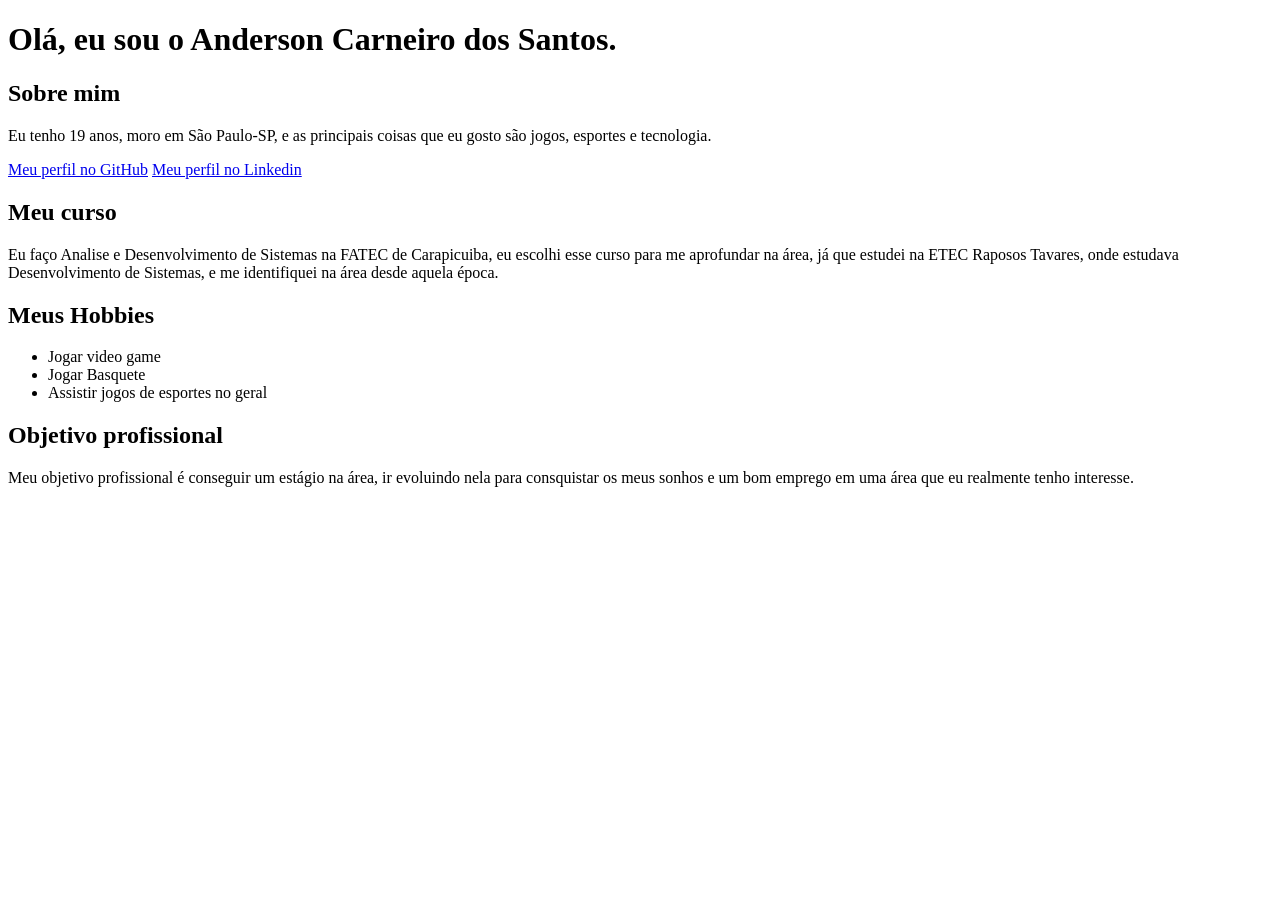
<file: WEB102/index.html>
<!DOCTYPE html>
<html>
<head>
    <title>Página do Anderson</title>
</head>
<body>
    <h1>Olá, eu sou o Anderson Carneiro dos Santos.</h1>
    
    <h2>Sobre mim</h2>
    <p>Eu tenho 19 anos, moro em São Paulo-SP, e as principais coisas que eu gosto são jogos, esportes e tecnologia.</p>
    <a href="https://github.com/Ander010102" target="_blank">Meu perfil no GitHub</a>
    <a href="www.linkedin.com/in/anderson-carneiro-dos-santos-b381743b6" target="_blank">Meu perfil no Linkedin</a>

    <h2>Meu curso</h2>
    <p>Eu faço Analise e Desenvolvimento de Sistemas na FATEC de Carapicuiba, eu escolhi esse curso para me aprofundar na área, já que estudei na ETEC Raposos Tavares, onde estudava Desenvolvimento de Sistemas, e me identifiquei na área desde aquela época.</p>

    <h2>Meus Hobbies</h2>
    <ul>
        <li>Jogar video game</li>
        <li>Jogar Basquete</li>
        <li>Assistir jogos de esportes no geral</li>
    </ul>

    <h2>Objetivo profissional</h2>
    <p>Meu objetivo profissional é conseguir um estágio na área, ir evoluindo nela para consquistar os meus sonhos e um bom emprego em uma área que eu realmente tenho interesse.</p>
</body>
</html>
</file>
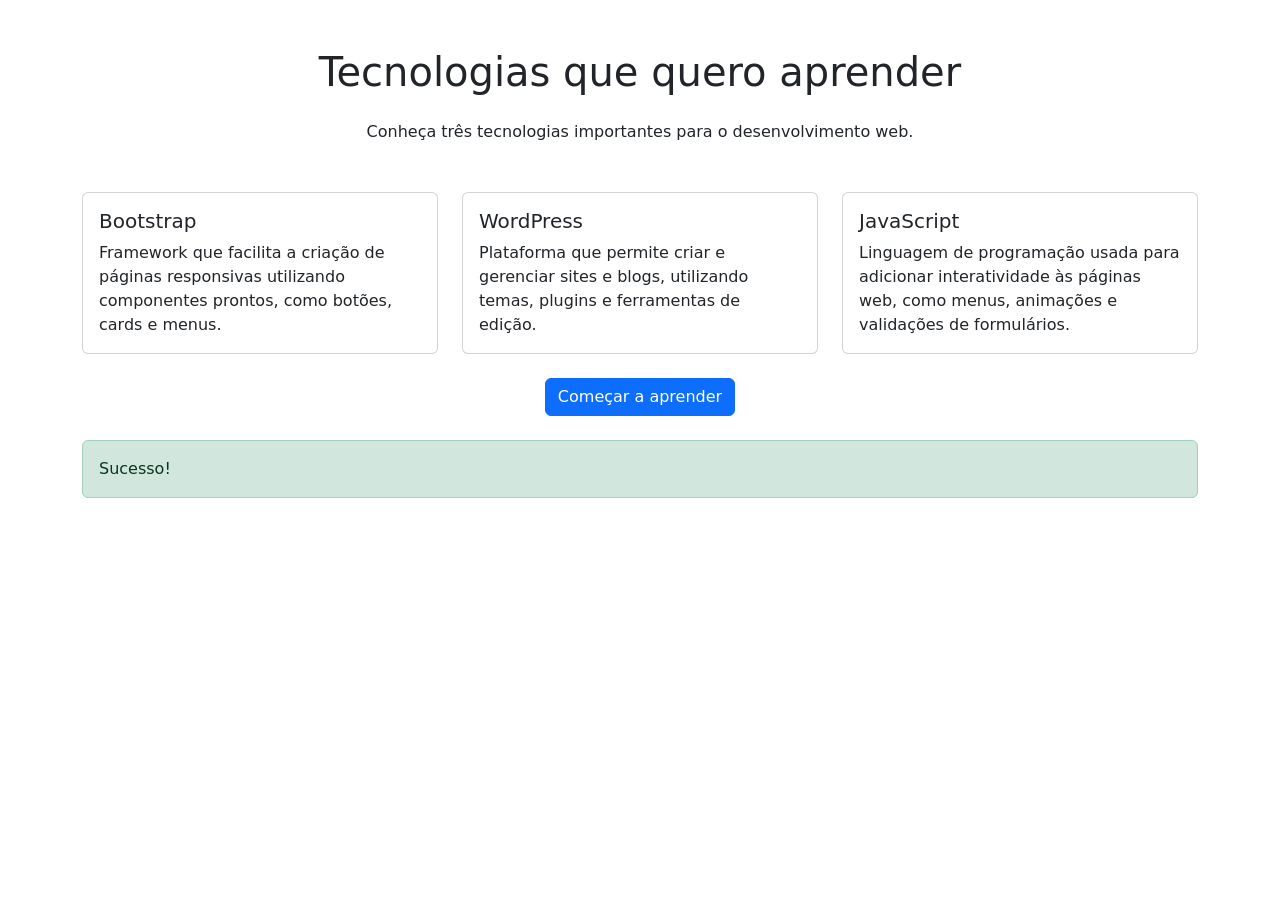
<file: WEB112/index.html>
<!DOCTYPE html>
<html lang="pt-br">
<head>
    <meta charset="UTF-8">
    <meta name="viewport" content="width=device-width, initial-scale=1.0">
   
    <title>Tecnologias que quero aprender</title>
    <link href="https://cdn.jsdelivr.net/npm/bootstrap@5.3.8/dist/css/bootstrap.min.css"
          rel="stylesheet">
</head>

<body>

    <div class="container py-5">

        <h1 class="text-center mb-4">
            Tecnologias que quero aprender
        </h1>

        <p class="text-center mb-5">
            Conheça três tecnologias importantes para o desenvolvimento web.
        </p>

        <div class="row g-4">

            <div class="col-md-4">
                <div class="card h-100">
                    <div class="card-body">
                        <h5 class="card-title">Bootstrap</h5>

                        <p class="card-text">
                            Framework que facilita a criação de páginas
                            responsivas utilizando componentes prontos,
                            como botões, cards e menus.
                        </p>
                    </div>
                </div>
            </div>

            <div class="col-md-4">
                <div class="card h-100">
                    <div class="card-body">
                        <h5 class="card-title">WordPress</h5>

                        <p class="card-text">
                            Plataforma que permite criar e gerenciar sites
                            e blogs, utilizando temas, plugins e ferramentas
                            de edição.
                        </p>
                    </div>
                </div>
            </div>

            <div class="col-md-4">
                <div class="card h-100">
                    <div class="card-body">
                        <h5 class="card-title">JavaScript</h5>

                        <p class="card-text">
                            Linguagem de programação usada para adicionar
                            interatividade às páginas web, como menus,
                            animações e validações de formulários.
                        </p>
                    </div>
                </div>
            </div>

        </div>

        <div class="text-center mt-4">
            <button type="button" class="btn btn-primary"
                    onclick="alert('Vamos aprender novas tecnologias!')">
                Começar a aprender
            </button>
        </div>

        <div class="alert alert-success mt-4" role="alert">
            Sucesso!
        </div>

    </div>

    <script src="https://cdn.jsdelivr.net/npm/bootstrap@5.3.8/dist/js/bootstrap.bundle.min.js"></script>

</body>
</html>
</file>
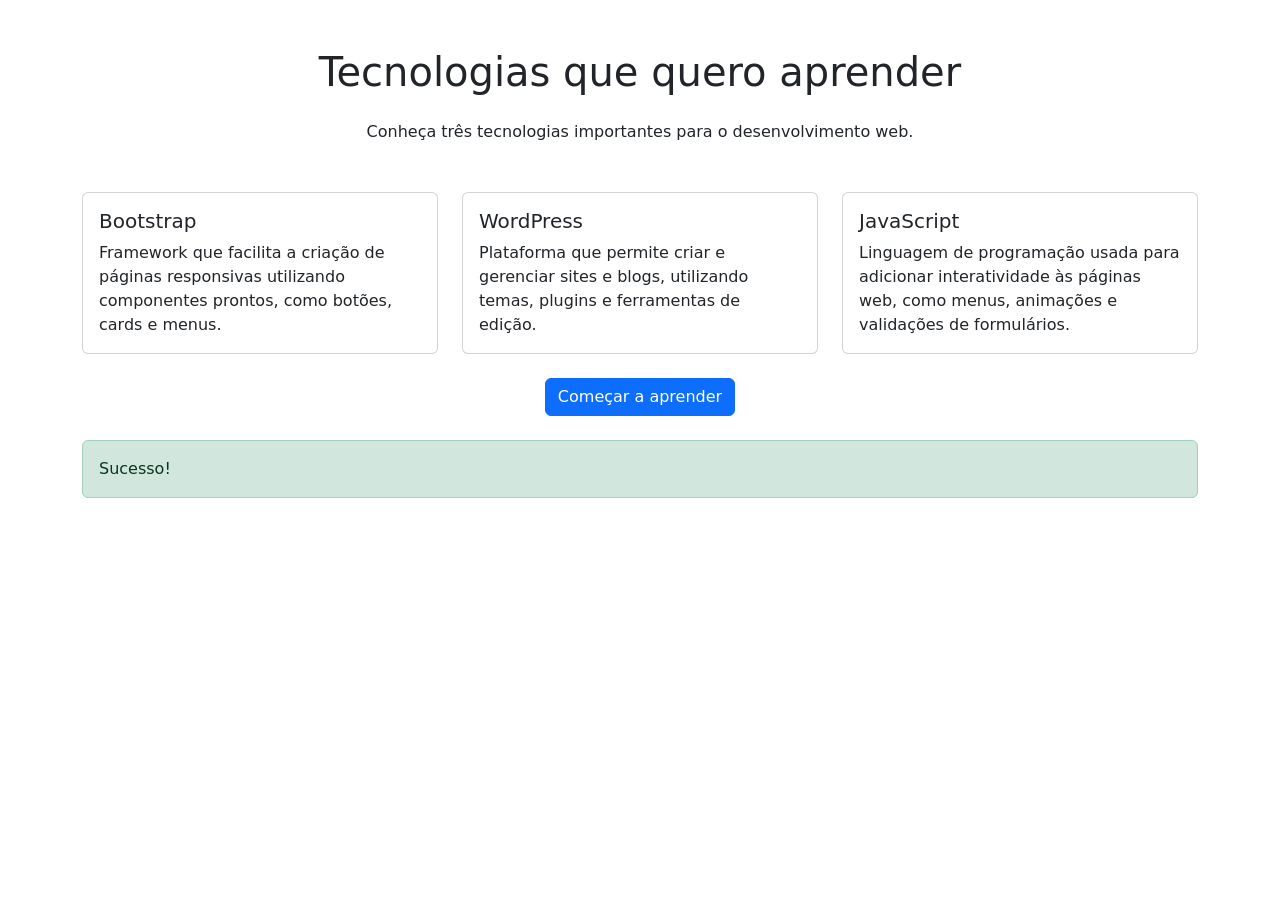
<file: WEB113/index.html>
<!DOCTYPE html>
<html lang="pt-br">
<head>
    <meta charset="UTF-8">
    <meta name="viewport" content="width=device-width, initial-scale=1.0">
   
    <title>Tecnologias que quero aprender</title>
    <link href="https://cdn.jsdelivr.net/npm/bootstrap@5.3.8/dist/css/bootstrap.min.css"
          rel="stylesheet">
</head>

<body>

    
    <div class="container py-5">

        <h1 class="text-center mb-4">
            Tecnologias que quero aprender
        </h1>

        <p class="text-center mb-5">
            Conheça três tecnologias importantes para o desenvolvimento web.
        </p>

        <div class="row g-4">

            <div class="col-md-4">
                <div class="card h-100">
                    <div class="card-body">
                        <h5 class="card-title">Bootstrap</h5>

                        <p class="card-text">
                            Framework que facilita a criação de páginas
                            responsivas utilizando componentes prontos,
                            como botões, cards e menus.
                        </p>
                    </div>
                </div>
            </div>

            <div class="col-md-4">
                <div class="card h-100">
                    <div class="card-body">
                        <h5 class="card-title">WordPress</h5>

                        <p class="card-text">
                            Plataforma que permite criar e gerenciar sites
                            e blogs, utilizando temas, plugins e ferramentas
                            de edição.
                        </p>
                    </div>
                </div>
            </div>

            <div class="col-md-4">
                <div class="card h-100">
                    <div class="card-body">
                        <h5 class="card-title">JavaScript</h5>

                        <p class="card-text">
                            Linguagem de programação usada para adicionar
                            interatividade às páginas web, como menus,
                            animações e validações de formulários.
                        </p>
                    </div>
                </div>
            </div>

        </div>

        <div class="text-center mt-4">
            <button type="button" class="btn btn-primary"
                    onclick="alert('Vamos aprender novas tecnologias!')">
                Começar a aprender
            </button>
        </div>

        <div class="alert alert-success mt-4" role="alert">
            Sucesso!
        </div>

    </div>

    <script src="https://cdn.jsdelivr.net/npm/bootstrap@5.3.8/dist/js/bootstrap.bundle.min.js"></script>

</body>
</html>
</file>
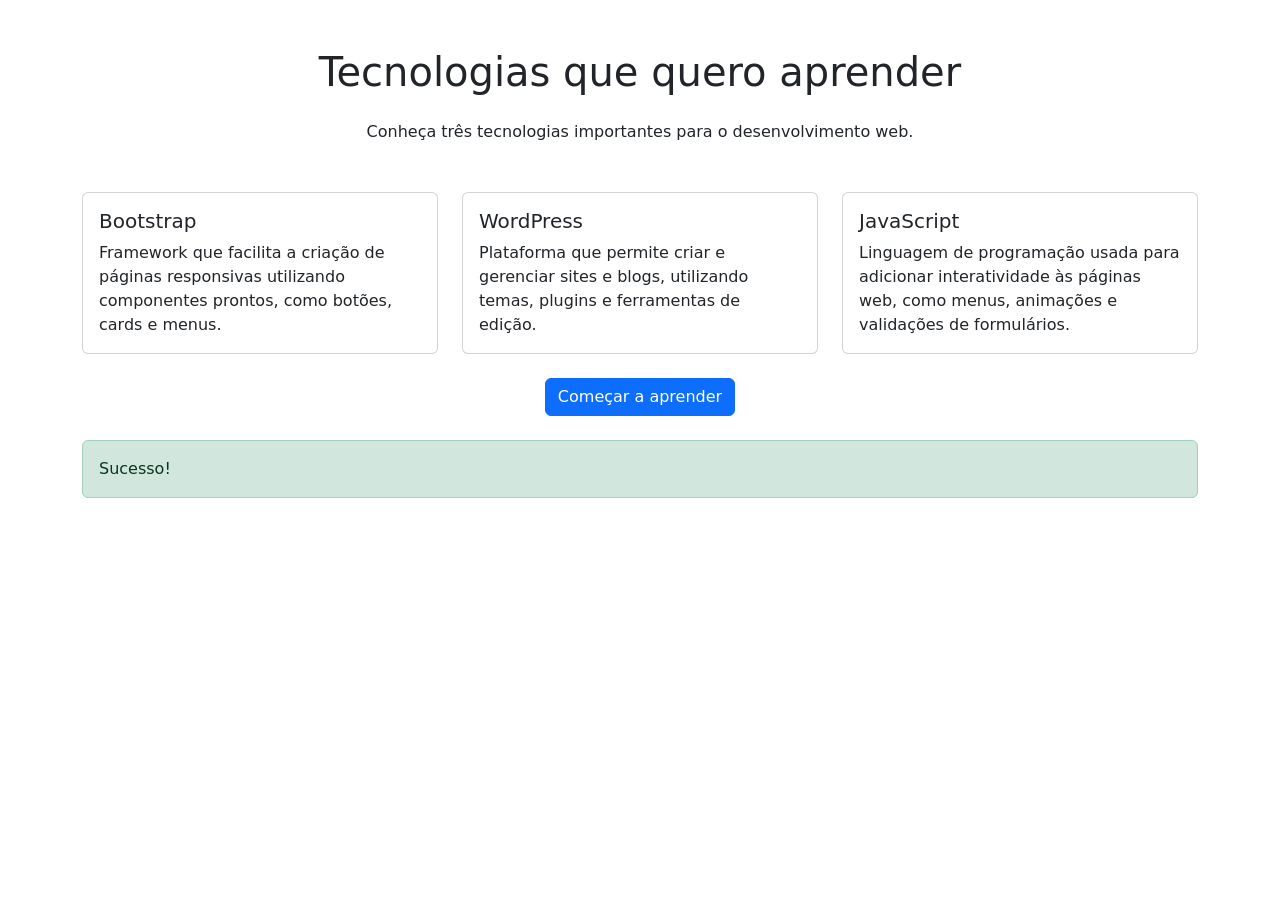
<file: WEB114/index.html>
<!DOCTYPE html>
<html lang="pt-br">
<head>
    <meta charset="UTF-8">
    <meta name="viewport" content="width=device-width, initial-scale=1.0">
   
    <title>Tecnologias que quero aprender</title>
    <link href="https://cdn.jsdelivr.net/npm/bootstrap@5.3.8/dist/css/bootstrap.min.css"
          rel="stylesheet">
</head>

<body>

    
    <div class="container py-5">

        <h1 class="text-center mb-4">
            Tecnologias que quero aprender
        </h1>

        <p class="text-center mb-5">
            Conheça três tecnologias importantes para o desenvolvimento web.
        </p>

        <div class="row g-4">

            <div class="col-md-4">
                <div class="card h-100">
                    <div class="card-body">
                        <h5 class="card-title">Bootstrap</h5>

                        <p class="card-text">
                            Framework que facilita a criação de páginas
                            responsivas utilizando componentes prontos,
                            como botões, cards e menus.
                        </p>
                    </div>
                </div>
            </div>

            <div class="col-md-4">
                <div class="card h-100">
                    <div class="card-body">
                        <h5 class="card-title">WordPress</h5>

                        <p class="card-text">
                            Plataforma que permite criar e gerenciar sites
                            e blogs, utilizando temas, plugins e ferramentas
                            de edição.
                        </p>
                    </div>
                </div>
            </div>

            <div class="col-md-4">
                <div class="card h-100">
                    <div class="card-body">
                        <h5 class="card-title">JavaScript</h5>

                        <p class="card-text">
                            Linguagem de programação usada para adicionar
                            interatividade às páginas web, como menus,
                            animações e validações de formulários.
                        </p>
                    </div>
                </div>
            </div>

        </div>

        <div class="text-center mt-4">
            <button type="button" class="btn btn-primary"
                    onclick="alert('Vamos aprender novas tecnologias!')">
                Começar a aprender
            </button>
        </div>

        <div class="alert alert-success mt-4" role="alert">
            Sucesso!
        </div>

    </div>

    <script src="https://cdn.jsdelivr.net/npm/bootstrap@5.3.8/dist/js/bootstrap.bundle.min.js"></script>

</body>
</html>
</file>
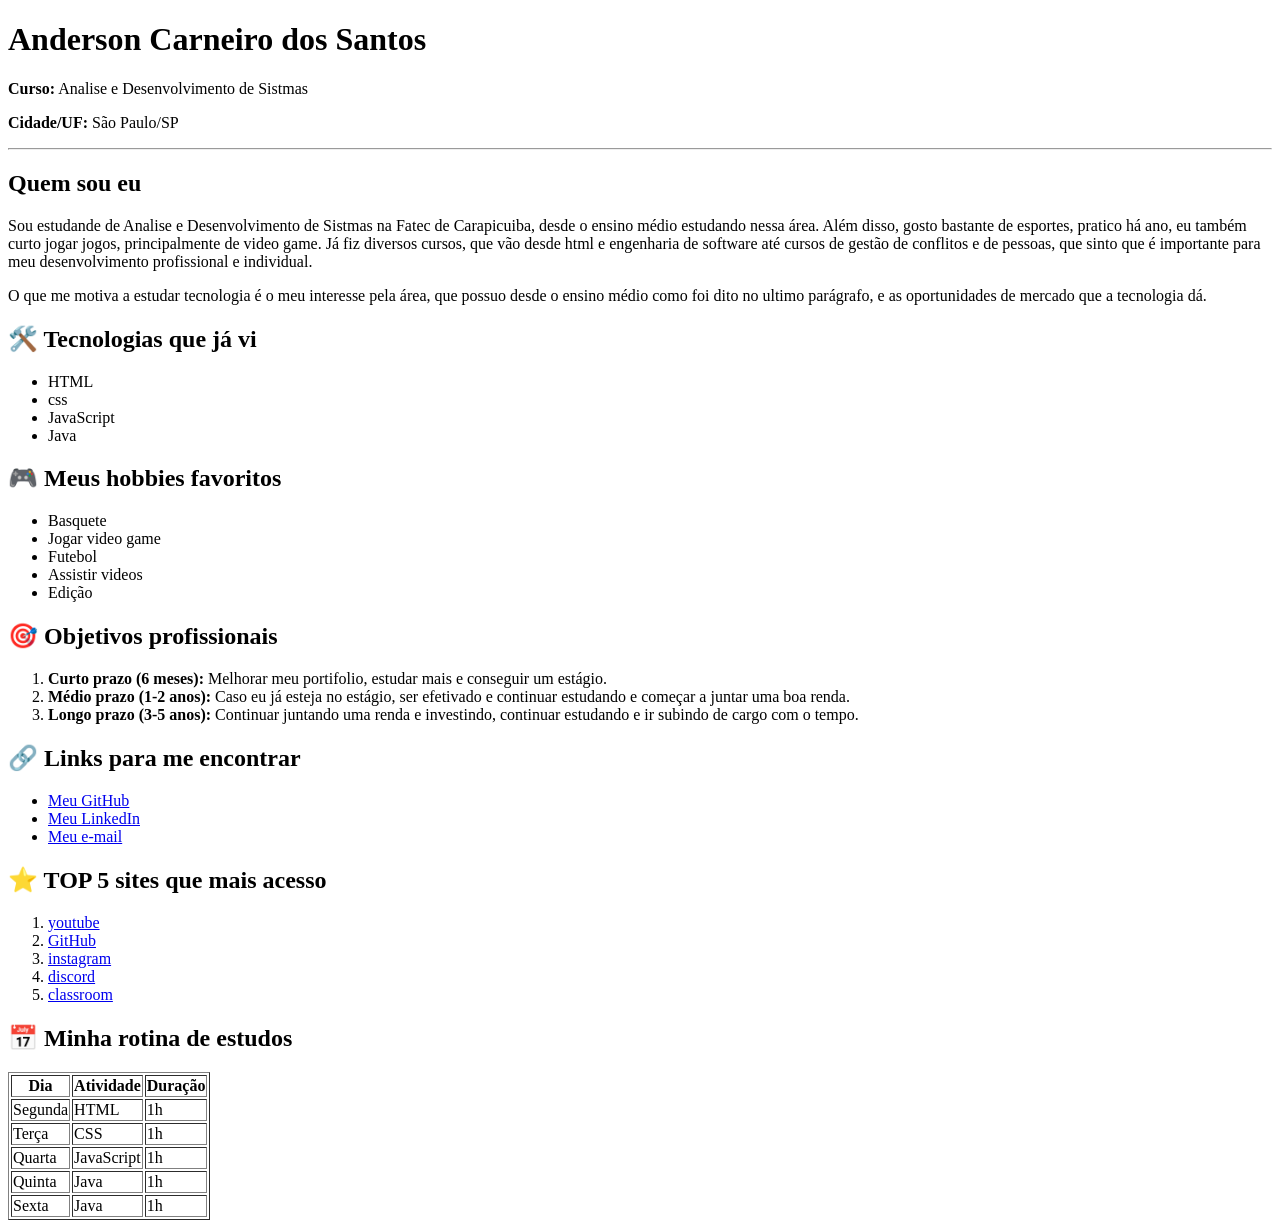
<file: WEB103/cartao de visita.html>
<!DOCTYPE html>
<html lang="pt-BR">
<head>
    <meta charset="UTF-8">
    <meta name="viewport" content="width=device-width, initial-scale=1.0">
    <title>Cartão de visita - [Anderson]</title>
</head>
<body>
    <h1>Anderson Carneiro dos Santos</h1>
    <p><strong>Curso:</strong> Analise e Desenvolvimento de Sistmas</p>
    <p><strong>Cidade/UF:</strong> São Paulo/SP</p>
    
    <hr>

    <h2>Quem sou eu</h2>
    <p>Sou estudande de Analise e Desenvolvimento de Sistmas na Fatec de Carapicuiba, desde o ensino médio estudando nessa área. Além disso, gosto bastante de esportes, pratico há ano, eu também curto jogar jogos, principalmente de video game. Já fiz diversos cursos, que vão desde html e engenharia de software até cursos de gestão de conflitos e de pessoas, que sinto que é importante para meu desenvolvimento profissional e individual.</p>
    <p>O que me motiva a estudar tecnologia é o meu interesse pela área, que possuo desde o ensino médio como foi dito no ultimo parágrafo, e as oportunidades de mercado que a tecnologia dá.</p>
    
    <h2>🛠️ Tecnologias que já vi</h2>
    <ul>
        <li>HTML</li>
        <li>css</li>
        <li>JavaScript</li>
        <li>Java</li>
    </ul>

    <h2>🎮 Meus hobbies favoritos</h2>
    <ul>
        <li>Basquete</li>
        <li>Jogar video game</li>
        <li>Futebol</li>
        <li>Assistir videos</li>
        <li>Edição</li>
    </ul>

    <h2>🎯 Objetivos profissionais</h2>
    <ol>
        <li><strong>Curto prazo (6 meses):</strong> Melhorar meu portifolio, estudar mais e conseguir um estágio.</li>
        <li><strong>Médio prazo (1-2 anos):</strong> Caso eu já esteja no estágio, ser efetivado e continuar estudando e começar a juntar uma boa renda.</li>
        <li><strong>Longo prazo (3-5 anos):</strong> Continuar juntando uma renda e investindo, continuar estudando e ir subindo de cargo com o tempo.</li>
    </ol>

    <h2>🔗 Links para me encontrar</h2>
    <ul>
        <li><a href="https://github.com/Ander010102" target="_blank">Meu GitHub</a></li>
        <li><a href="www.linkedin.com/in/anderson-carneiro-dos-santos-b381743b6" target="_blank">Meu LinkedIn</a></li>
        <li><a href="mailto:anderson.carneiro0101@gmail.com">Meu e-mail</a></li>
    </ul>

    <h2>⭐ TOP 5 sites que mais acesso</h2>
    <ol>
        <li><a href="https://www.youtube.com/" target="_blank">youtube</a></li>
        <li><a href="https://github.com/" target="_blank">GitHub</a></li>
        <li><a href="https://www.instagram.com/" target="_blank">instagram</a></li>
        <li><a href="https://discord.com/" target="_blank">discord</a></li>
        <li><a href="https://classroom.google.com/h/st" target="_blank">classroom</a></li>
    </ol>

    <h2>📅 Minha rotina de estudos</h2>
<table border="1">
    <tr>
        <th>Dia</th>
        <th>Atividade</th>
        <th>Duração</th>
    </tr>
    <tr>
        <td>Segunda</td>
        <td>HTML</td>
        <td>1h</td>
    </tr>
    <tr>
        <td>Terça</td>
        <td>CSS</td>
        <td>1h</td>
    </tr>
    <tr>
        <td>Quarta</td>
        <td>JavaScript</td>
        <td>1h</td>
    </tr>
    <tr>
        <td>Quinta</td>
        <td>Java</td>
        <td>1h</td>
    </tr>
    <tr>
        <td>Sexta</td>
        <td>Java</td>
        <td>1h</td>
    </tr>

</table>
</body>
</html>
</file>
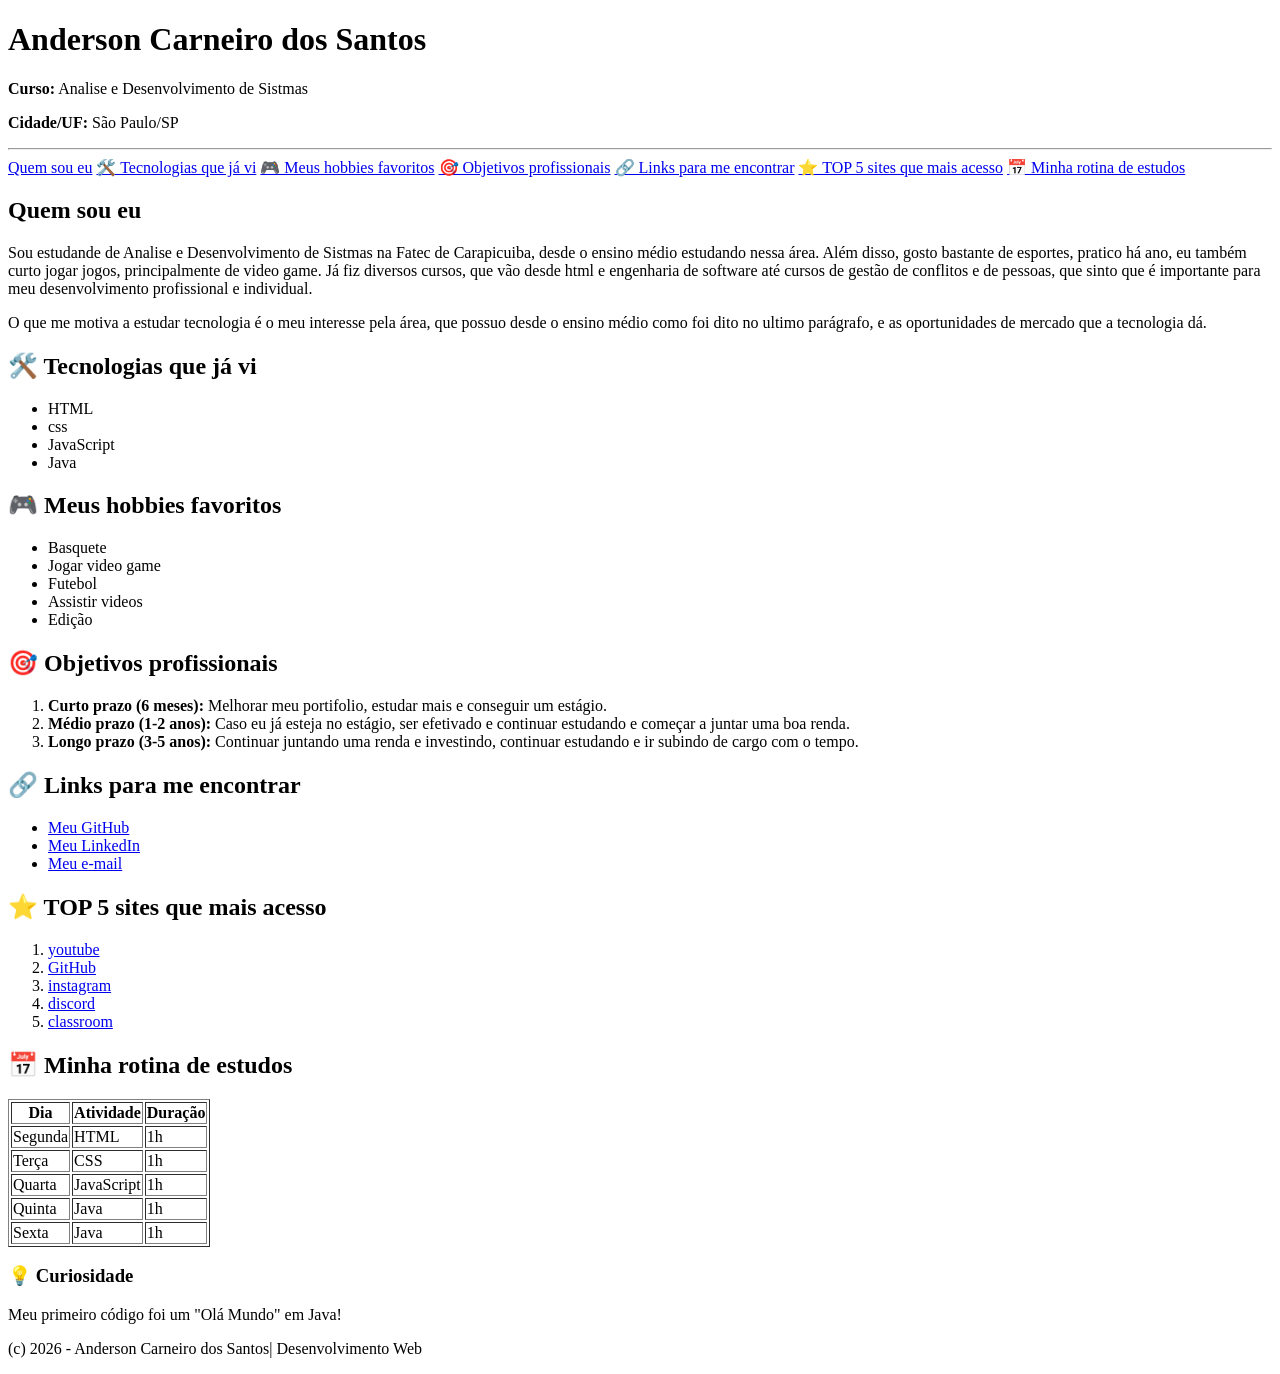
<file: WEB104/cartao de visita.html>
<!DOCTYPE html>
<html lang="pt-BR">
<head>
    <meta charset="UTF-8">
    <meta name="viewport" content="width=device-width, initial-scale=1.0">
    <title>Cartão de visita - [Anderson]</title>
</head>
<body>
    <header>
    <h1>Anderson Carneiro dos Santos</h1>
    <p><strong>Curso:</strong> Analise e Desenvolvimento de Sistmas</p>
    <p><strong>Cidade/UF:</strong> São Paulo/SP</p>
    </header>
    <hr>
    
    <nav>
    <a href="#Quem sou eu">Quem sou eu</a>
    <a href="#Tecnologias que já vi">🛠️ Tecnologias que já vi</a>
    <a href="#Meus hobbies favoritos">🎮 Meus hobbies favoritos</a>
    <a href="#Objetivos profissionais">🎯 Objetivos profissionais</a>
    <a href="Links para me encontrar">🔗 Links para me encontrar</a>
    <a href="#Sites">⭐ TOP 5 sites que mais acesso</a>
    <a href="#Rotina">📅 Minha rotina de estudos</a>

     <section id="️quem_sou_eu">
    </nav>
    <h2>Quem sou eu</h2>
    <p>Sou estudande de Analise e Desenvolvimento de Sistmas na Fatec de Carapicuiba, desde o ensino médio estudando nessa área. Além disso, gosto bastante de esportes, pratico há ano, eu também curto jogar jogos, principalmente de video game. Já fiz diversos cursos, que vão desde html e engenharia de software até cursos de gestão de conflitos e de pessoas, que sinto que é importante para meu desenvolvimento profissional e individual.</p>
    <p>O que me motiva a estudar tecnologia é o meu interesse pela área, que possuo desde o ensino médio como foi dito no ultimo parágrafo, e as oportunidades de mercado que a tecnologia dá.</p>
    </section>

    <section id="️Tecnologias_que já vi">
    <h2>🛠️ Tecnologias que já vi</h2>
    <ul>
        <li>HTML</li>
        <li>css</li>
        <li>JavaScript</li>
        <li>Java</li>
    </ul>
    </section>

    <section id="️Meus_hobbies_favoritos">
    <h2>🎮 Meus hobbies favoritos</h2>
    <ul>
        <li>Basquete</li>
        <li>Jogar video game</li>
        <li>Futebol</li>
        <li>Assistir videos</li>
        <li>Edição</li>
    </ul>
    </section>

    <section id="️Objetivos_profissionais">
    <h2>🎯 Objetivos profissionais</h2>
    <ol>
        <li><strong>Curto prazo (6 meses):</strong> Melhorar meu portifolio, estudar mais e conseguir um estágio.</li>
        <li><strong>Médio prazo (1-2 anos):</strong> Caso eu já esteja no estágio, ser efetivado e continuar estudando e começar a juntar uma boa renda.</li>
        <li><strong>Longo prazo (3-5 anos):</strong> Continuar juntando uma renda e investindo, continuar estudando e ir subindo de cargo com o tempo.</li>
    </ol>
    </section>

    <section id="️Links_para_me_encontrar">
    <h2>🔗 Links para me encontrar</h2>
    <ul>
        <li><a href="https://github.com/Ander010102" target="_blank">Meu GitHub</a></li>
        <li><a href="www.linkedin.com/in/anderson-carneiro-dos-santos-b381743b6" target="_blank">Meu LinkedIn</a></li>
        <li><a href="mailto:anderson.carneiro0101@gmail.com">Meu e-mail</a></li>
    </ul>
    </section>

    <section id="️Sites">
    <h2>⭐ TOP 5 sites que mais acesso</h2>
    <ol>
        <li><a href="https://www.youtube.com/" target="_blank">youtube</a></li>
        <li><a href="https://github.com/" target="_blank">GitHub</a></li>
        <li><a href="https://www.instagram.com/" target="_blank">instagram</a></li>
        <li><a href="https://discord.com/" target="_blank">discord</a></li>
        <li><a href="https://classroom.google.com/h/st" target="_blank">classroom</a></li>
    </ol>
    </section>

    <section id="️Rotina">
    <h2>📅 Minha rotina de estudos</h2>
<table border="1">
    <tr>
        <th>Dia</th>
        <th>Atividade</th>
        <th>Duração</th>
    </tr>
    <tr>
        <td>Segunda</td>
        <td>HTML</td>
        <td>1h</td>
    </tr>
    <tr>
        <td>Terça</td>
        <td>CSS</td>
        <td>1h</td>
    </tr>
    <tr>
        <td>Quarta</td>
        <td>JavaScript</td>
        <td>1h</td>
    </tr>
    <tr>
        <td>Quinta</td>
        <td>Java</td>
        <td>1h</td>
    </tr>
    <tr>
        <td>Sexta</td>
        <td>Java</td>
        <td>1h</td>
    </tr>
    </table>
</section>

<aside>
        <h3>💡 Curiosidade</h3>
        <p>Meu primeiro código foi um "Olá Mundo" em Java!</p>
    </aside>
</main>

<footer>
    <p>(c) 2026 - Anderson Carneiro dos Santos| Desenvolvimento Web</p>
</footer>


</body>
</html>
</file>
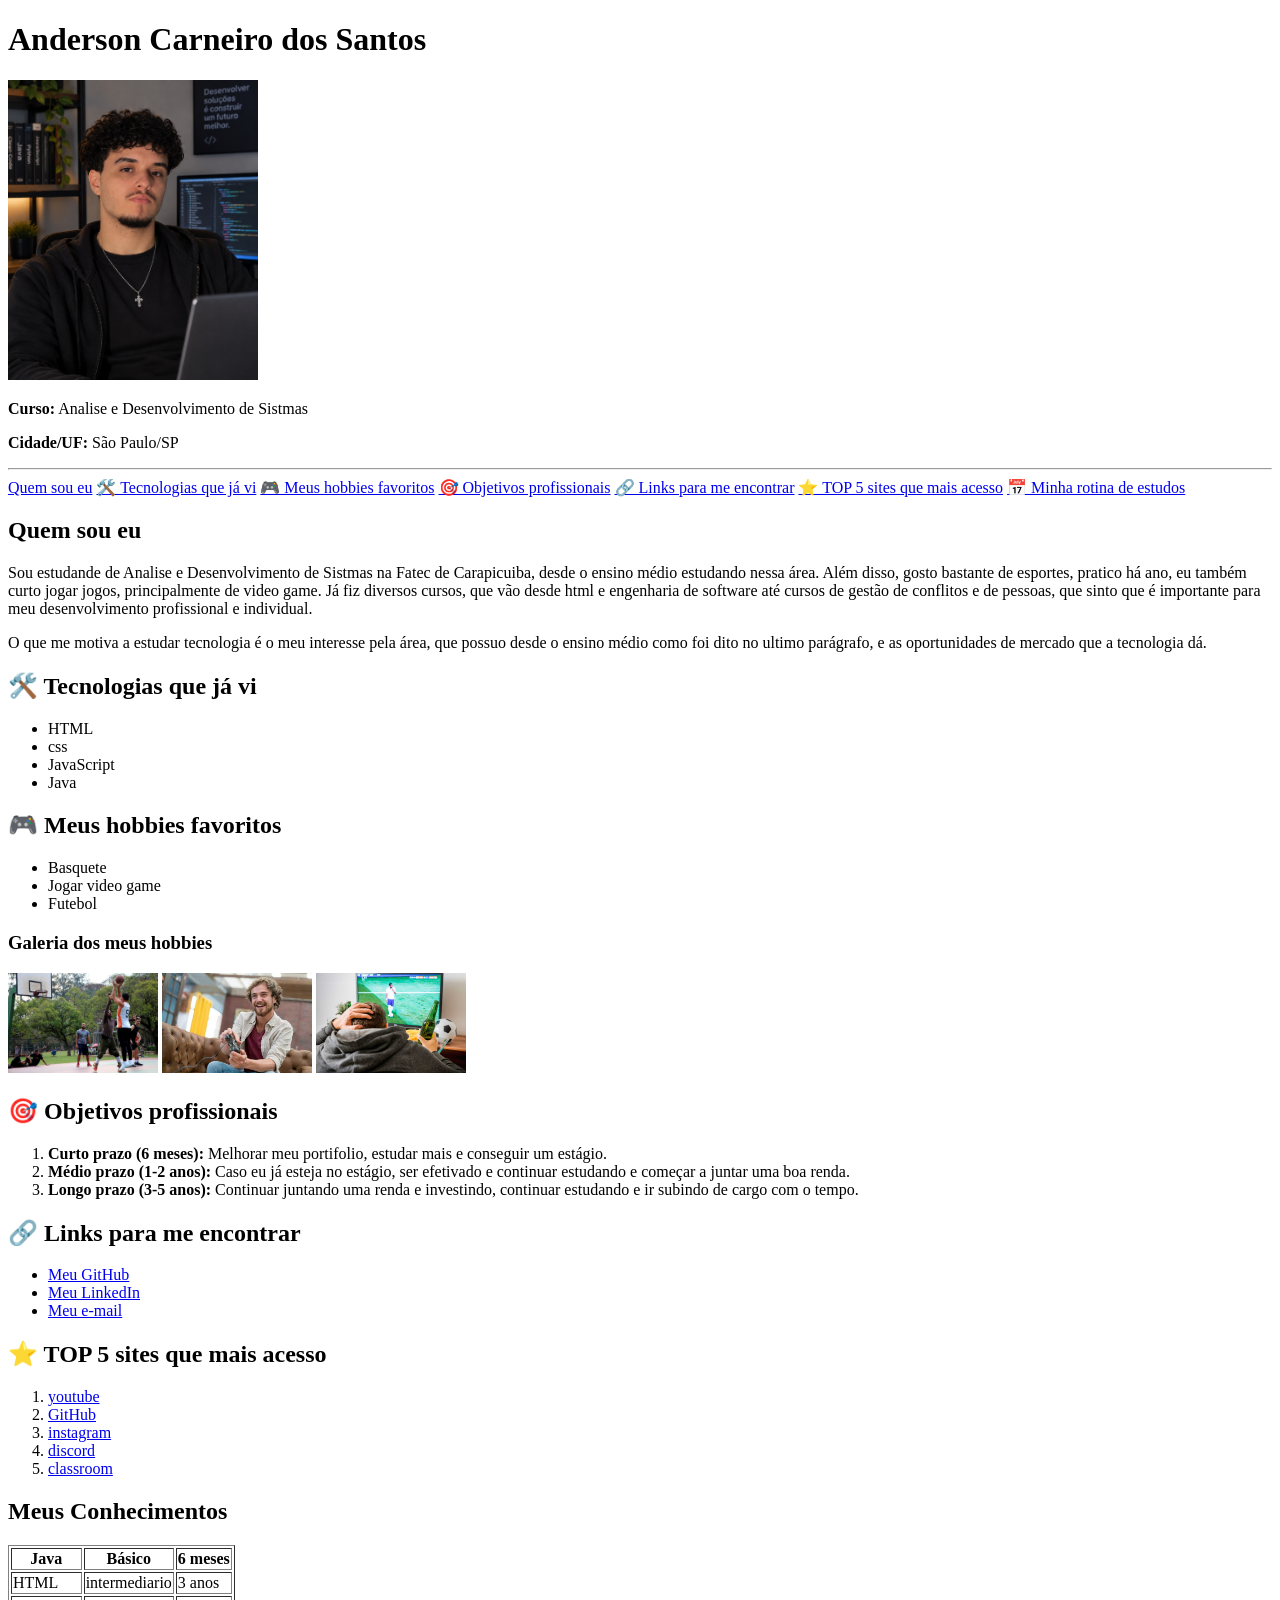
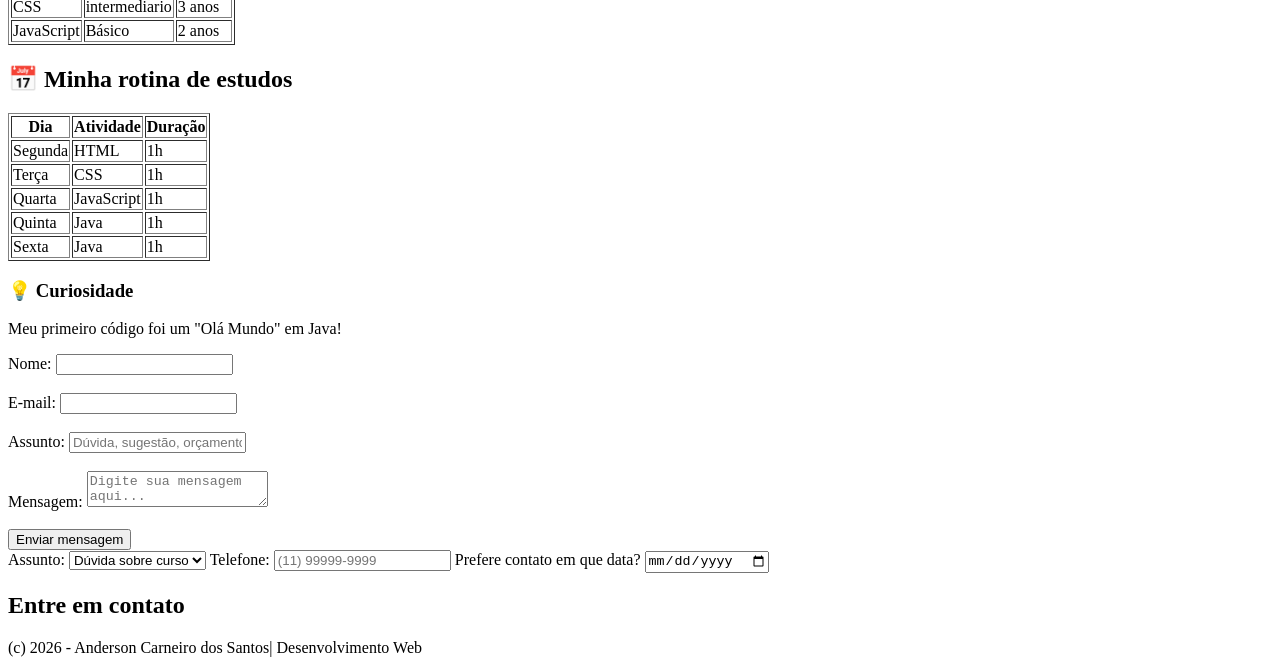
<file: WEB105/Portfólio Profissional 2.0 – Imagens, Tabelas e Formulário.html>
<!DOCTYPE html>
<html lang="pt-BR">
<head>
    <meta charset="UTF-8">
    <meta name="viewport" content="width=device-width, initial-scale=1.0">
    <title>Cartão de visita - [Anderson]</title>
</head>
<body>
    <header>
    <h1>Anderson Carneiro dos Santos</h1>
    <img src="imagens/foto de perfil.png" alt="Foto de perfil de Anderson - olhando para frente "width="250">
    <p><strong>Curso:</strong> Analise e Desenvolvimento de Sistmas</p>
    <p><strong>Cidade/UF:</strong> São Paulo/SP</p>
    </header>
    <hr>
    
    <nav>
    <a href="#Quem sou eu">Quem sou eu</a>
    <a href="#Tecnologias que já vi">🛠️ Tecnologias que já vi</a>
    <a href="#Meus hobbies favoritos">🎮 Meus hobbies favoritos</a>
    <a href="#Objetivos profissionais">🎯 Objetivos profissionais</a>
    <a href="Links para me encontrar">🔗 Links para me encontrar</a>
    <a href="#Sites">⭐ TOP 5 sites que mais acesso</a>
    <a href="#Rotina">📅 Minha rotina de estudos</a>

     <section id="️quem_sou_eu">
    </nav>
    <h2>Quem sou eu</h2>
    <p>Sou estudande de Analise e Desenvolvimento de Sistmas na Fatec de Carapicuiba, desde o ensino médio estudando nessa área. Além disso, gosto bastante de esportes, pratico há ano, eu também curto jogar jogos, principalmente de video game. Já fiz diversos cursos, que vão desde html e engenharia de software até cursos de gestão de conflitos e de pessoas, que sinto que é importante para meu desenvolvimento profissional e individual.</p>
    <p>O que me motiva a estudar tecnologia é o meu interesse pela área, que possuo desde o ensino médio como foi dito no ultimo parágrafo, e as oportunidades de mercado que a tecnologia dá.</p>
    </section>

    <section id="️Tecnologias_que já vi">
    <h2>🛠️ Tecnologias que já vi</h2>
    <ul>
        <li>HTML</li>
        <li>css</li>
        <li>JavaScript</li>
        <li>Java</li>
    </ul>
    </section>

    <section id="️Meus_hobbies_favoritos">
    <h2>🎮 Meus hobbies favoritos</h2>
    <ul>
        <li>Basquete</li>
        <li>Jogar video game</li>
        <li>Futebol</li>
    </ul>
    </section>

    <h3>Galeria dos meus hobbies</h3>
    <img src="imagens/basquete.jpg" alt="pessoas jogando basquete" width="150">
    <img src="imagens/video game.jpg" alt="uma pessoa jogando video game" width="150">
    <img src="imagens/futebol.jpg" alt="uma pessoa assistindo " width="150">

    <section id="️Objetivos_profissionais">
    <h2>🎯 Objetivos profissionais</h2>
    <ol>
        <li><strong>Curto prazo (6 meses):</strong> Melhorar meu portifolio, estudar mais e conseguir um estágio.</li>
        <li><strong>Médio prazo (1-2 anos):</strong> Caso eu já esteja no estágio, ser efetivado e continuar estudando e começar a juntar uma boa renda.</li>
        <li><strong>Longo prazo (3-5 anos):</strong> Continuar juntando uma renda e investindo, continuar estudando e ir subindo de cargo com o tempo.</li>
    </ol>
    </section>

    <section id="️Links_para_me_encontrar">
    <h2>🔗 Links para me encontrar</h2>
    <ul>
        <li><a href="https://github.com/Ander010102" target="_blank">Meu GitHub</a></li>
        <li><a href="www.linkedin.com/in/anderson-carneiro-dos-santos-b381743b6" target="_blank">Meu LinkedIn</a></li>
        <li><a href="mailto:anderson.carneiro0101@gmail.com">Meu e-mail</a></li>
    </ul>
    </section>

    <section id="️Sites">
    <h2>⭐ TOP 5 sites que mais acesso</h2>
    <ol>
        <li><a href="https://www.youtube.com/" target="_blank">youtube</a></li>
        <li><a href="https://github.com/" target="_blank">GitHub</a></li>
        <li><a href="https://www.instagram.com/" target="_blank">instagram</a></li>
        <li><a href="https://discord.com/" target="_blank">discord</a></li>
        <li><a href="https://classroom.google.com/h/st" target="_blank">classroom</a></li>
    </ol>
    </section>

    <section id="conhecimentos">
    <h2>Meus Conhecimentos</h2>
    <table border="1">
        <tr>
            <th>Java</th>
            <th>Básico</th>
            <th>6 meses</th>
        </tr>
        <tr>
            <td>HTML</td>
            <td>intermediario</td>
            <td>3 anos</td>
        </tr>
        <tr>
            <td>CSS</td>
            <td>intermediario</td>
            <td>3 anos</td>
        </tr>
        <tr>
            <td>JavaScript</td>
            <td>Básico</td>
            <td>2 anos</td>
        </tr>
    </table>
</section>

    <section id="️Rotina">
    <h2>📅 Minha rotina de estudos</h2>
<table border="1">
    <tr>
        <th>Dia</th>
        <th>Atividade</th>
        <th>Duração</th>
    </tr>
    <tr>
        <td>Segunda</td>
        <td>HTML</td>
        <td>1h</td>
    </tr>
    <tr>
        <td>Terça</td>
        <td>CSS</td>
        <td>1h</td>
    </tr>
    <tr>
        <td>Quarta</td>
        <td>JavaScript</td>
        <td>1h</td>
    </tr>
    <tr>
        <td>Quinta</td>
        <td>Java</td>
        <td>1h</td>
    </tr>
    <tr>
        <td>Sexta</td>
        <td>Java</td>
        <td>1h</td>
    </tr>
    </table>
</section>

<aside>
        <h3>💡 Curiosidade</h3>
        <p>Meu primeiro código foi um "Olá Mundo" em Java!</p>
    </aside>
</main>

 
    
    <form>
        <label for="nomeContato">Nome:</label>
        <input type="text" id="nomeContato" required>
        <br><br>

        <label for="emailContato">E-mail:</label>
        <input type="email" id="emailContato" required>
        <br><br>

        <label for="assunto">Assunto:</label>
        <input type="text" id="assunto" placeholder="Dúvida, sugestão, orçamento...">
        <br><br>

        <label for="mensagemContato">Mensagem:</label>
        <textarea id="mensagemContato" placeholder="Digite sua mensagem aqui..."></textarea>
        <br><br>

        <button type="submit">Enviar mensagem</button>
    </form>
</section>

<label for="assuntoSelect">Assunto:</label>
   <select id="assuntoSelect">
       <option>Dúvida sobre curso</option>
       <option>Sugestão</option>
       <option>Orçamento</option>
   </select>

   <label for="telefone">Telefone:</label>
   <input type="tel" id="telefone" placeholder="(11) 99999-9999">

   <label for="data">Prefere contato em que data?</label>
   <input type="date" id="data">

<section id="contato-form">
    <h2>Entre em contato</h2>

<footer>
    <p>(c) 2026 - Anderson Carneiro dos Santos| Desenvolvimento Web</p>
</footer>


</body>
</html>
</file>
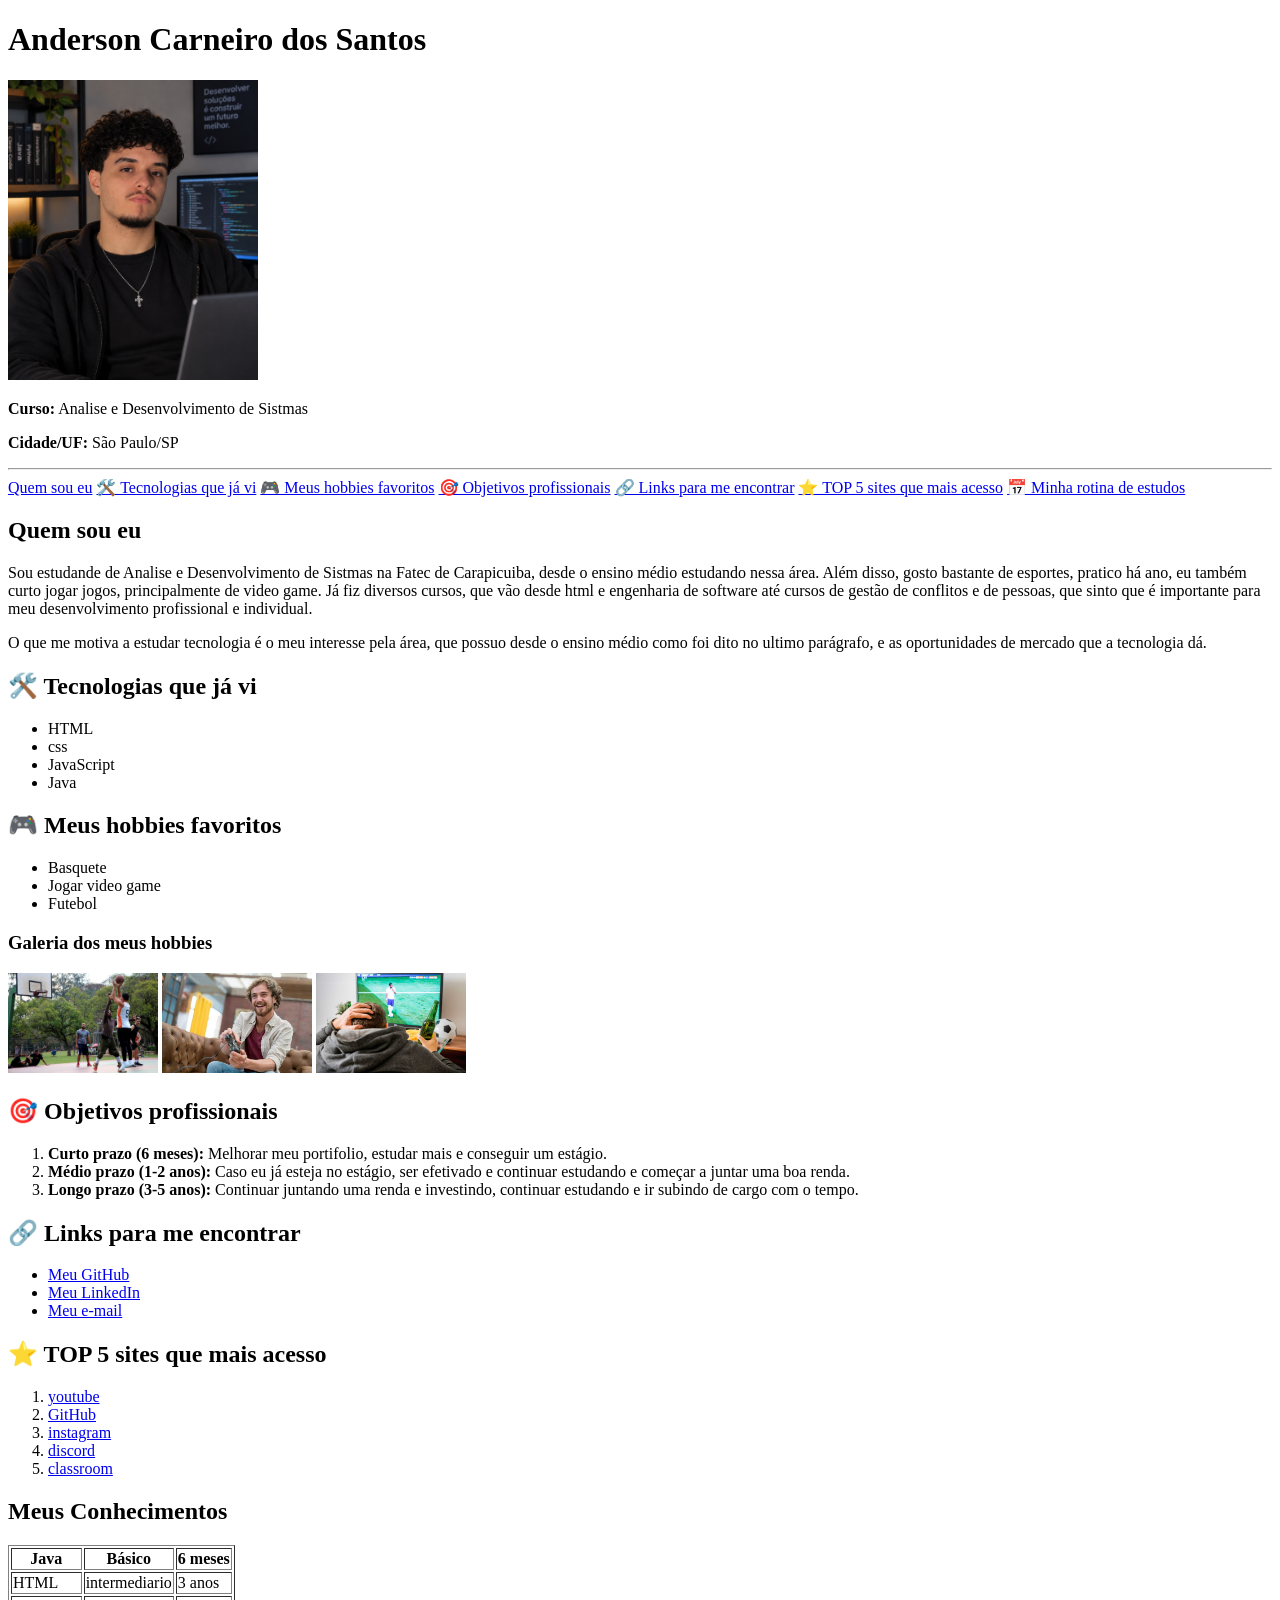
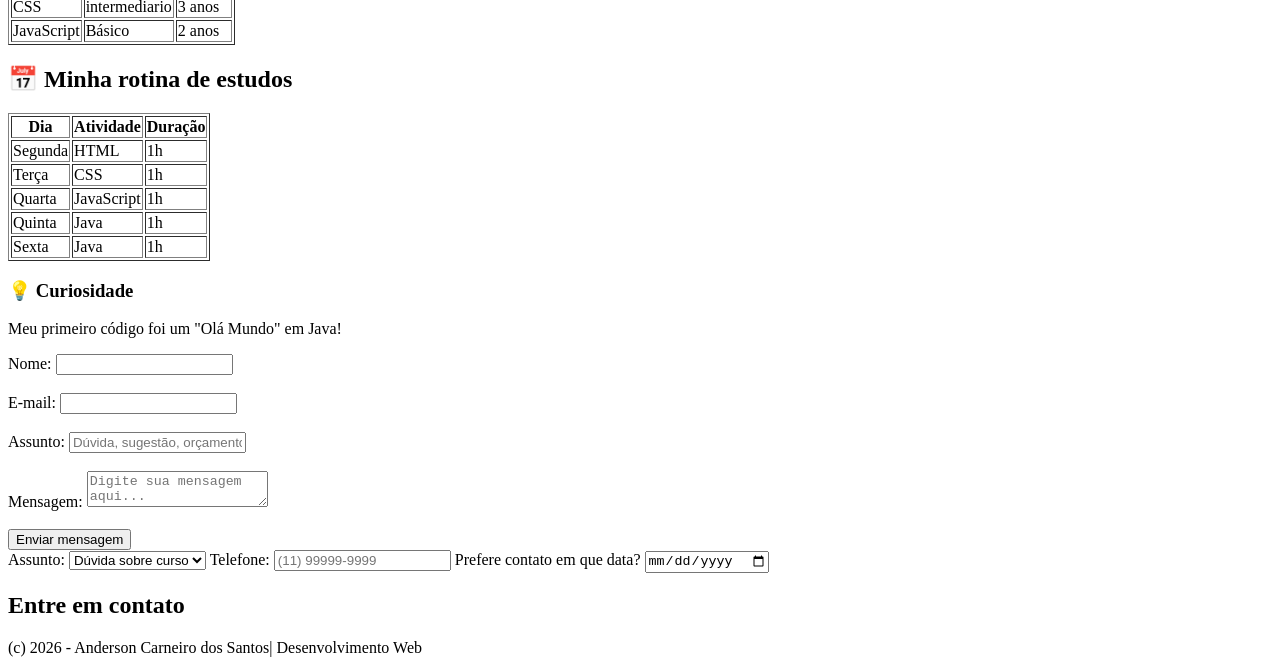
<file: WEB105/Portifólio Profissional 2.0 – Imagens, Tabelas e Formulário.html>
<!DOCTYPE html>
<html lang="pt-BR">
<head>
    <meta charset="UTF-8">
    <meta name="viewport" content="width=device-width, initial-scale=1.0">
    <title>Cartão de visita - [Anderson]</title>
</head>
<body>
    <header>
    <h1>Anderson Carneiro dos Santos</h1>
    <img src="imagens/foto de perfil.png" alt="Foto de perfil de Anderson - olhando para frente "width="250">
    <p><strong>Curso:</strong> Analise e Desenvolvimento de Sistmas</p>
    <p><strong>Cidade/UF:</strong> São Paulo/SP</p>
    </header>
    <hr>
    
    <nav>
    <a href="#Quem sou eu">Quem sou eu</a>
    <a href="#Tecnologias que já vi">🛠️ Tecnologias que já vi</a>
    <a href="#Meus hobbies favoritos">🎮 Meus hobbies favoritos</a>
    <a href="#Objetivos profissionais">🎯 Objetivos profissionais</a>
    <a href="Links para me encontrar">🔗 Links para me encontrar</a>
    <a href="#Sites">⭐ TOP 5 sites que mais acesso</a>
    <a href="#Rotina">📅 Minha rotina de estudos</a>

     <section id="️quem_sou_eu">
    </nav>
    <h2>Quem sou eu</h2>
    <p>Sou estudande de Analise e Desenvolvimento de Sistmas na Fatec de Carapicuiba, desde o ensino médio estudando nessa área. Além disso, gosto bastante de esportes, pratico há ano, eu também curto jogar jogos, principalmente de video game. Já fiz diversos cursos, que vão desde html e engenharia de software até cursos de gestão de conflitos e de pessoas, que sinto que é importante para meu desenvolvimento profissional e individual.</p>
    <p>O que me motiva a estudar tecnologia é o meu interesse pela área, que possuo desde o ensino médio como foi dito no ultimo parágrafo, e as oportunidades de mercado que a tecnologia dá.</p>
    </section>

    <section id="️Tecnologias_que já vi">
    <h2>🛠️ Tecnologias que já vi</h2>
    <ul>
        <li>HTML</li>
        <li>css</li>
        <li>JavaScript</li>
        <li>Java</li>
    </ul>
    </section>

    <section id="️Meus_hobbies_favoritos">
    <h2>🎮 Meus hobbies favoritos</h2>
    <ul>
        <li>Basquete</li>
        <li>Jogar video game</li>
        <li>Futebol</li>
    </ul>
    </section>

    <h3>Galeria dos meus hobbies</h3>
    <img src="imagens/basquete.jpg" alt="pessoas jogando basquete" width="150">
    <img src="imagens/video game.jpg" alt="uma pessoa jogando video game" width="150">
    <img src="imagens/futebol.jpg" alt="uma pessoa assistindo " width="150">

    <section id="️Objetivos_profissionais">
    <h2>🎯 Objetivos profissionais</h2>
    <ol>
        <li><strong>Curto prazo (6 meses):</strong> Melhorar meu portifolio, estudar mais e conseguir um estágio.</li>
        <li><strong>Médio prazo (1-2 anos):</strong> Caso eu já esteja no estágio, ser efetivado e continuar estudando e começar a juntar uma boa renda.</li>
        <li><strong>Longo prazo (3-5 anos):</strong> Continuar juntando uma renda e investindo, continuar estudando e ir subindo de cargo com o tempo.</li>
    </ol>
    </section>

    <section id="️Links_para_me_encontrar">
    <h2>🔗 Links para me encontrar</h2>
    <ul>
        <li><a href="https://github.com/Ander010102" target="_blank">Meu GitHub</a></li>
        <li><a href="www.linkedin.com/in/anderson-carneiro-dos-santos-b381743b6" target="_blank">Meu LinkedIn</a></li>
        <li><a href="mailto:anderson.carneiro0101@gmail.com">Meu e-mail</a></li>
    </ul>
    </section>

    <section id="️Sites">
    <h2>⭐ TOP 5 sites que mais acesso</h2>
    <ol>
        <li><a href="https://www.youtube.com/" target="_blank">youtube</a></li>
        <li><a href="https://github.com/" target="_blank">GitHub</a></li>
        <li><a href="https://www.instagram.com/" target="_blank">instagram</a></li>
        <li><a href="https://discord.com/" target="_blank">discord</a></li>
        <li><a href="https://classroom.google.com/h/st" target="_blank">classroom</a></li>
    </ol>
    </section>

    <section id="conhecimentos">
    <h2>Meus Conhecimentos</h2>
    <table border="1">
        <tr>
            <th>Java</th>
            <th>Básico</th>
            <th>6 meses</th>
        </tr>
        <tr>
            <td>HTML</td>
            <td>intermediario</td>
            <td>3 anos</td>
        </tr>
        <tr>
            <td>CSS</td>
            <td>intermediario</td>
            <td>3 anos</td>
        </tr>
        <tr>
            <td>JavaScript</td>
            <td>Básico</td>
            <td>2 anos</td>
        </tr>
    </table>
</section>

    <section id="️Rotina">
    <h2>📅 Minha rotina de estudos</h2>
<table border="1">
    <tr>
        <th>Dia</th>
        <th>Atividade</th>
        <th>Duração</th>
    </tr>
    <tr>
        <td>Segunda</td>
        <td>HTML</td>
        <td>1h</td>
    </tr>
    <tr>
        <td>Terça</td>
        <td>CSS</td>
        <td>1h</td>
    </tr>
    <tr>
        <td>Quarta</td>
        <td>JavaScript</td>
        <td>1h</td>
    </tr>
    <tr>
        <td>Quinta</td>
        <td>Java</td>
        <td>1h</td>
    </tr>
    <tr>
        <td>Sexta</td>
        <td>Java</td>
        <td>1h</td>
    </tr>
    </table>
</section>

<aside>
        <h3>💡 Curiosidade</h3>
        <p>Meu primeiro código foi um "Olá Mundo" em Java!</p>
    </aside>
</main>

 
    
    <form>
        <label for="nomeContato">Nome:</label>
        <input type="text" id="nomeContato" required>
        <br><br>

        <label for="emailContato">E-mail:</label>
        <input type="email" id="emailContato" required>
        <br><br>

        <label for="assunto">Assunto:</label>
        <input type="text" id="assunto" placeholder="Dúvida, sugestão, orçamento...">
        <br><br>

        <label for="mensagemContato">Mensagem:</label>
        <textarea id="mensagemContato" placeholder="Digite sua mensagem aqui..."></textarea>
        <br><br>

        <button type="submit">Enviar mensagem</button>
    </form>
</section>

<label for="assuntoSelect">Assunto:</label>
   <select id="assuntoSelect">
       <option>Dúvida sobre curso</option>
       <option>Sugestão</option>
       <option>Orçamento</option>
   </select>

   <label for="telefone">Telefone:</label>
   <input type="tel" id="telefone" placeholder="(11) 99999-9999">

   <label for="data">Prefere contato em que data?</label>
   <input type="date" id="data">

<section id="contato-form">
    <h2>Entre em contato</h2>

<footer>
    <p>(c) 2026 - Anderson Carneiro dos Santos| Desenvolvimento Web</p>
</footer>


</body>
</html>
</file>
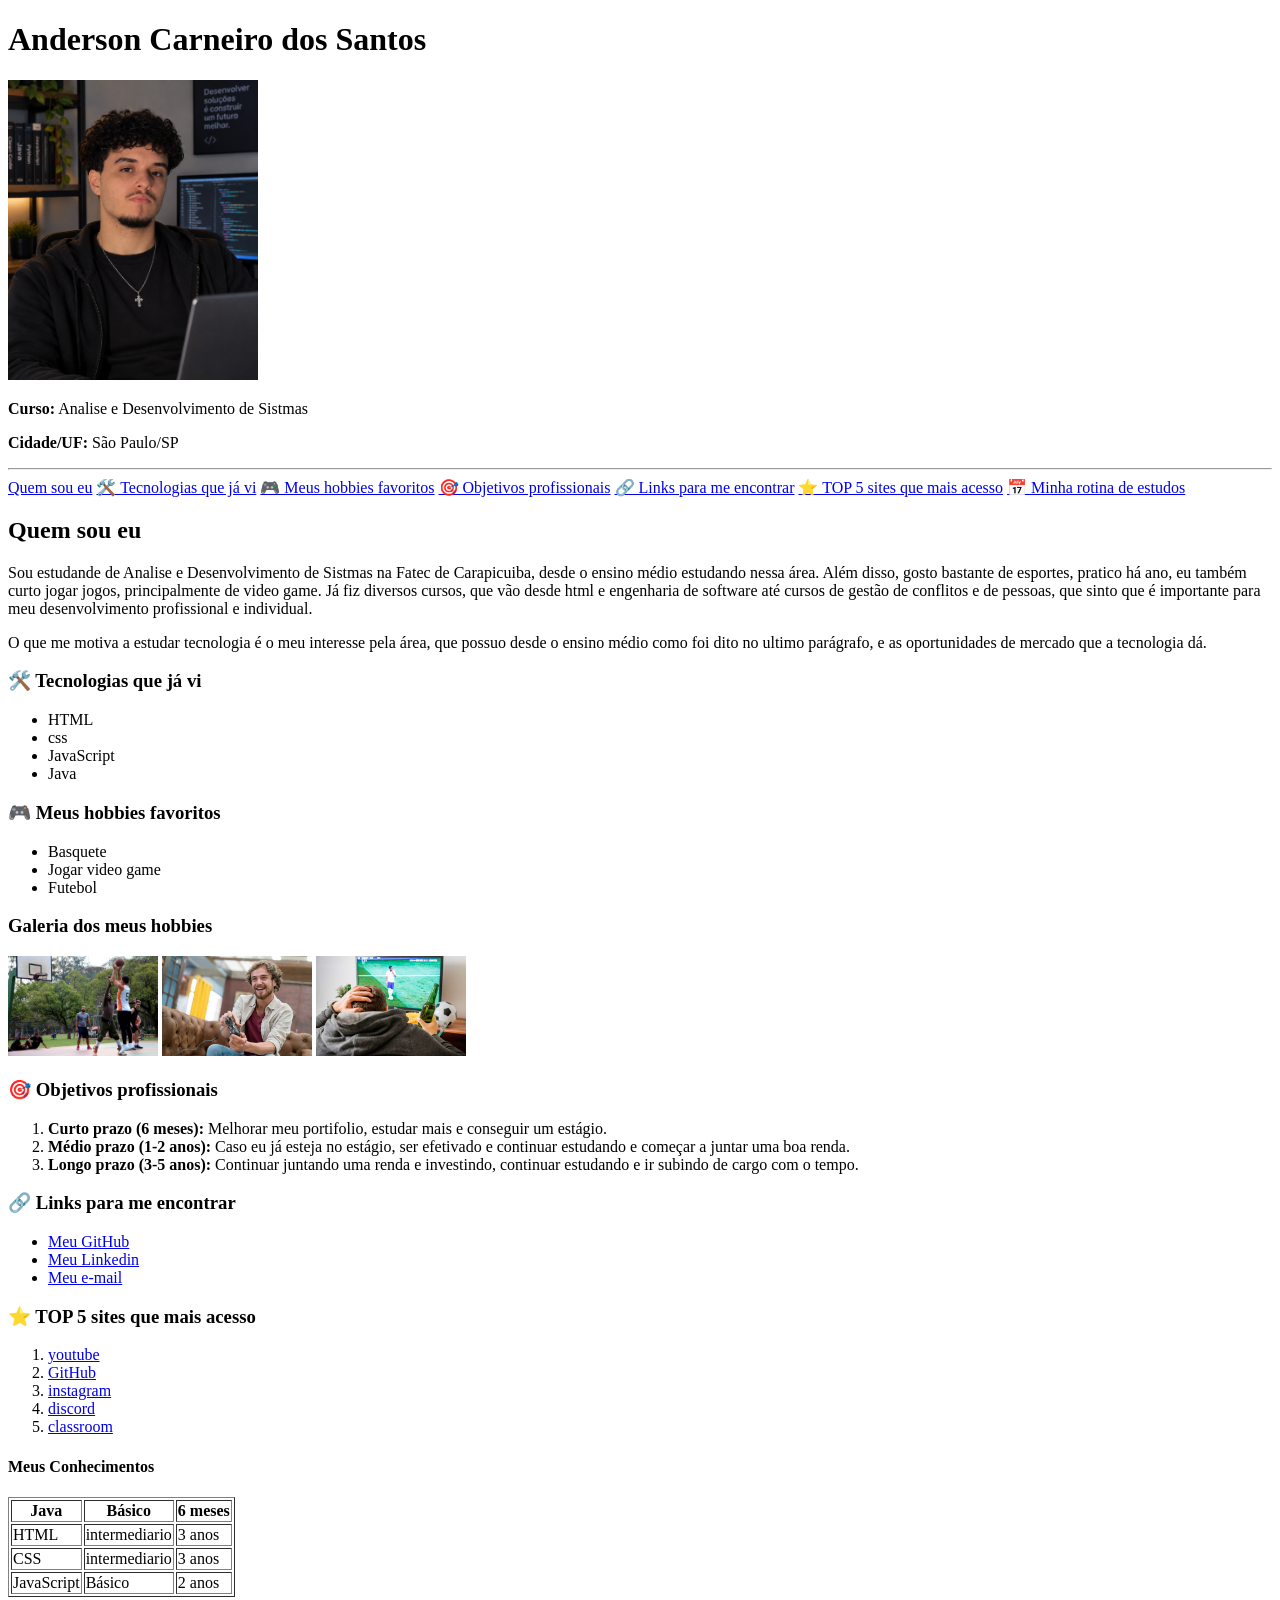
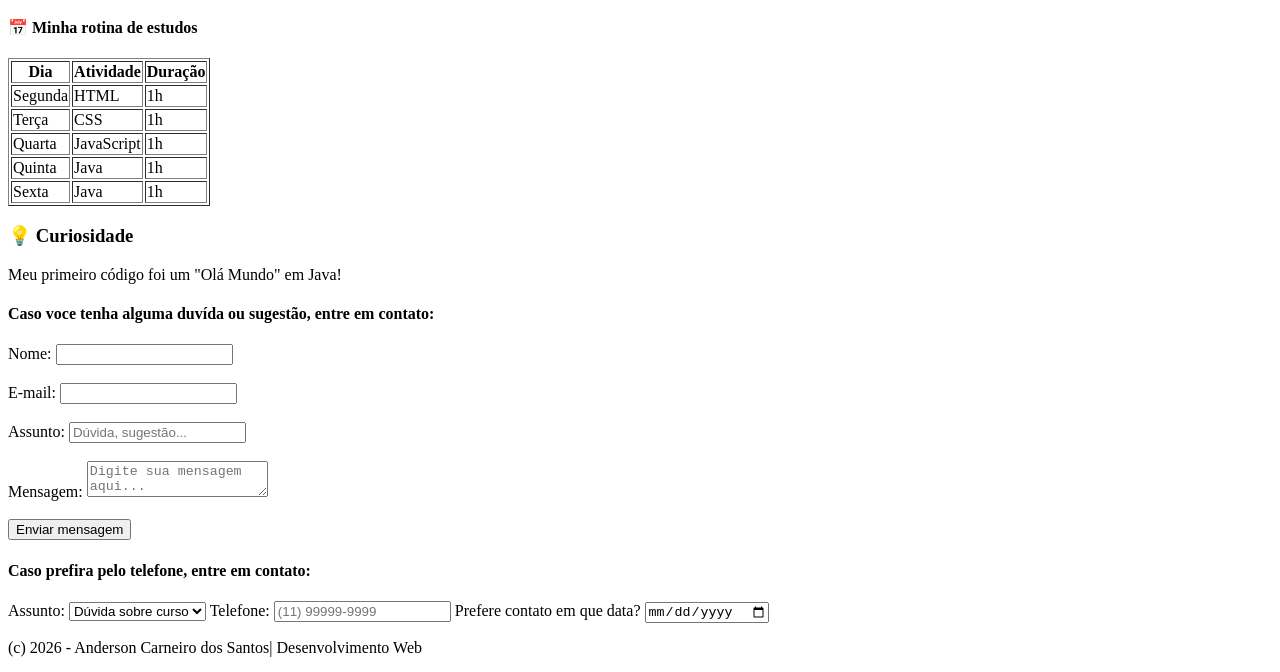
<file: WEB106/Portifólio Profissional 2.0 – Imagens, Tabelas e Formulário.html>
<!DOCTYPE html>
<html lang="pt-BR">

<head>
    <meta charset="UTF-8">
    <meta name="viewport" content="width=device-width, initial-scale=1.0">
    <title>Cartão de visita - [Anderson]</title>

</head>

<body>
    <header>
        <h1>Anderson Carneiro dos Santos</h1>
        <img src="imagens/foto de perfil.png" alt="Foto de perfil de Anderson - olhando para frente " width="250">
        <p><strong>Curso:</strong> Analise e Desenvolvimento de Sistmas</p>
        <p><strong>Cidade/UF:</strong> São Paulo/SP</p>
    </header>
    <hr>

    <nav>
        <a href="#eu">Quem sou eu</a>
        <a href="#tecnologias">🛠️ Tecnologias que já vi</a>
        <a href="#hobbies">🎮 Meus hobbies favoritos</a>
        <a href="#Objetivos profissionais">🎯 Objetivos profissionais</a>
        <a href="#Links">🔗 Links para me encontrar</a>
        <a href="#Sites">⭐ TOP 5 sites que mais acesso</a>
        <a href="#Rotina">📅 Minha rotina de estudos</a>
    </nav>
    <main>

        <section id="eu">
            <h2>Quem sou eu</h2>
            <p>Sou estudande de Analise e Desenvolvimento de Sistmas na Fatec de Carapicuiba, desde o ensino médio
                estudando
                nessa área. Além disso, gosto bastante de esportes, pratico há ano, eu também curto jogar jogos,
                principalmente de video game. Já fiz diversos cursos, que vão desde html e engenharia de software até
                cursos
                de gestão de conflitos e de pessoas, que sinto que é importante para meu desenvolvimento profissional e
                individual.</p>
            <p>O que me motiva a estudar tecnologia é o meu interesse pela área, que possuo desde o ensino médio como
                foi
                dito no ultimo parágrafo, e as oportunidades de mercado que a tecnologia dá.</p>
        </section>

        <section id="tecnologias">
            <h3>🛠️ Tecnologias que já vi</h3>
            <ul>
                <li>HTML</li>
                <li>css</li>
                <li>JavaScript</li>
                <li>Java</li>
            </ul>
        </section>

        <section id="hobbies">
            <h3>🎮 Meus hobbies favoritos</h3>
            <ul>
                <li>Basquete</li>
                <li>Jogar video game</li>
                <li>Futebol</li>
            </ul>
        </section>

        <h3>Galeria dos meus hobbies</h3>
        <img src="imagens/basquete.jpg" alt="pessoas jogando basquete" width="150">
        <img src="imagens/video game.jpg" alt="uma pessoa jogando video game" width="150">
        <img src="imagens/futebol.jpg" alt="uma pessoa assistindo futebol" width="150">

        <section id="Objetivos profissionais">
            <h3>🎯 Objetivos profissionais</h3>
            <ol>
                <li><strong>Curto prazo (6 meses):</strong> Melhorar meu portifolio, estudar mais e conseguir um
                    estágio.
                </li>
                <li><strong>Médio prazo (1-2 anos):</strong> Caso eu já esteja no estágio, ser efetivado e continuar
                    estudando e começar a juntar uma boa renda.</li>
                <li><strong>Longo prazo (3-5 anos):</strong> Continuar juntando uma renda e investindo, continuar
                    estudando
                    e ir subindo de cargo com o tempo.</li>
            </ol>
        </section>

        <section id="Links">
            <h3>🔗 Links para me encontrar</h3>
            <ul>
                <li><a href="https://github.com/Ander010102" target="_blank">Meu GitHub</a></li>
                <li><a href="https://www.linkedin.com/in/anderson-carneiro-dos-santos-b381743b6" target="_blank">Meu
                        Linkedin</a>
                </li>
                <li><a href="mailto:anderson.carneiro0101@gmail.com">Meu e-mail</a></li>
            </ul>
        </section>

        <section id="Sites">
            <h3>⭐ TOP 5 sites que mais acesso</h3>
            <ol>
                <li><a href="https://www.youtube.com/" target="_blank">youtube</a></li>
                <li><a href="https://github.com/" target="_blank">GitHub</a></li>
                <li><a href="https://www.instagram.com/" target="_blank">instagram</a></li>
                <li><a href="https://discord.com/" target="_blank">discord</a></li>
                <li><a href="https://classroom.google.com/h/st" target="_blank">classroom</a></li>
            </ol>
        </section>

        <section id="conhecimentos">
            <h4>Meus Conhecimentos</h4>
            <table border="1">
                <tr>
                    <th>Java</th>
                    <th>Básico</th>
                    <th>6 meses</th>
                </tr>
                <tr>
                    <td>HTML</td>
                    <td>intermediario</td>
                    <td>3 anos</td>
                </tr>
                <tr>
                    <td>CSS</td>
                    <td>intermediario</td>
                    <td>3 anos</td>
                </tr>
                <tr>
                    <td>JavaScript</td>
                    <td>Básico</td>
                    <td>2 anos</td>
                </tr>
            </table>
        </section>

        <section id="Rotina">
            <h4>📅 Minha rotina de estudos</h4>
            <table border="1">
                <tr>
                    <th>Dia</th>
                    <th>Atividade</th>
                    <th>Duração</th>
                </tr>
                <tr>
                    <td>Segunda</td>
                    <td>HTML</td>
                    <td>1h</td>
                </tr>
                <tr>
                    <td>Terça</td>
                    <td>CSS</td>
                    <td>1h</td>
                </tr>
                <tr>
                    <td>Quarta</td>
                    <td>JavaScript</td>
                    <td>1h</td>
                </tr>
                <tr>
                    <td>Quinta</td>
                    <td>Java</td>
                    <td>1h</td>
                </tr>
                <tr>
                    <td>Sexta</td>
                    <td>Java</td>
                    <td>1h</td>
                </tr>
            </table>
        </section>

        <aside>
            <h3>💡 Curiosidade</h3>
            <p>Meu primeiro código foi um "Olá Mundo" em Java!</p>
        </aside>
    </main>


    <h4>Caso voce tenha alguma duvída ou sugestão, entre em contato:</h4>
    <form>
        <label for="nomeContato">Nome:</label>
        <input type="text" id="nomeContato" required>
        <br><br>

        <label for="emailContato">E-mail:</label>
        <input type="email" id="emailContato" required>
        <br><br>

        <label for="assunto">Assunto:</label>
        <input type="text" id="assunto" placeholder="Dúvida, sugestão...">
        <br><br>

        <label for="mensagemContato">Mensagem:</label>
        <textarea id="mensagemContato" placeholder="Digite sua mensagem aqui..."></textarea>
        <br><br>

        <button type="submit">Enviar mensagem</button>
    </form>
    </section>

    <h4>Caso prefira pelo telefone, entre em contato:</h4>
    <label for="assuntoSelect">Assunto:</label>
    <select id="assuntoSelect">
        <option>Dúvida sobre curso</option>
        <option>Sugestão</option>
    </select>

    <label for="telefone">Telefone:</label>
    <input type="tel" id="telefone" placeholder="(11) 99999-9999">

    <label for="data">Prefere contato em que data?</label>
    <input type="date" id="data">

    <section id="contato-form">
        </main>

        <footer>
            <p>(c) 2026 - Anderson Carneiro dos Santos| Desenvolvimento Web</p>
        </footer>


</body>

</html>
</file>
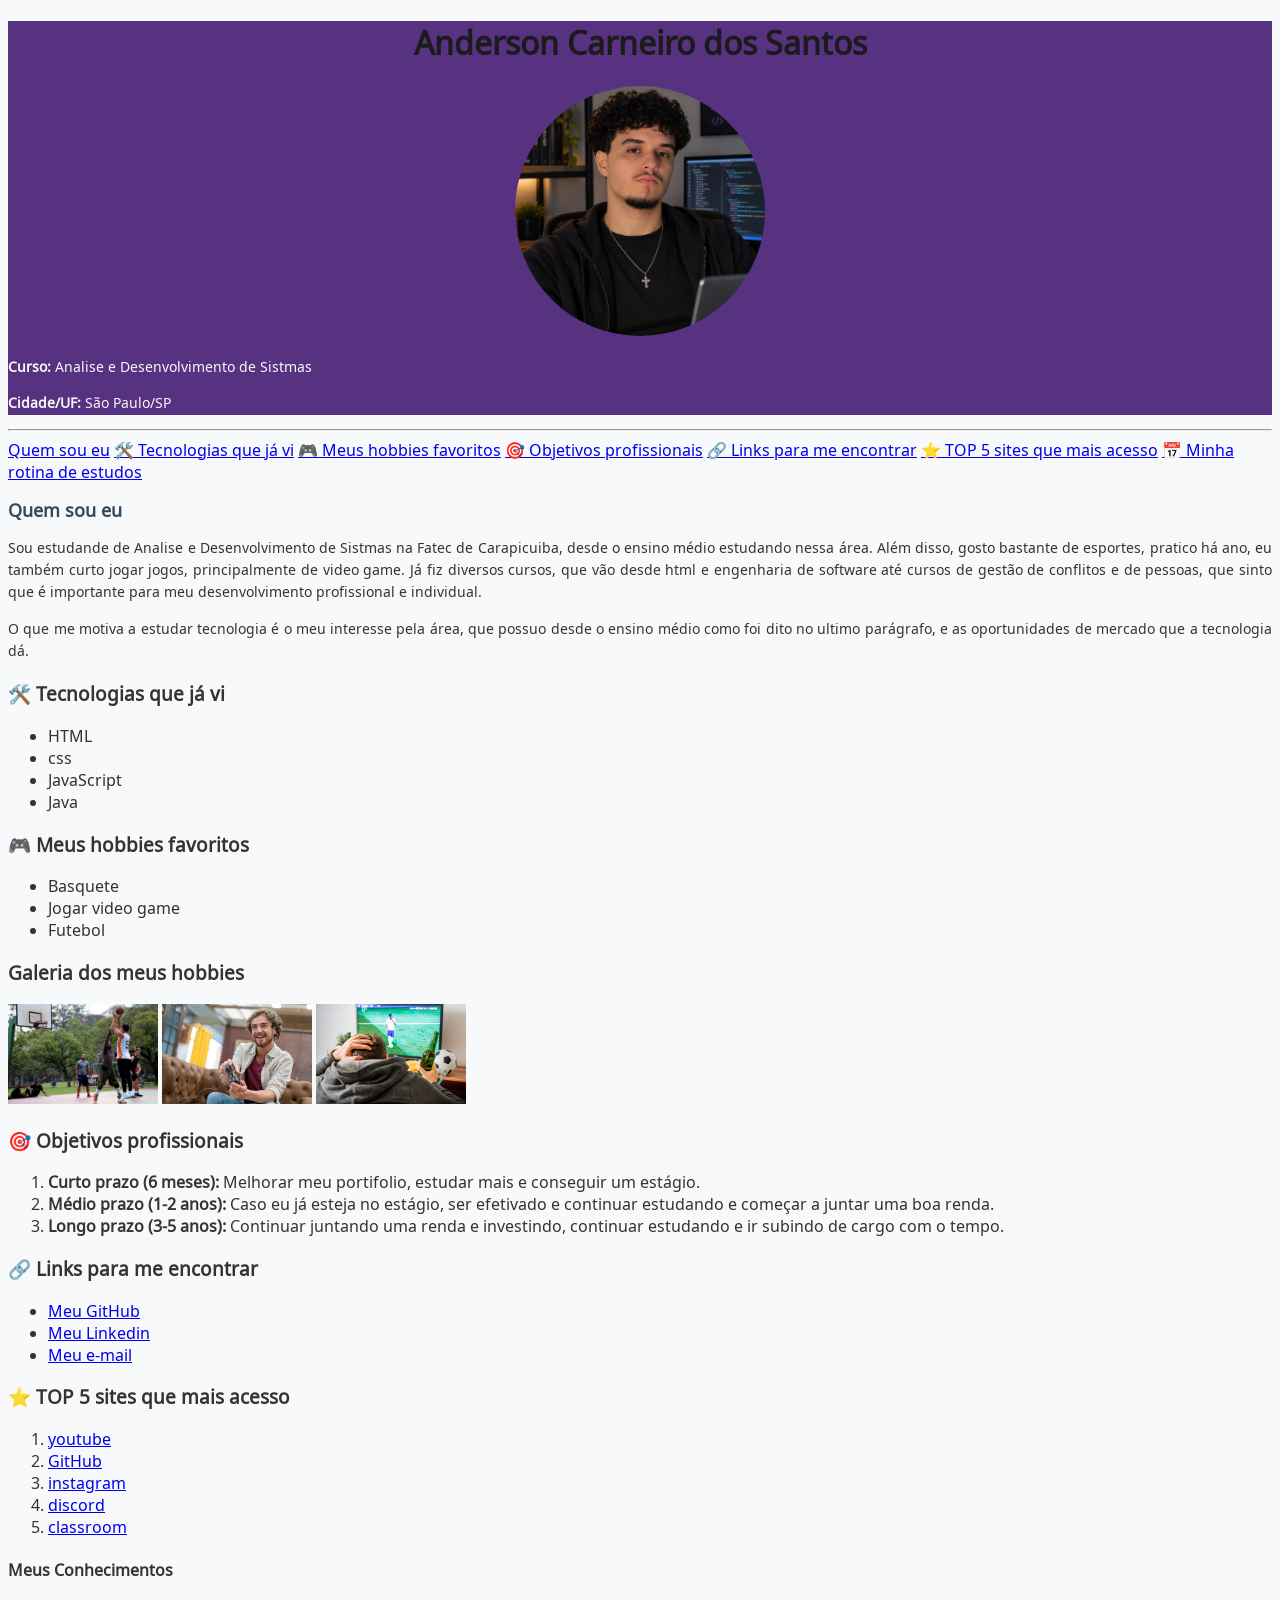
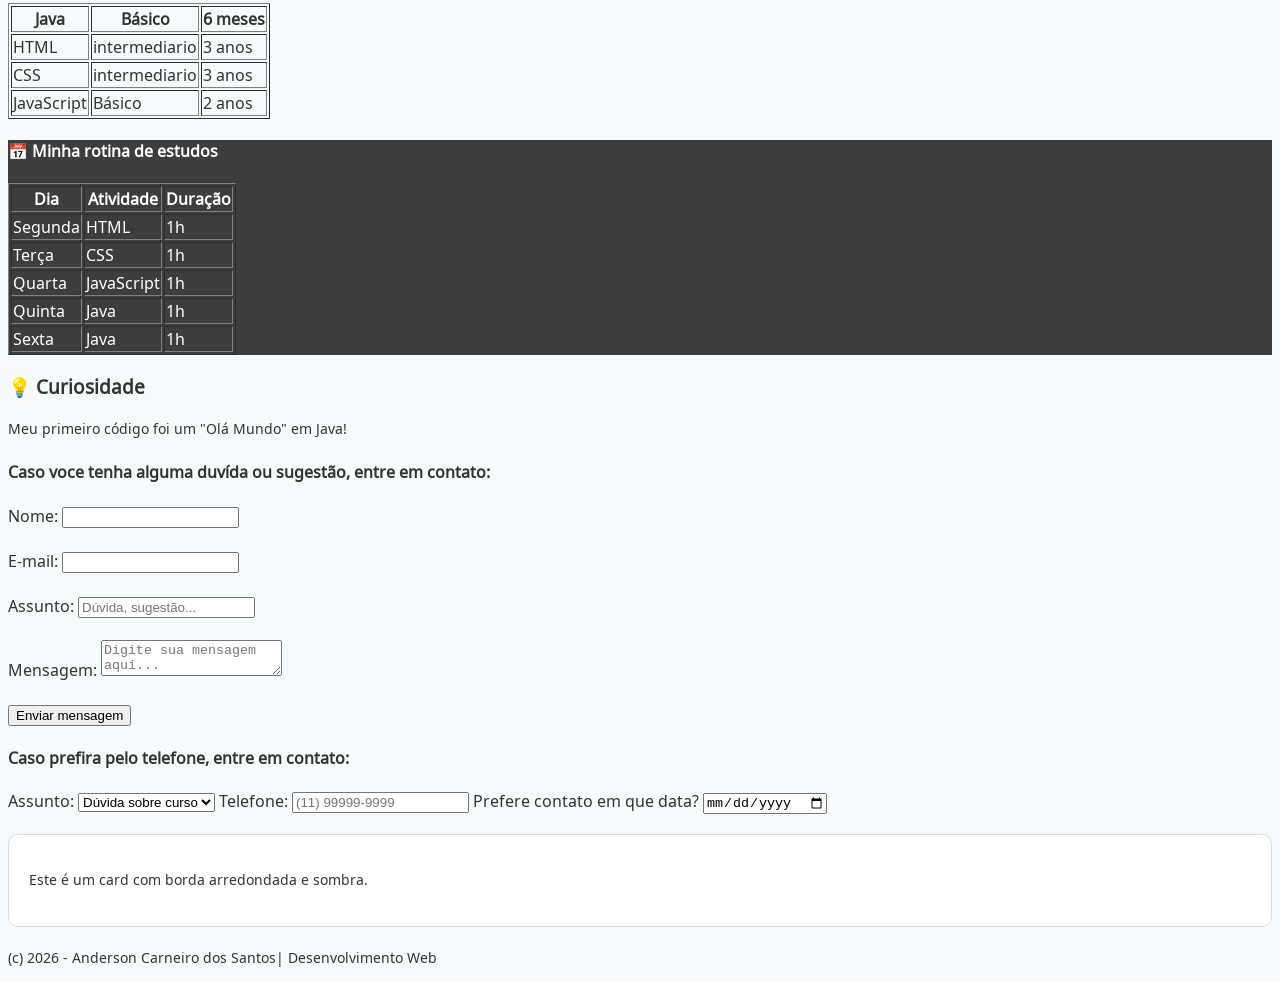
<file: WEB107/Portifólio Profissional 2.0 – Imagens, Tabelas e Formulário.html>
<!DOCTYPE html>
<html lang="pt-BR">

<head>
    <meta charset="UTF-8">
    <meta name="viewport" content="width=device-width, initial-scale=1.0">
    <title>Cartão de visita - [Anderson]</title>
    <link rel="stylesheet" href="css/style.css">
    <link rel="preconnect" href="https://fonts.googleapis.com">
    <link rel="preconnect" href="https://fonts.gstatic.com" crossorigin>
    <link href="https://fonts.googleapis.com/css2?family=Noto+Sans+Old+Italic&display=swap" rel="stylesheet">

</head>

<body>
    <header>
        <h1>Anderson Carneiro dos Santos</h1>
        <img class="foto-perfil" src="imagens/foto de perfil.png" alt="Foto de perfil de Anderson - olhando para frente">
        <p><strong>Curso:</strong> Analise e Desenvolvimento de Sistmas</p>
        <p><strong>Cidade/UF:</strong> São Paulo/SP</p>
    </header>
    <hr>

    <nav>
        <a href="#eu">Quem sou eu</a>
        <a href="#tecnologias">🛠️ Tecnologias que já vi</a>
        <a href="#hobbies">🎮 Meus hobbies favoritos</a>
        <a href="#Objetivos profissionais">🎯 Objetivos profissionais</a>
        <a href="#Links">🔗 Links para me encontrar</a>
        <a href="#Sites">⭐ TOP 5 sites que mais acesso</a>
        <a href="#Rotina">📅 Minha rotina de estudos</a>
    </nav>
    <main>

        <section id="eu">
            <h2>Quem sou eu</h2>
            <p>Sou estudande de Analise e Desenvolvimento de Sistmas na Fatec de Carapicuiba, desde o ensino médio
                estudando
                nessa área. Além disso, gosto bastante de esportes, pratico há ano, eu também curto jogar jogos,
                principalmente de video game. Já fiz diversos cursos, que vão desde html e engenharia de software até
                cursos
                de gestão de conflitos e de pessoas, que sinto que é importante para meu desenvolvimento profissional e
                individual.</p>
            <p>O que me motiva a estudar tecnologia é o meu interesse pela área, que possuo desde o ensino médio como
                foi
                dito no ultimo parágrafo, e as oportunidades de mercado que a tecnologia dá.</p>
        </section>

        <section id="tecnologias">
            <h3>🛠️ Tecnologias que já vi</h3>
            <ul>
                <li>HTML</li>
                <li>css</li>
                <li>JavaScript</li>
                <li>Java</li>
            </ul>
        </section>

        <section id="hobbies">
            <h3>🎮 Meus hobbies favoritos</h3>
            <ul>
                <li>Basquete</li>
                <li>Jogar video game</li>
                <li>Futebol</li>
            </ul>
        </section>

        <h3>Galeria dos meus hobbies</h3>
        <img src="imagens/basquete.jpg" alt="pessoas jogando basquete" width="150">
        <img src="imagens/video game.jpg" alt="uma pessoa jogando video game" width="150">
        <img src="imagens/futebol.jpg" alt="uma pessoa assistindo futebol" width="150">

        <section id="Objetivos profissionais">
            <h3>🎯 Objetivos profissionais</h3>
            <ol>
                <li><strong>Curto prazo (6 meses):</strong> Melhorar meu portifolio, estudar mais e conseguir um
                    estágio.
                </li>
                <li><strong>Médio prazo (1-2 anos):</strong> Caso eu já esteja no estágio, ser efetivado e continuar
                    estudando e começar a juntar uma boa renda.</li>
                <li><strong>Longo prazo (3-5 anos):</strong> Continuar juntando uma renda e investindo, continuar
                    estudando
                    e ir subindo de cargo com o tempo.</li>
            </ol>
        </section>

        <section id="Links">
            <h3>🔗 Links para me encontrar</h3>
            <ul>
                <li><a href="https://github.com/Ander010102" target="_blank">Meu GitHub</a></li>
                <li><a href="https://www.linkedin.com/in/anderson-carneiro-dos-santos-b381743b6" target="_blank">Meu
                        Linkedin</a>
                </li>
                <li><a href="mailto:anderson.carneiro0101@gmail.com">Meu e-mail</a></li>
            </ul>
        </section>

        <section id="Sites">
            <h3>⭐ TOP 5 sites que mais acesso</h3>
            <ol>
                <li><a href="https://www.youtube.com/" target="_blank">youtube</a></li>
                <li><a href="https://github.com/" target="_blank">GitHub</a></li>
                <li><a href="https://www.instagram.com/" target="_blank">instagram</a></li>
                <li><a href="https://discord.com/" target="_blank">discord</a></li>
                <li><a href="https://classroom.google.com/h/st" target="_blank">classroom</a></li>
            </ol>
        </section>

        <section id="conhecimentos">
            <h4>Meus Conhecimentos</h4>
            <table border="1">
                <tr>
                    <th>Java</th>
                    <th>Básico</th>
                    <th>6 meses</th>
                </tr>
                <tr>
                    <td>HTML</td>
                    <td>intermediario</td>
                    <td>3 anos</td>
                </tr>
                <tr>
                    <td>CSS</td>
                    <td>intermediario</td>
                    <td>3 anos</td>
                </tr>
                <tr>
                    <td>JavaScript</td>
                    <td>Básico</td>
                    <td>2 anos</td>
                </tr>
            </table>
        </section>

        <section id="Rotina">
            <h4>📅 Minha rotina de estudos</h4>
            <table border="1">
                <tr>
                    <th>Dia</th>
                    <th>Atividade</th>
                    <th>Duração</th>
                </tr>
                <tr>
                    <td>Segunda</td>
                    <td>HTML</td>
                    <td>1h</td>
                </tr>
                <tr>
                    <td>Terça</td>
                    <td>CSS</td>
                    <td>1h</td>
                </tr>
                <tr>
                    <td>Quarta</td>
                    <td>JavaScript</td>
                    <td>1h</td>
                </tr>
                <tr>
                    <td>Quinta</td>
                    <td>Java</td>
                    <td>1h</td>
                </tr>
                <tr>
                    <td>Sexta</td>
                    <td>Java</td>
                    <td>1h</td>
                </tr>
            </table>
        </section>

        <aside>
            <h3>💡 Curiosidade</h3>
            <p>Meu primeiro código foi um "Olá Mundo" em Java!</p>
        </aside>
    </main>


    <h4>Caso voce tenha alguma duvída ou sugestão, entre em contato:</h4>
    <form>
        <label for="nomeContato">Nome:</label>
        <input type="text" id="nomeContato" required>
        <br><br>

        <label for="emailContato">E-mail:</label>
        <input type="email" id="emailContato" required>
        <br><br>

        <label for="assunto">Assunto:</label>
        <input type="text" id="assunto" placeholder="Dúvida, sugestão...">
        <br><br>

        <label for="mensagemContato">Mensagem:</label>
        <textarea id="mensagemContato" placeholder="Digite sua mensagem aqui..."></textarea>
        <br><br>

        <button type="submit">Enviar mensagem</button>
    </form>
    </section>

    <h4>Caso prefira pelo telefone, entre em contato:</h4>
    <label for="assuntoSelect">Assunto:</label>
    <select id="assuntoSelect">
        <option>Dúvida sobre curso</option>
        <option>Sugestão</option>
    </select>

    <label for="telefone">Telefone:</label>
    <input type="tel" id="telefone" placeholder="(11) 99999-9999">

    <label for="data">Prefere contato em que data?</label>
    <input type="date" id="data">

    <section id="contato-form">
        </main>

        <div class="card">
    <p>Este é um card com borda arredondada e sombra.</p>
</div>

        <footer>
            <p>(c) 2026 - Anderson Carneiro dos Santos| Desenvolvimento Web</p>
        </footer>


</body>

</html>
</file>
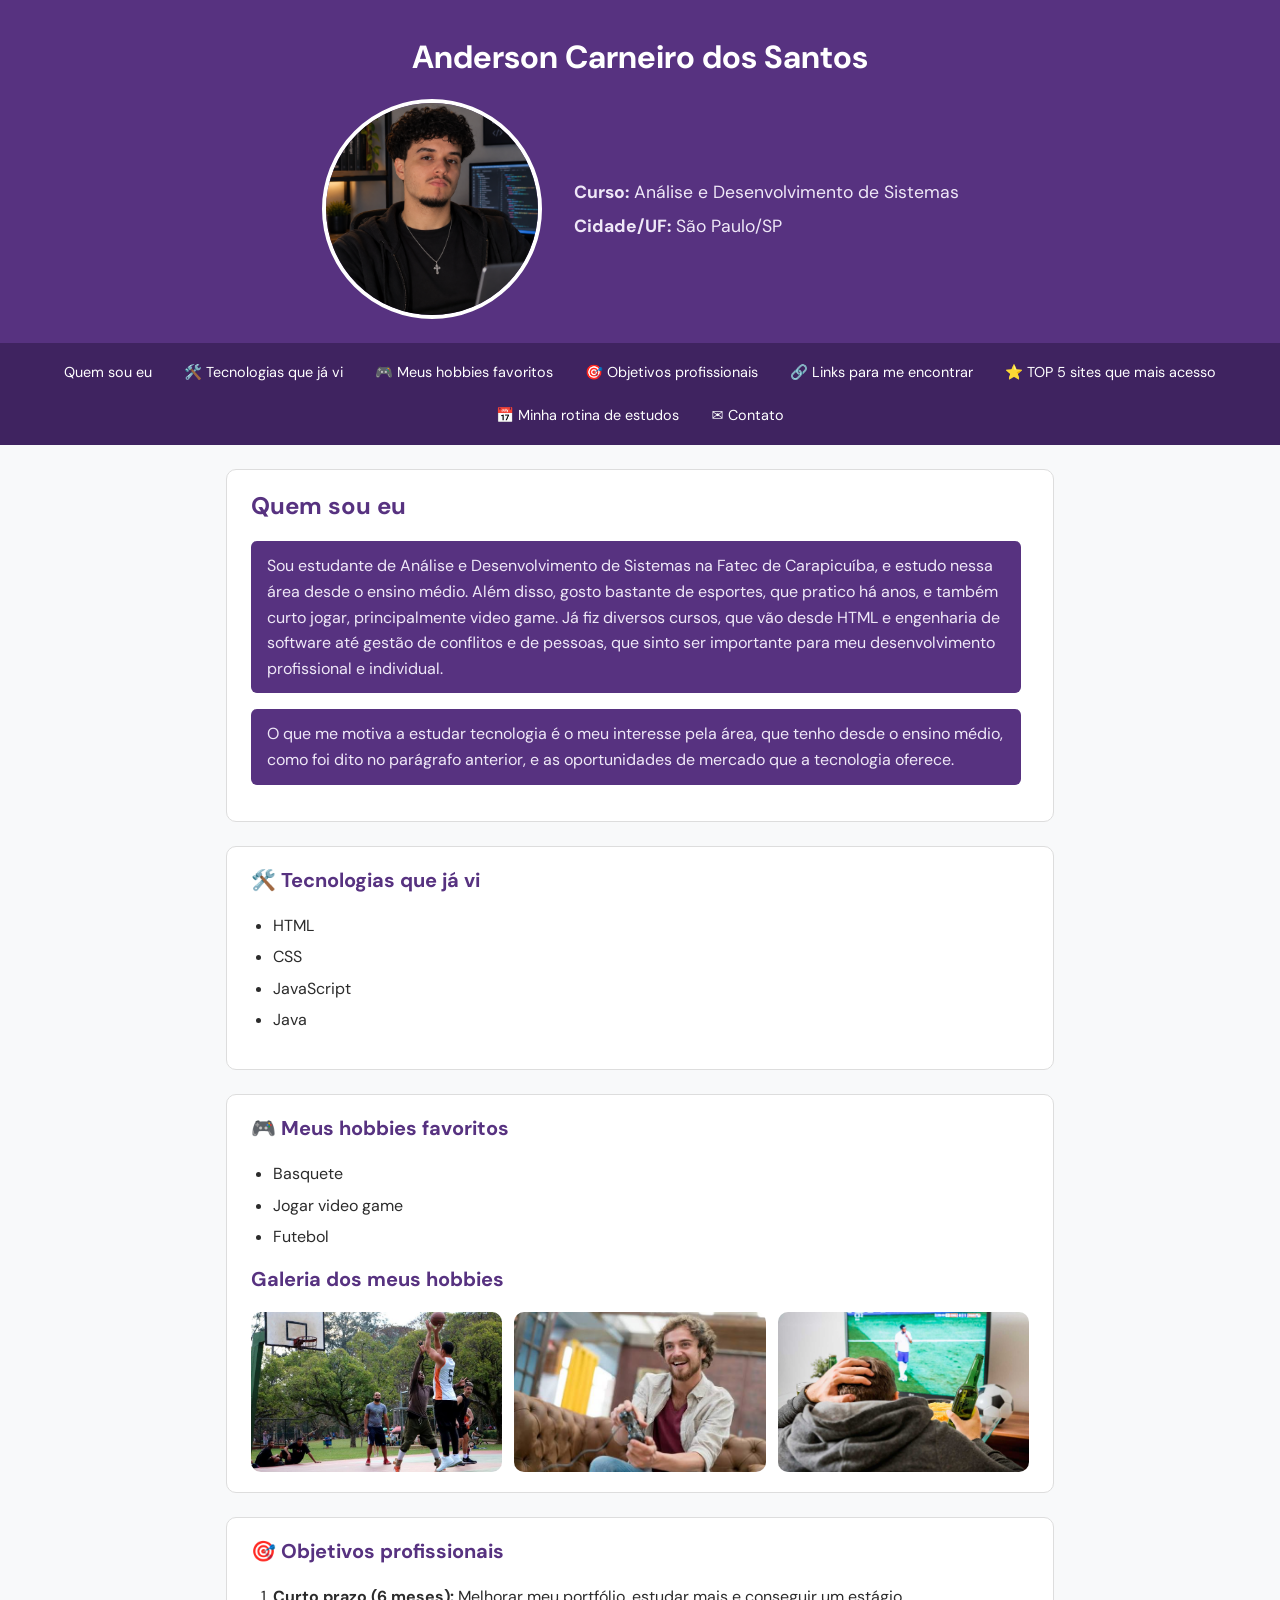
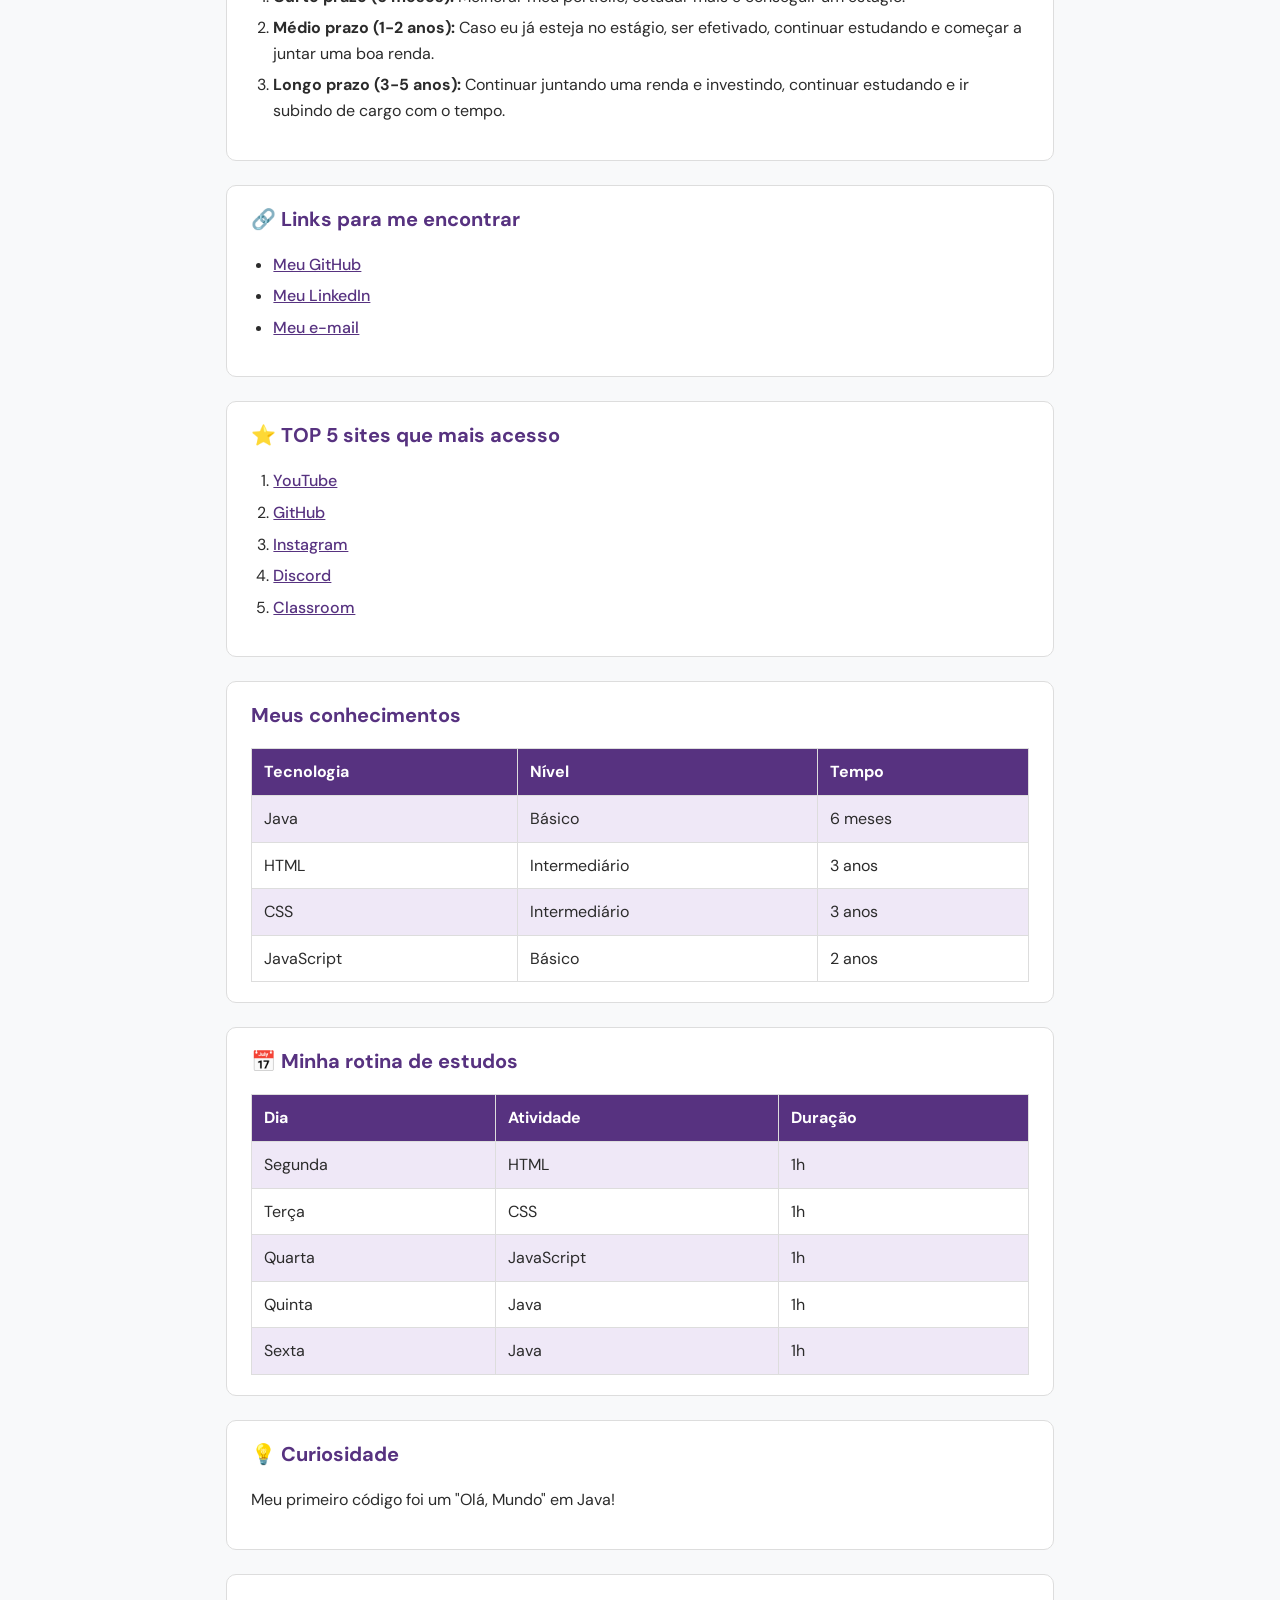
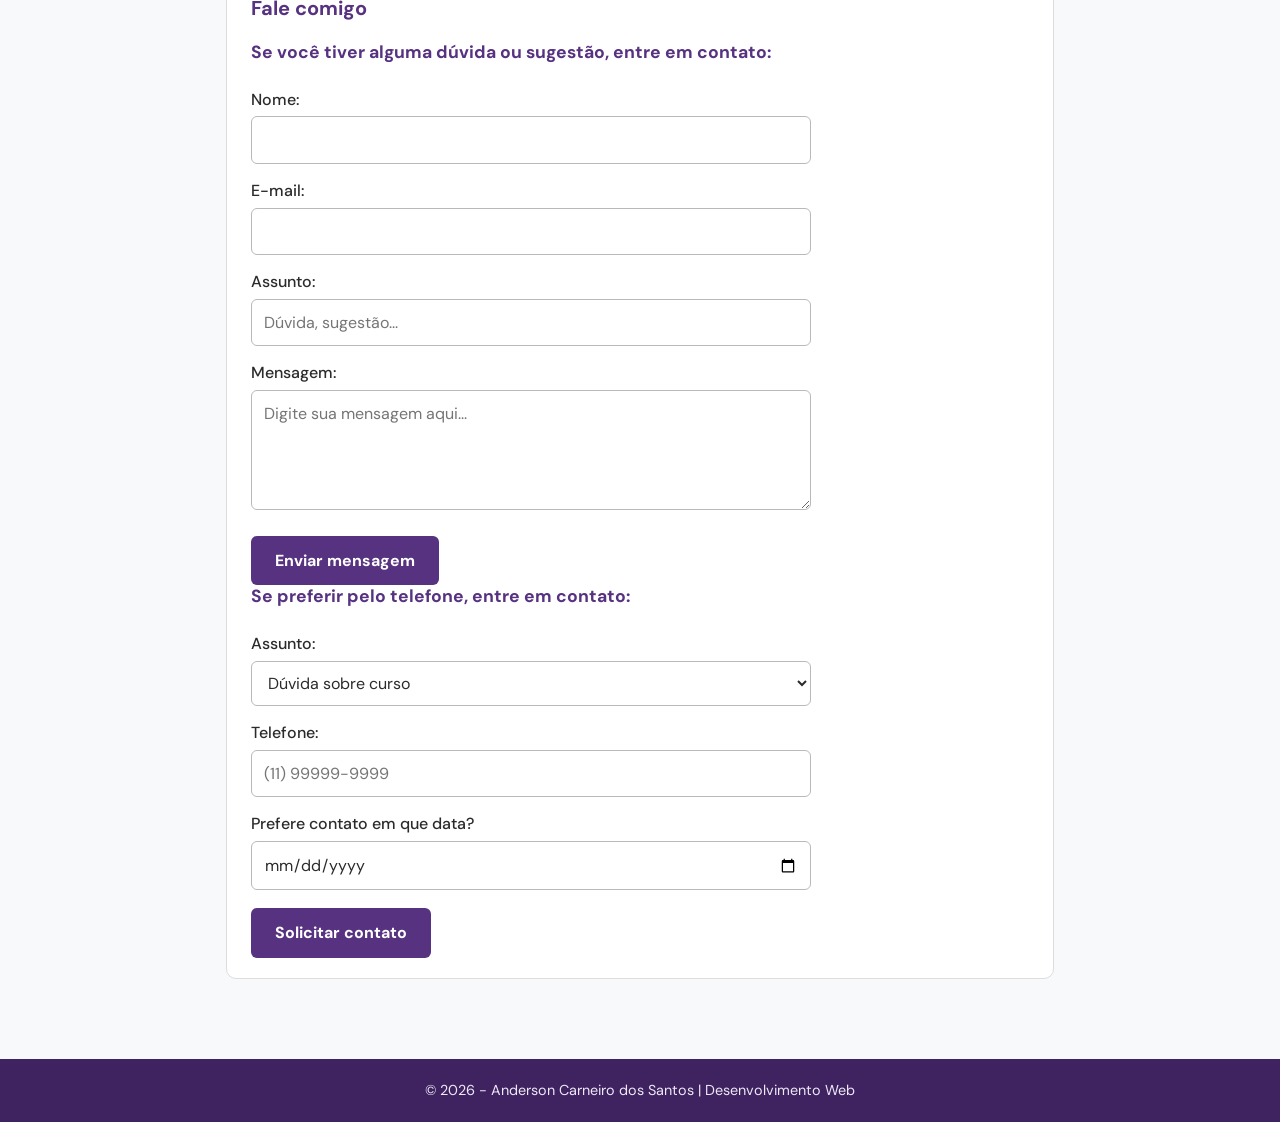
<file: WEB108/Portifólio Profissional 2.0 – Imagens, Tabelas e Formulário.html>
<!DOCTYPE html>
<html lang="pt-BR">

<head>
    <meta charset="UTF-8">
    <meta name="viewport" content="width=device-width, initial-scale=1.0">
    <title>Cartão de visita - Anderson Carneiro dos Santos</title>
    <link rel="stylesheet" href="css/style.css">
    <link rel="preconnect" href="https://fonts.googleapis.com">
    <link rel="preconnect" href="https://fonts.gstatic.com" crossorigin>
    <link href="https://fonts.googleapis.com/css2?family=DM+Sans:wght@400;500;700&display=swap" rel="stylesheet">
</head>

<body>
    <header>
        <h1>Anderson Carneiro dos Santos</h1>
        <div class="perfil">
            <img id="foto-perfil" src="imagens/foto de perfil.png" alt="Foto de perfil de Anderson - olhando para frente">
            <div class="perfil-info">
                <p><strong>Curso:</strong> Análise e Desenvolvimento de Sistemas</p>
                <p><strong>Cidade/UF:</strong> São Paulo/SP</p>
            </div>
        </div>
    </header>

    <nav>
        <a href="#eu">Quem sou eu</a>
        <a href="#tecnologias">🛠️ Tecnologias que já vi</a>
        <a href="#hobbies">🎮 Meus hobbies favoritos</a>
        <a href="#objetivos">🎯 Objetivos profissionais</a>
        <a href="#links">🔗 Links para me encontrar</a>
        <a href="#sites">⭐ TOP 5 sites que mais acesso</a>
        <a href="#rotina">📅 Minha rotina de estudos</a>
        <a href="#contato">✉️ Contato</a>
    </nav>

    <main>

        <section id="eu">
            <h2>Quem sou eu</h2>
            <p class="destaque">Sou estudante de Análise e Desenvolvimento de Sistemas na Fatec de Carapicuíba, e estudo
                nessa área desde o ensino médio. Além disso, gosto bastante de esportes, que pratico há anos, e também
                curto jogar, principalmente video game. Já fiz diversos cursos, que vão desde HTML e engenharia de
                software até gestão de conflitos e de pessoas, que sinto ser importante para meu desenvolvimento
                profissional e individual.</p>
            <p class="destaque">O que me motiva a estudar tecnologia é o meu interesse pela área, que tenho desde o
                ensino médio, como foi dito no parágrafo anterior, e as oportunidades de mercado que a tecnologia
                oferece.</p>
        </section>

        <section id="tecnologias">
            <h3>🛠️ Tecnologias que já vi</h3>
            <ul>
                <li>HTML</li>
                <li>CSS</li>
                <li>JavaScript</li>
                <li>Java</li>
            </ul>
        </section>

        <section id="hobbies">
            <h3>🎮 Meus hobbies favoritos</h3>
            <ul>
                <li>Basquete</li>
                <li>Jogar video game</li>
                <li>Futebol</li>
            </ul>

            <h3>Galeria dos meus hobbies</h3>
            <div class="galeria">
                <img src="imagens/basquete.jpg" alt="Pessoas jogando basquete">
                <img src="imagens/video game.jpg" alt="Uma pessoa jogando video game">
                <img src="imagens/futebol.jpg" alt="Uma pessoa assistindo futebol">
            </div>
        </section>

        <section id="objetivos">
            <h3>🎯 Objetivos profissionais</h3>
            <ol>
                <li><strong>Curto prazo (6 meses):</strong> Melhorar meu portfólio, estudar mais e conseguir um
                    estágio.</li>
                <li><strong>Médio prazo (1-2 anos):</strong> Caso eu já esteja no estágio, ser efetivado, continuar
                    estudando e começar a juntar uma boa renda.</li>
                <li><strong>Longo prazo (3-5 anos):</strong> Continuar juntando uma renda e investindo, continuar
                    estudando e ir subindo de cargo com o tempo.</li>
            </ol>
        </section>

        <section id="links">
            <h3>🔗 Links para me encontrar</h3>
            <ul>
                <li><a href="https://github.com/Ander010102" target="_blank" rel="noopener">Meu GitHub</a></li>
                <li><a href="https://www.linkedin.com/in/anderson-carneiro-dos-santos-b381743b6" target="_blank"
                        rel="noopener">Meu LinkedIn</a></li>
                <li><a href="mailto:anderson.carneiro0101@gmail.com">Meu e-mail</a></li>
            </ul>
        </section>

        <section id="sites">
            <h3>⭐ TOP 5 sites que mais acesso</h3>
            <ol>
                <li><a href="https://www.youtube.com/" target="_blank" rel="noopener">YouTube</a></li>
                <li><a href="https://github.com/" target="_blank" rel="noopener">GitHub</a></li>
                <li><a href="https://www.instagram.com/" target="_blank" rel="noopener">Instagram</a></li>
                <li><a href="https://discord.com/" target="_blank" rel="noopener">Discord</a></li>
                <li><a href="https://classroom.google.com/h/st" target="_blank" rel="noopener">Classroom</a></li>
            </ol>
        </section>

        <section id="conhecimentos">
            <h3>Meus conhecimentos</h3>
            <table>
                <tr>
                    <th>Tecnologia</th>
                    <th>Nível</th>
                    <th>Tempo</th>
                </tr>
                <tr>
                    <td>Java</td>
                    <td>Básico</td>
                    <td>6 meses</td>
                </tr>
                <tr>
                    <td>HTML</td>
                    <td>Intermediário</td>
                    <td>3 anos</td>
                </tr>
                <tr>
                    <td>CSS</td>
                    <td>Intermediário</td>
                    <td>3 anos</td>
                </tr>
                <tr>
                    <td>JavaScript</td>
                    <td>Básico</td>
                    <td>2 anos</td>
                </tr>
            </table>
        </section>

        <section id="rotina">
            <h3 class="title_rotina">📅 Minha rotina de estudos</h3>
            <table>
                <tr>
                    <th>Dia</th>
                    <th>Atividade</th>
                    <th>Duração</th>
                </tr>
                <tr>
                    <td>Segunda</td>
                    <td>HTML</td>
                    <td>1h</td>
                </tr>
                <tr>
                    <td>Terça</td>
                    <td>CSS</td>
                    <td>1h</td>
                </tr>
                <tr>
                    <td>Quarta</td>
                    <td>JavaScript</td>
                    <td>1h</td>
                </tr>
                <tr>
                    <td>Quinta</td>
                    <td>Java</td>
                    <td>1h</td>
                </tr>
                <tr>
                    <td>Sexta</td>
                    <td>Java</td>
                    <td>1h</td>
                </tr>
            </table>
        </section>

        <aside>
            <h3>💡 Curiosidade</h3>
            <p>Meu primeiro código foi um "Olá, Mundo" em Java!</p>
        </aside>

        <section id="contato">
            <h3>Fale comigo</h3>

            <h4>Se você tiver alguma dúvida ou sugestão, entre em contato:</h4>
            <form>
                <label for="nomeContato">Nome:</label>
                <input type="text" id="nomeContato" required>

                <label for="emailContato">E-mail:</label>
                <input type="email" id="emailContato" required>

                <label for="assunto">Assunto:</label>
                <input type="text" id="assunto" placeholder="Dúvida, sugestão...">

                <label for="mensagemContato">Mensagem:</label>
                <textarea id="mensagemContato" placeholder="Digite sua mensagem aqui..."></textarea>

                <button type="submit">Enviar mensagem</button>
            </form>

            <h4>Se preferir pelo telefone, entre em contato:</h4>
            <form>
                <label for="assuntoSelect">Assunto:</label>
                <select id="assuntoSelect">
                    <option>Dúvida sobre curso</option>
                    <option>Sugestão</option>
                </select>

                <label for="telefone">Telefone:</label>
                <input type="tel" id="telefone" placeholder="(11) 99999-9999">

                <label for="data">Prefere contato em que data?</label>
                <input type="date" id="data">

                <button type="submit">Solicitar contato</button>
            </form>
        </section>
    </main>

    <footer>
        <p>&copy; 2026 - Anderson Carneiro dos Santos | Desenvolvimento Web</p>
    </footer>

</body>

</html>
</file>
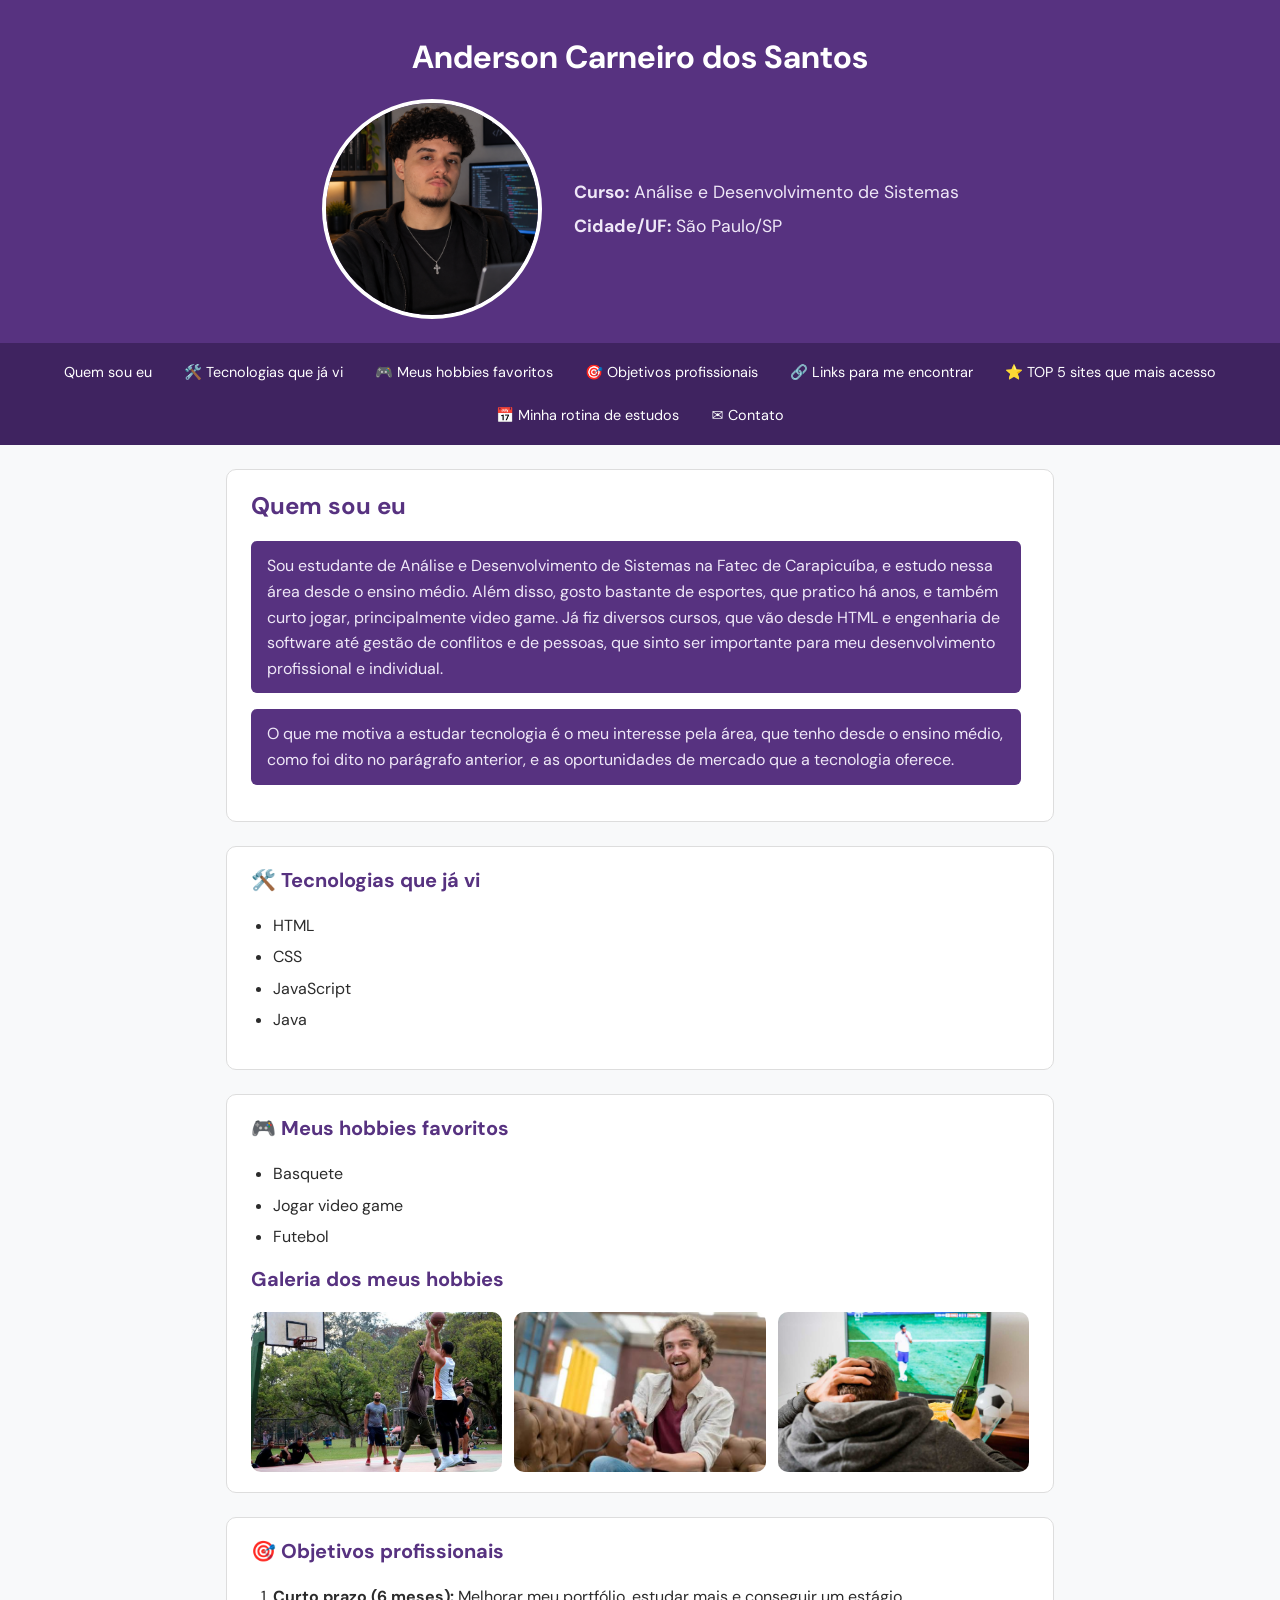
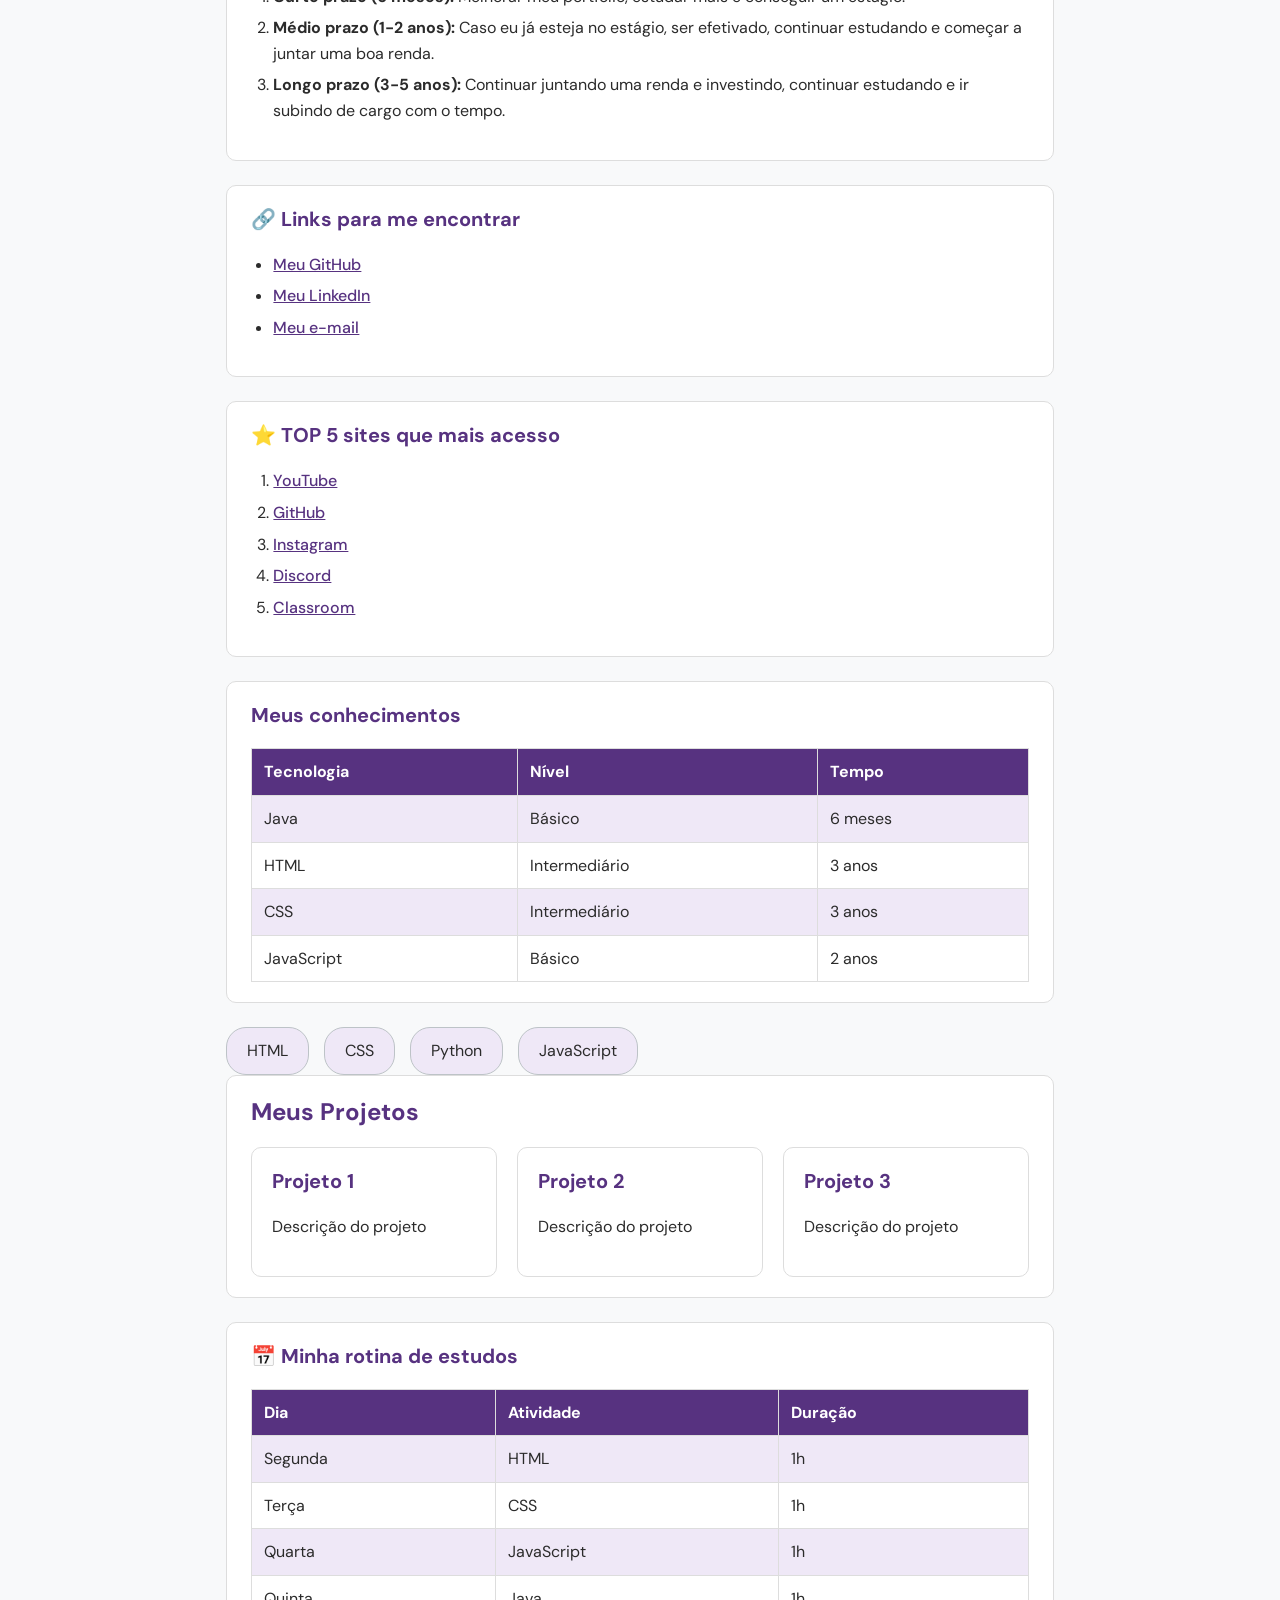
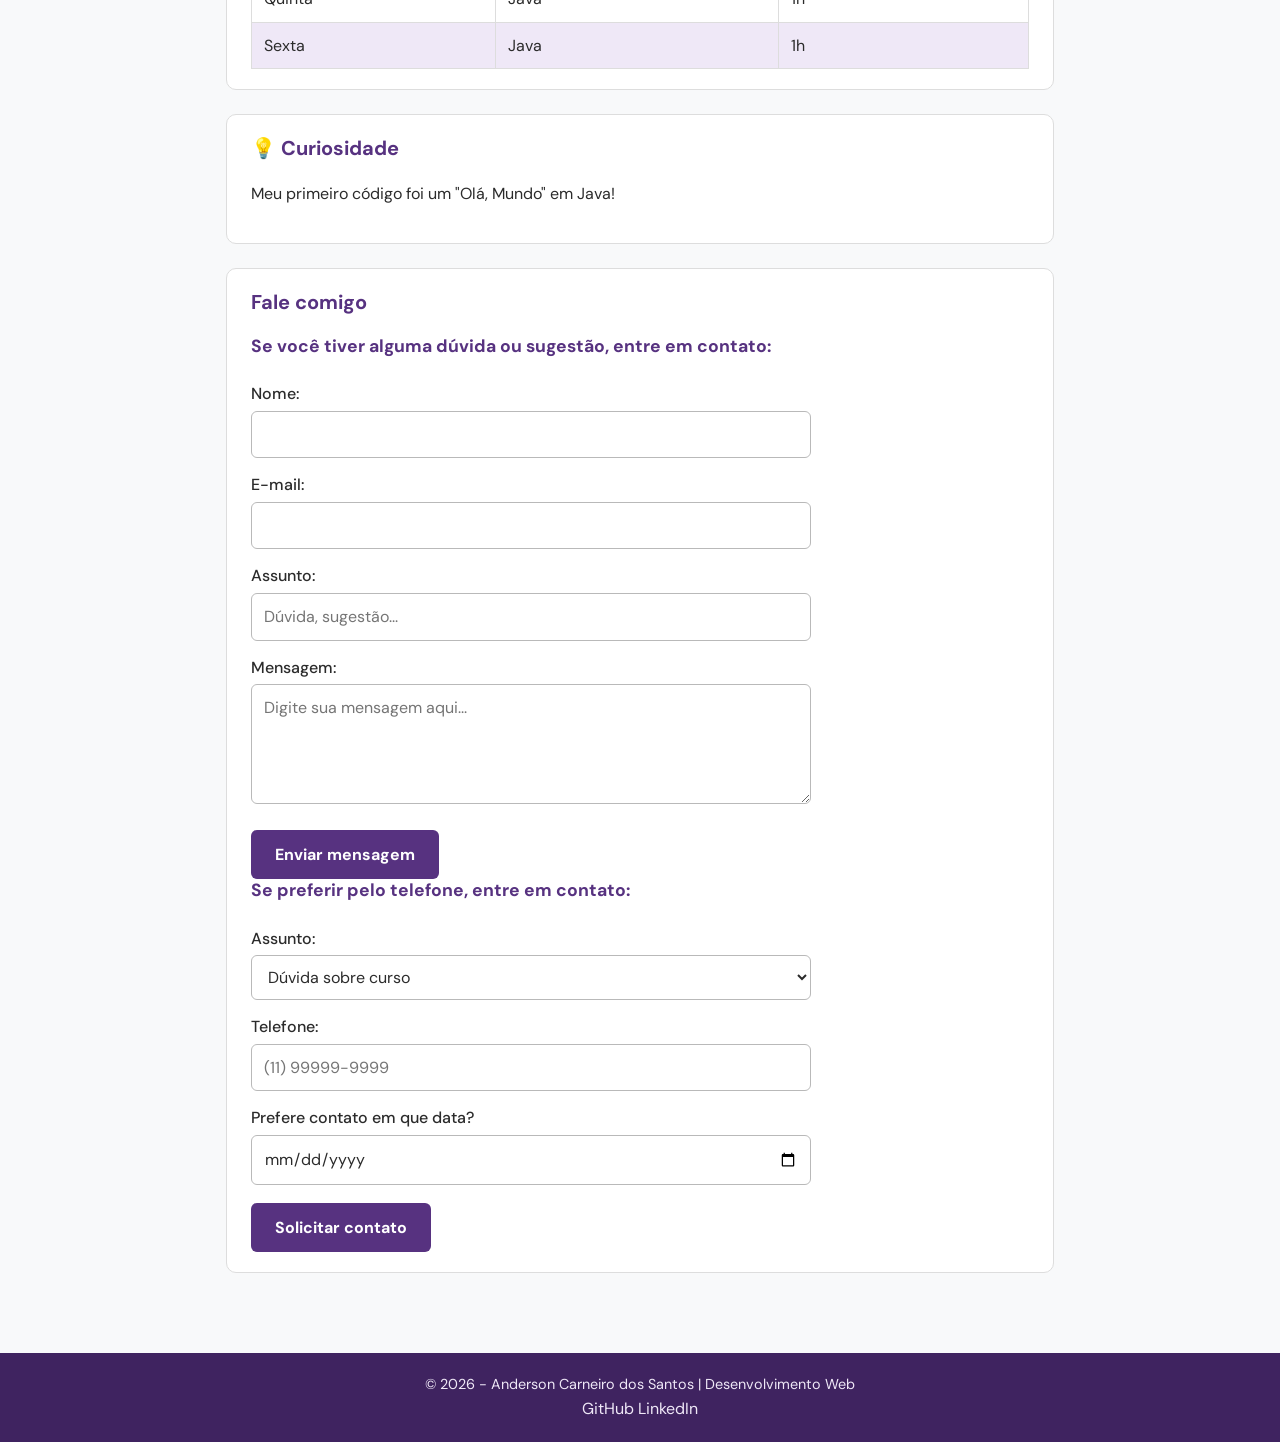
<file: WEB109/Portifólio Profissional 2.0 – Imagens, Tabelas e Formulário.html>
<!DOCTYPE html>
<html lang="pt-BR">

<head>
    <meta charset="UTF-8">
    <meta name="viewport" content="width=device-width, initial-scale=1.0">
    <title>Cartão de visita - Anderson Carneiro dos Santos</title>
    <link rel="stylesheet" href="css/style.css">
    <link rel="preconnect" href="https://fonts.googleapis.com">
    <link rel="preconnect" href="https://fonts.gstatic.com" crossorigin>
    <link href="https://fonts.googleapis.com/css2?family=DM+Sans:wght@400;500;700&display=swap" rel="stylesheet">
</head>

<body>
    <header>
        <h1>Anderson Carneiro dos Santos</h1>
        <div class="perfil">
            <img id="foto-perfil" src="imagens/foto de perfil.png" alt="Foto de perfil de Anderson - olhando para frente">
            <div class="perfil-info">
                <p><strong>Curso:</strong> Análise e Desenvolvimento de Sistemas</p>
                <p><strong>Cidade/UF:</strong> São Paulo/SP</p>
            </div>
        </div>
    </header>

    <nav>
        <a href="#eu">Quem sou eu</a>
        <a href="#tecnologias">🛠️ Tecnologias que já vi</a>
        <a href="#hobbies">🎮 Meus hobbies favoritos</a>
        <a href="#objetivos">🎯 Objetivos profissionais</a>
        <a href="#links">🔗 Links para me encontrar</a>
        <a href="#sites">⭐ TOP 5 sites que mais acesso</a>
        <a href="#rotina">📅 Minha rotina de estudos</a>
        <a href="#contato">✉️ Contato</a>
    </nav>

    <main>

        <section id="eu">
            <h2>Quem sou eu</h2>
            <p class="destaque">Sou estudante de Análise e Desenvolvimento de Sistemas na Fatec de Carapicuíba, e estudo
                nessa área desde o ensino médio. Além disso, gosto bastante de esportes, que pratico há anos, e também
                curto jogar, principalmente video game. Já fiz diversos cursos, que vão desde HTML e engenharia de
                software até gestão de conflitos e de pessoas, que sinto ser importante para meu desenvolvimento
                profissional e individual.</p>
            <p class="destaque">O que me motiva a estudar tecnologia é o meu interesse pela área, que tenho desde o
                ensino médio, como foi dito no parágrafo anterior, e as oportunidades de mercado que a tecnologia
                oferece.</p>
        </section>

        <section id="tecnologias">
            <h3>🛠️ Tecnologias que já vi</h3>
            <ul>
                <li>HTML</li>
                <li>CSS</li>
                <li>JavaScript</li>
                <li>Java</li>
            </ul>
        </section>

        <section id="hobbies">
            <h3>🎮 Meus hobbies favoritos</h3>
            <ul>
                <li>Basquete</li>
                <li>Jogar video game</li>
                <li>Futebol</li>
            </ul>

            <h3>Galeria dos meus hobbies</h3>
            <div class="galeria">
                <img src="imagens/basquete.jpg" alt="Pessoas jogando basquete">
                <img src="imagens/video game.jpg" alt="Uma pessoa jogando video game">
                <img src="imagens/futebol.jpg" alt="Uma pessoa assistindo futebol">
            </div>
        </section>

        <section id="objetivos">
            <h3>🎯 Objetivos profissionais</h3>
            <ol>
                <li><strong>Curto prazo (6 meses):</strong> Melhorar meu portfólio, estudar mais e conseguir um
                    estágio.</li>
                <li><strong>Médio prazo (1-2 anos):</strong> Caso eu já esteja no estágio, ser efetivado, continuar
                    estudando e começar a juntar uma boa renda.</li>
                <li><strong>Longo prazo (3-5 anos):</strong> Continuar juntando uma renda e investindo, continuar
                    estudando e ir subindo de cargo com o tempo.</li>
            </ol>
        </section>

        <section id="links">
            <h3>🔗 Links para me encontrar</h3>
            <ul>
                <li><a href="https://github.com/Ander010102" target="_blank" rel="noopener">Meu GitHub</a></li>
                <li><a href="https://www.linkedin.com/in/anderson-carneiro-dos-santos-b381743b6" target="_blank"
                        rel="noopener">Meu LinkedIn</a></li>
                <li><a href="mailto:anderson.carneiro0101@gmail.com">Meu e-mail</a></li>
            </ul>
        </section>

        <section id="sites">
            <h3>⭐ TOP 5 sites que mais acesso</h3>
            <ol>
                <li><a href="https://www.youtube.com/" target="_blank" rel="noopener">YouTube</a></li>
                <li><a href="https://github.com/" target="_blank" rel="noopener">GitHub</a></li>
                <li><a href="https://www.instagram.com/" target="_blank" rel="noopener">Instagram</a></li>
                <li><a href="https://discord.com/" target="_blank" rel="noopener">Discord</a></li>
                <li><a href="https://classroom.google.com/h/st" target="_blank" rel="noopener">Classroom</a></li>
            </ol>
        </section>

        <section id="conhecimentos">
            <h3>Meus conhecimentos</h3>
            <table>
                <tr>
                    <th>Tecnologia</th>
                    <th>Nível</th>
                    <th>Tempo</th>
                </tr>
                <tr>
                    <td>Java</td>
                    <td>Básico</td>
                    <td>6 meses</td>
                </tr>
                <tr>
                    <td>HTML</td>
                    <td>Intermediário</td>
                    <td>3 anos</td>
                </tr>
                <tr>
                    <td>CSS</td>
                    <td>Intermediário</td>
                    <td>3 anos</td>
                </tr>
                <tr>
                    <td>JavaScript</td>
                    <td>Básico</td>
                    <td>2 anos</td>
                </tr>
            </table>
        </section>

         <div class="habilidades-lista">
    <span class="hab-item">HTML</span>
    <span class="hab-item">CSS</span>
    <span class="hab-item">Python</span>
    <span class="hab-item">JavaScript</span>
</div>

        <section id="projetos">
    <h2>Meus Projetos</h2>
    <div class="projetos-grid">
        <div class="projeto-card">
            <h3>Projeto 1</h3>
            <p>Descrição do projeto</p>
        </div>
        <div class="projeto-card">
            <h3>Projeto 2</h3>
            <p>Descrição do projeto</p>
        </div>
        <div class="projeto-card">
            <h3>Projeto 3</h3>
            <p>Descrição do projeto</p>
        </div>
    </div>
</section>

        <section id="rotina">
            <h3 class="title_rotina">📅 Minha rotina de estudos</h3>
            <table>
                <tr>
                    <th>Dia</th>
                    <th>Atividade</th>
                    <th>Duração</th>
                </tr>
                <tr>
                    <td>Segunda</td>
                    <td>HTML</td>
                    <td>1h</td>
                </tr>
                <tr>
                    <td>Terça</td>
                    <td>CSS</td>
                    <td>1h</td>
                </tr>
                <tr>
                    <td>Quarta</td>
                    <td>JavaScript</td>
                    <td>1h</td>
                </tr>
                <tr>
                    <td>Quinta</td>
                    <td>Java</td>
                    <td>1h</td>
                </tr>
                <tr>
                    <td>Sexta</td>
                    <td>Java</td>
                    <td>1h</td>
                </tr>
            </table>
        </section>

        <aside>
            <h3>💡 Curiosidade</h3>
            <p>Meu primeiro código foi um "Olá, Mundo" em Java!</p>
        </aside>

        <section id="contato">
            <h3>Fale comigo</h3>

            <h4>Se você tiver alguma dúvida ou sugestão, entre em contato:</h4>
            <form>
                <label for="nomeContato">Nome:</label>
                <input type="text" id="nomeContato" required>

                <label for="emailContato">E-mail:</label>
                <input type="email" id="emailContato" required>

                <label for="assunto">Assunto:</label>
                <input type="text" id="assunto" placeholder="Dúvida, sugestão...">

                <label for="mensagemContato">Mensagem:</label>
                <textarea id="mensagemContato" placeholder="Digite sua mensagem aqui..."></textarea>

                <button type="submit">Enviar mensagem</button>
            </form>

            <h4>Se preferir pelo telefone, entre em contato:</h4>
            <form>
                <label for="assuntoSelect">Assunto:</label>
                <select id="assuntoSelect">
                    <option>Dúvida sobre curso</option>
                    <option>Sugestão</option>
                </select>

                <label for="telefone">Telefone:</label>
                <input type="tel" id="telefone" placeholder="(11) 99999-9999">

                <label for="data">Prefere contato em que data?</label>
                <input type="date" id="data">

                <button type="submit">Solicitar contato</button>
            </form>
        </section>
    </main>

   

    <footer>
        <p>&copy; 2026 - Anderson Carneiro dos Santos | Desenvolvimento Web</p>
        <div>
        <a href="https://github.com/Ander010102">GitHub</a>
        <a href="https://www.linkedin.com/in/anderson-carneiro-dos-santos-b381743b6">LinkedIn</a>
    </div>

    </footer>

</body>

</html>
</file>
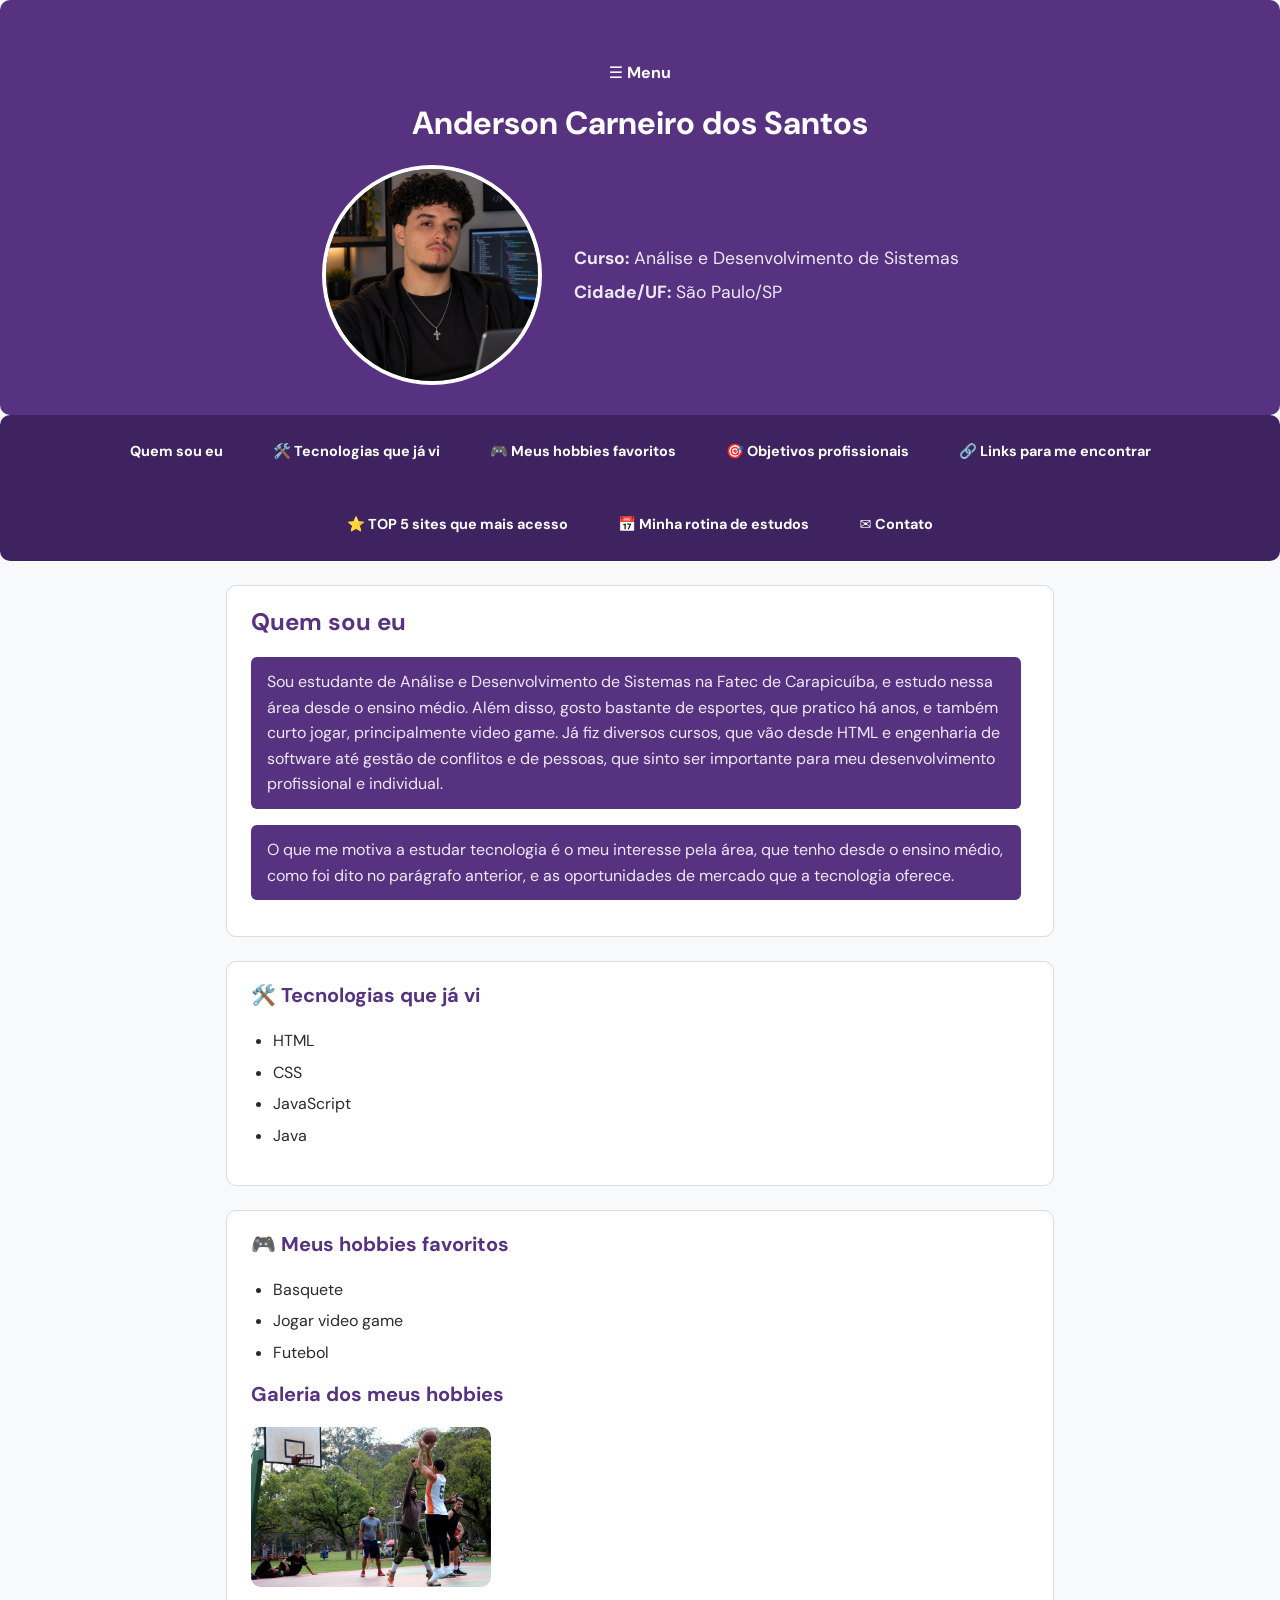
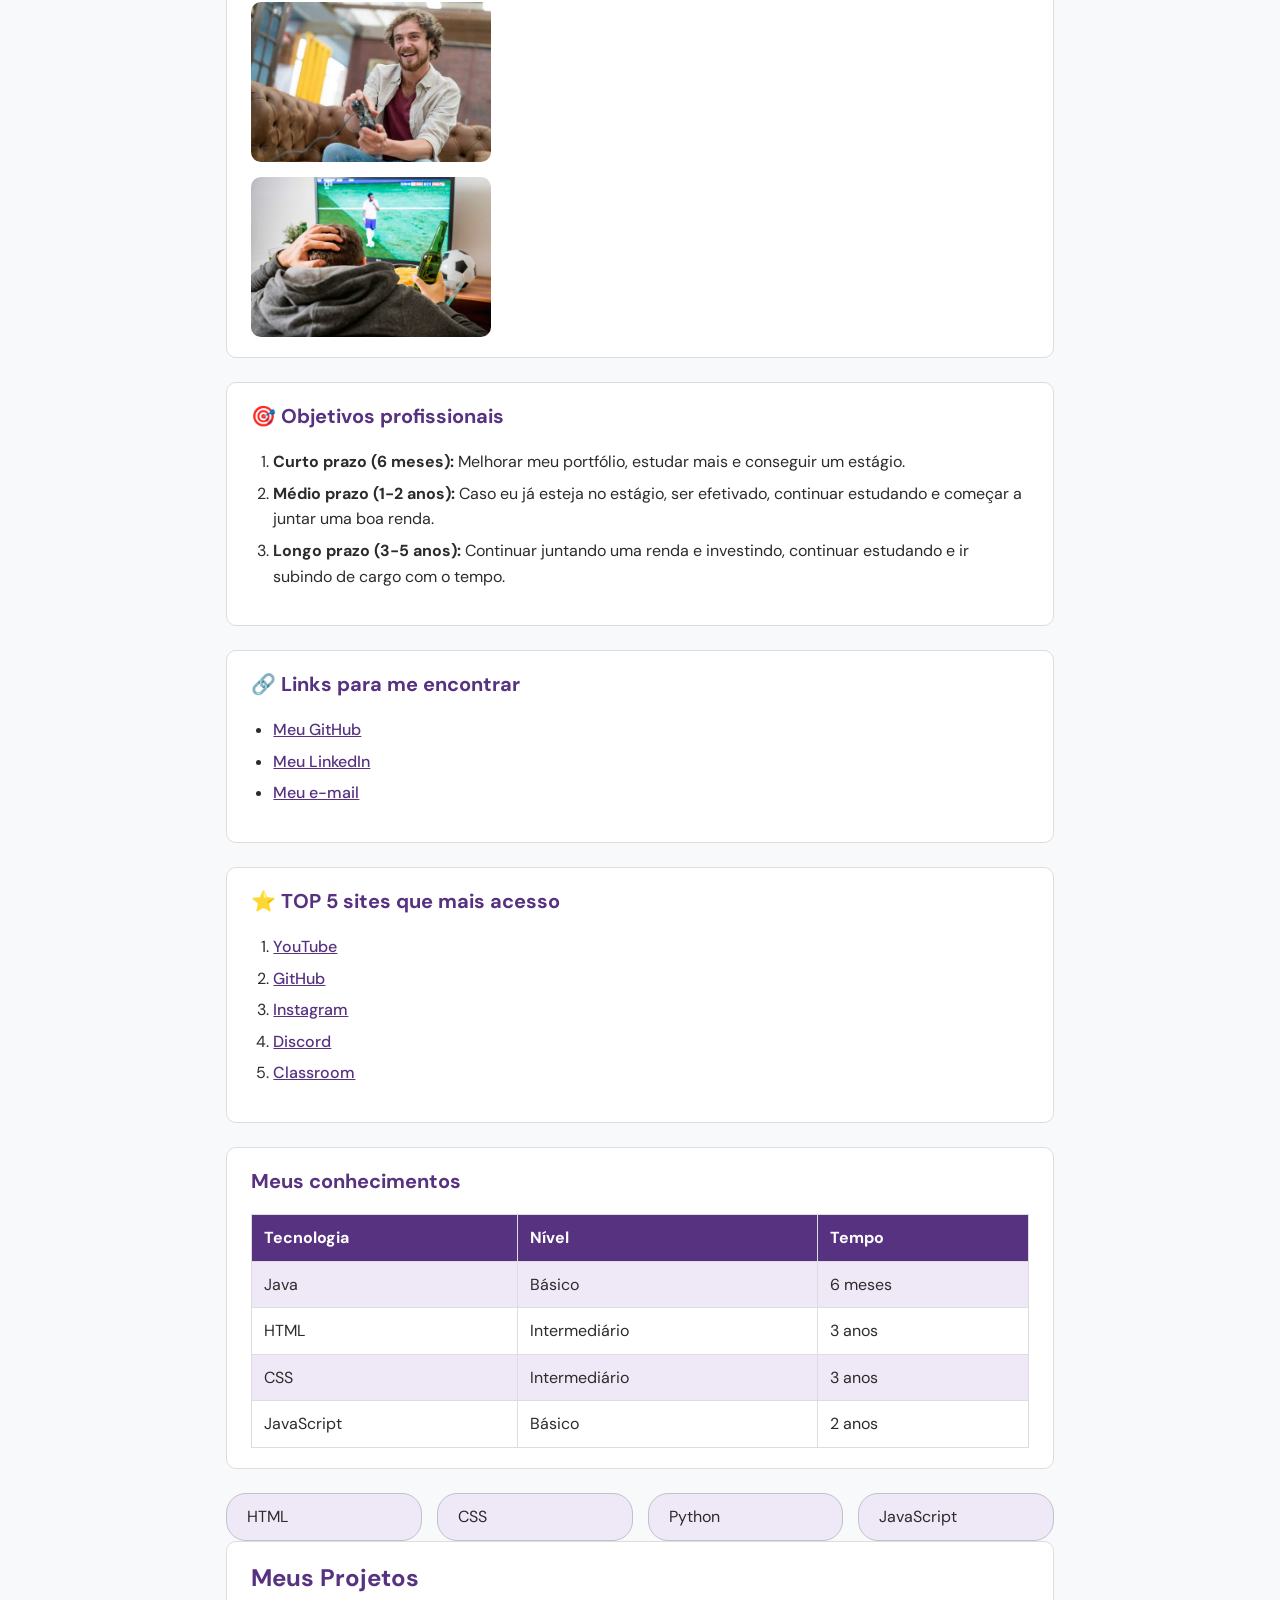
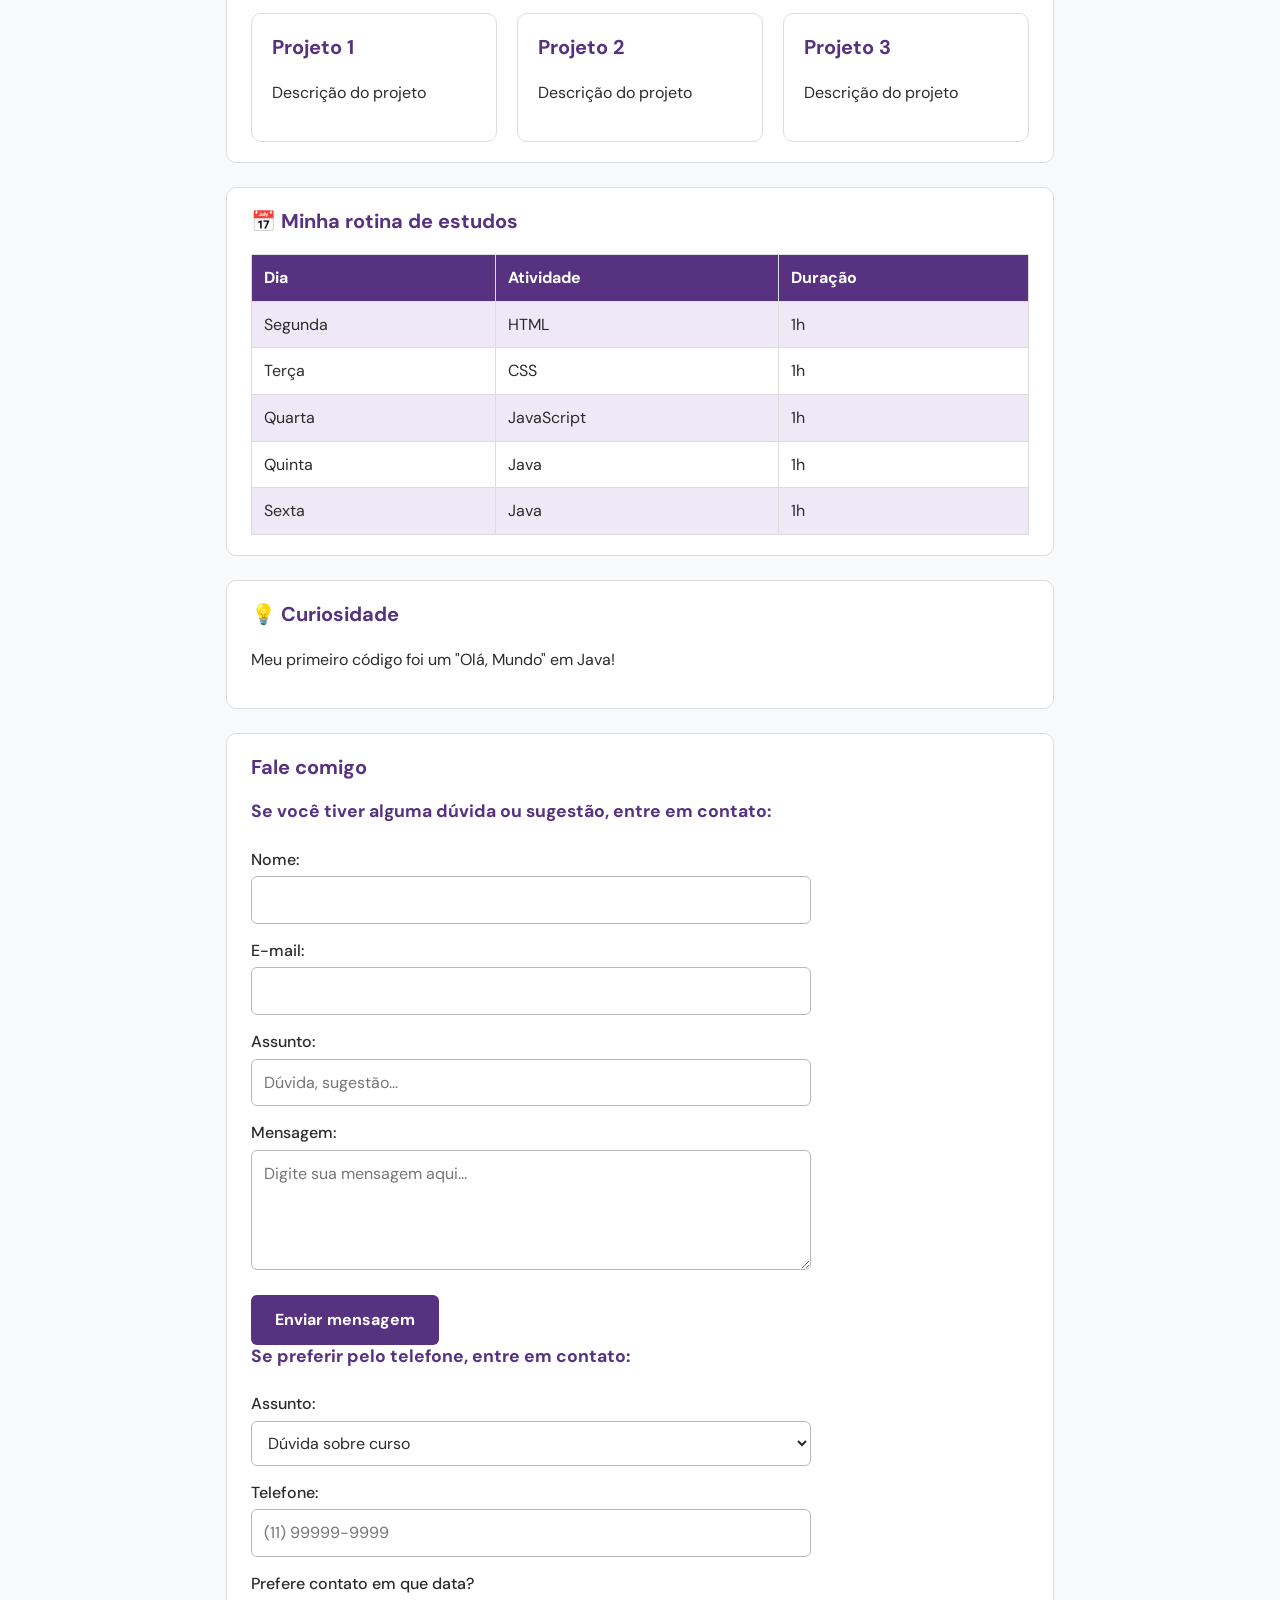
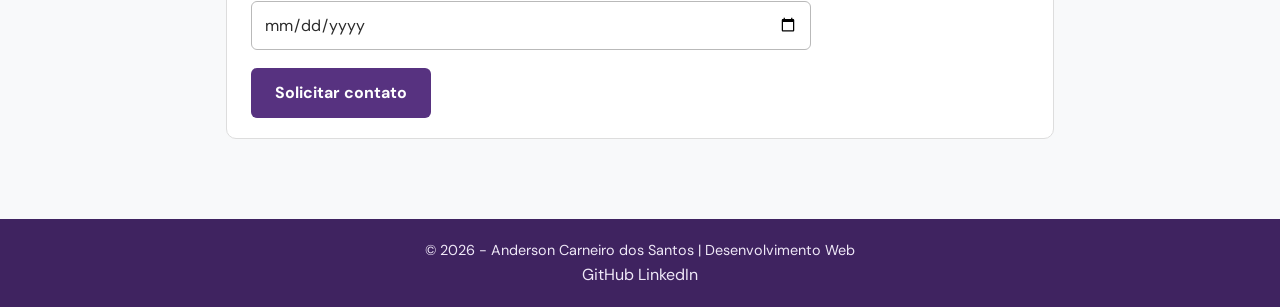
<file: WEB111/Portifólio Profissional 2.0 – Imagens, Tabelas e Formulário.html>
<!DOCTYPE html>
<html lang="pt-BR">

<head>
    <meta charset="UTF-8">
    <meta name="viewport" content="width=device-width, initial-scale=1.0">
    <title>Cartão de visita - Anderson Carneiro dos Santos</title>
    <link rel="stylesheet" href="css/style.css">
    <link rel="preconnect" href="https://fonts.googleapis.com">
    <link rel="preconnect" href="https://fonts.gstatic.com" crossorigin>
    <link href="https://fonts.googleapis.com/css2?family=DM+Sans:wght@400;500;700&display=swap" rel="stylesheet">
</head>

<body>
    <header>
         <button id="menu-toggle">☰ Menu</button>
<nav id="menu-mobile">
    <a href="#">Início</a>
    <a href="#">Sobre</a>
    <a href="#">Contato</a>
</nav>
        <h1>Anderson Carneiro dos Santos</h1>
        <div class="perfil">
            <img id="foto-perfil" src="imagens/foto de perfil.png" alt="Foto de perfil de Anderson - olhando para frente">
            <div class="perfil-info">
                <p><strong>Curso:</strong> Análise e Desenvolvimento de Sistemas</p>
                <p><strong>Cidade/UF:</strong> São Paulo/SP</p>
            </div>
        </div>
    </header>


    <nav>
        <a href="#eu">Quem sou eu</a>
        <a href="#tecnologias">🛠️ Tecnologias que já vi</a>
        <a href="#hobbies">🎮 Meus hobbies favoritos</a>
        <a href="#objetivos">🎯 Objetivos profissionais</a>
        <a href="#links">🔗 Links para me encontrar</a>
        <a href="#sites">⭐ TOP 5 sites que mais acesso</a>
        <a href="#rotina">📅 Minha rotina de estudos</a>
        <a href="#contato">✉️ Contato</a>
    </nav>

    <main>

        <section id="eu">
            <h2>Quem sou eu</h2>
            <p class="destaque">Sou estudante de Análise e Desenvolvimento de Sistemas na Fatec de Carapicuíba, e estudo
                nessa área desde o ensino médio. Além disso, gosto bastante de esportes, que pratico há anos, e também
                curto jogar, principalmente video game. Já fiz diversos cursos, que vão desde HTML e engenharia de
                software até gestão de conflitos e de pessoas, que sinto ser importante para meu desenvolvimento
                profissional e individual.</p>
            <p class="destaque">O que me motiva a estudar tecnologia é o meu interesse pela área, que tenho desde o
                ensino médio, como foi dito no parágrafo anterior, e as oportunidades de mercado que a tecnologia
                oferece.</p>
        </section>

        <section id="tecnologias">
            <h3>🛠️ Tecnologias que já vi</h3>
            <ul>
                <li>HTML</li>
                <li>CSS</li>
                <li>JavaScript</li>
                <li>Java</li>
            </ul>
        </section>

        <section id="hobbies">
            <h3>🎮 Meus hobbies favoritos</h3>
            <ul>
                <li>Basquete</li>
                <li>Jogar video game</li>
                <li>Futebol</li>
            </ul>

            <h3>Galeria dos meus hobbies</h3>
            <div class="galeria">
                <img src="imagens/basquete.jpg" alt="Pessoas jogando basquete">
                <img src="imagens/video game.jpg" alt="Uma pessoa jogando video game">
                <img src="imagens/futebol.jpg" alt="Uma pessoa assistindo futebol">
            </div>
        </section>

        <section id="objetivos">
            <h3>🎯 Objetivos profissionais</h3>
            <ol>
                <li><strong>Curto prazo (6 meses):</strong> Melhorar meu portfólio, estudar mais e conseguir um
                    estágio.</li>
                <li><strong>Médio prazo (1-2 anos):</strong> Caso eu já esteja no estágio, ser efetivado, continuar
                    estudando e começar a juntar uma boa renda.</li>
                <li><strong>Longo prazo (3-5 anos):</strong> Continuar juntando uma renda e investindo, continuar
                    estudando e ir subindo de cargo com o tempo.</li>
            </ol>
        </section>

        <section id="links">
            <h3>🔗 Links para me encontrar</h3>
            <ul>
                <li><a href="https://github.com/Ander010102" target="_blank" rel="noopener">Meu GitHub</a></li>
                <li><a href="https://www.linkedin.com/in/anderson-carneiro-dos-santos-b381743b6" target="_blank"
                        rel="noopener">Meu LinkedIn</a></li>
                <li><a href="mailto:anderson.carneiro0101@gmail.com">Meu e-mail</a></li>
            </ul>
        </section>

        <section id="sites">
            <h3>⭐ TOP 5 sites que mais acesso</h3>
            <ol>
                <li><a href="https://www.youtube.com/" target="_blank" rel="noopener">YouTube</a></li>
                <li><a href="https://github.com/" target="_blank" rel="noopener">GitHub</a></li>
                <li><a href="https://www.instagram.com/" target="_blank" rel="noopener">Instagram</a></li>
                <li><a href="https://discord.com/" target="_blank" rel="noopener">Discord</a></li>
                <li><a href="https://classroom.google.com/h/st" target="_blank" rel="noopener">Classroom</a></li>
            </ol>
        </section>

        <section id="conhecimentos">
            <h3>Meus conhecimentos</h3>
            <table>
                <tr>
                    <th>Tecnologia</th>
                    <th>Nível</th>
                    <th>Tempo</th>
                </tr>
                <tr>
                    <td>Java</td>
                    <td>Básico</td>
                    <td>6 meses</td>
                </tr>
                <tr>
                    <td>HTML</td>
                    <td>Intermediário</td>
                    <td>3 anos</td>
                </tr>
                <tr>
                    <td>CSS</td>
                    <td>Intermediário</td>
                    <td>3 anos</td>
                </tr>
                <tr>
                    <td>JavaScript</td>
                    <td>Básico</td>
                    <td>2 anos</td>
                </tr>
            </table>
        </section>

         <div class="habilidades-lista">
    <span class="hab-item">HTML</span>
    <span class="hab-item">CSS</span>
    <span class="hab-item">Python</span>
    <span class="hab-item">JavaScript</span>
</div>

        <section id="projetos">
    <h2>Meus Projetos</h2>
    <div class="projetos-grid">
        <div class="projeto-card">
            <h3>Projeto 1</h3>
            <p>Descrição do projeto</p>
        </div>
        <div class="projeto-card">
            <h3>Projeto 2</h3>
            <p>Descrição do projeto</p>
        </div>
        <div class="projeto-card">
            <h3>Projeto 3</h3>
            <p>Descrição do projeto</p>
        </div>
    </div>
</section>

        <section id="rotina">
            <h3 class="title_rotina">📅 Minha rotina de estudos</h3>
            <table>
                <tr>
                    <th>Dia</th>
                    <th>Atividade</th>
                    <th>Duração</th>
                </tr>
                <tr>
                    <td>Segunda</td>
                    <td>HTML</td>
                    <td>1h</td>
                </tr>
                <tr>
                    <td>Terça</td>
                    <td>CSS</td>
                    <td>1h</td>
                </tr>
                <tr>
                    <td>Quarta</td>
                    <td>JavaScript</td>
                    <td>1h</td>
                </tr>
                <tr>
                    <td>Quinta</td>
                    <td>Java</td>
                    <td>1h</td>
                </tr>
                <tr>
                    <td>Sexta</td>
                    <td>Java</td>
                    <td>1h</td>
                </tr>
            </table>
        </section>

        <aside>
            <h3>💡 Curiosidade</h3>
            <p>Meu primeiro código foi um "Olá, Mundo" em Java!</p>
        </aside>

        <section id="contato">
            <h3>Fale comigo</h3>

            <h4>Se você tiver alguma dúvida ou sugestão, entre em contato:</h4>
            <form>
                <label for="nomeContato">Nome:</label>
                <input type="text" id="nomeContato" required>

                <label for="emailContato">E-mail:</label>
                <input type="email" id="emailContato" required>

                <label for="assunto">Assunto:</label>
                <input type="text" id="assunto" placeholder="Dúvida, sugestão...">

                <label for="mensagemContato">Mensagem:</label>
                <textarea id="mensagemContato" placeholder="Digite sua mensagem aqui..."></textarea>

                <button type="submit">Enviar mensagem</button>
            </form>

            <h4>Se preferir pelo telefone, entre em contato:</h4>
            <form>
                <label for="assuntoSelect">Assunto:</label>
                <select id="assuntoSelect">
                    <option>Dúvida sobre curso</option>
                    <option>Sugestão</option>
                </select>

                <label for="telefone">Telefone:</label>
                <input type="tel" id="telefone" placeholder="(11) 99999-9999">

                <label for="data">Prefere contato em que data?</label>
                <input type="date" id="data">

                <button type="submit">Solicitar contato</button>
            </form>
        </section>
    </main>

   

    <footer>
        <p>&copy; 2026 - Anderson Carneiro dos Santos | Desenvolvimento Web</p>
        <div>
        <a href="https://github.com/Ander010102">GitHub</a>
        <a href="https://www.linkedin.com/in/anderson-carneiro-dos-santos-b381743b6">LinkedIn</a>
    </div>

    </footer>

</body>

</html>
</file>
<file: WEB107/css/style.css>
body {
    background-color: #F8F9FA;
    font-family: 'Noto Sans Old Italic', sans-serif;
    color: #333333;
}

header{
    background-color: #573280;
    color : #F8F9FA;
}

h1{
    color: rgb(28, 27, 28);
    text-align: center;
    font-size: 32px;
}

h2 {
    color: #34495E;
    text-align: left;
    font-size: 18px;
}

p {
    font-size: 14px;
    text-align: justify;
    line-height: 1.6;
}

#Rotina {
    background-color: #3d3d3d;
    color: #FFFFFF;
}

.card {
    background-color: #FFFFFF;
    border: 1px solid #DDDDDD;
    border-radius: 10px;
    padding: 20px;
    margin: 20px 0;
}

.foto-perfil {
    display: block;
    margin: 20px auto;
    border-radius: 50%;
    width: 250px;
    height: 250px;
    object-fit: cover;
}
</file>
<file: WEB108/css/style.css>
/* ============================================
   Portfólio – Anderson Carneiro dos Santos
   ============================================ */

/* 1. Variáveis: mude a cor do site inteiro em um só lugar */
:root {
    --roxo: #573280;
    --roxo-escuro: #3f2360;
    --roxo-claro: #efe8f7;
    --fundo: #f8f9fa;
    --superficie: #ffffff;
    --texto: #2b2b2b;
    --texto-suave: #5f6368;
    --borda: #dddddd;
    --destaque-fundo: #fff3cd;
    --destaque-texto: #6b5303;
    --raio: 10px;
}

/* 2. Reset básico */
*,
*::before,
*::after {
    box-sizing: border-box;
}

html {
    scroll-behavior: smooth;
}

body {
    margin: 0;
    background-color: var(--fundo);
    color: var(--texto);
    font-family: 'DM Sans', system-ui, sans-serif;
    font-size: 1rem;
    line-height: 1.6;
}

/* 3. Cabeçalho */
header {
    background-color: var(--roxo);
    color: #ffffff;
    text-align: center;
    padding: 32px 16px 24px;
}

header h1 {
    color: #ffffff;
    font-size: 2rem;
    margin: 0 0 8px;
}

header p {
    text-align: center;
    margin: 4px 0;
    color: #efe8f7;
}

#foto-perfil {
    display: block;
    margin: 20px auto;
    width: 220px;
    height: 220px;
    object-fit: cover;
    border-radius: 50%;
    border: 4px solid #ffffff;
}

/* Foto e informações lado a lado, o conjunto centralizado no cabeçalho */
.perfil {
    display: flex;
    align-items: center;      /* centraliza o texto na altura da foto */
    justify-content: center;  /* centraliza o conjunto na tela */
    flex-wrap: wrap;
    gap: 32px;
    margin-top: 16px;
}

.perfil #foto-perfil {
    margin: 0;
}

.perfil-info p {
    text-align: left;
    margin: 6px 0;
    font-size: 1.1rem;
}

hr {
    display: none; /* o header já separa o conteúdo */
}

/* 4. Menu de navegação */
nav {
    position: sticky;
    top: 0;
    z-index: 10;
    display: flex;
    flex-wrap: wrap;
    justify-content: center;
    gap: 8px;
    padding: 12px 16px;
    background-color: var(--roxo-escuro);
}

nav a {
    color: #ffffff;
    text-decoration: none;
    font-size: 0.9rem;
    padding: 6px 12px;
    border-radius: 999px;
    transition: background-color 0.2s;
}

nav a:hover,
nav a:focus-visible {
    background-color: var(--roxo);
    outline: 2px solid #ffffff;
    outline-offset: 2px;
}

/* 5. Conteúdo principal em coluna centralizada */
main {
    max-width: 860px;
    margin: 0 auto;
    padding: 24px 16px;
}

main section,
main aside {
    background-color: var(--superficie);
    border: 1px solid var(--borda);
    border-radius: var(--raio);
    padding: 20px 24px;
    margin-bottom: 24px;
}

/* 6. Títulos: h2, h3 e h4 com o mesmo estilo */
h2,
h3,
h4 {
    color: var(--roxo);
    text-align: left;
    line-height: 1.3;
    margin-top: 0;
}

h2 { font-size: 1.5rem; }
h3 { font-size: 1.25rem; }
h4 { font-size: 1.1rem; }

/* 7. Textos e listas */
p {
    font-size: 1rem;
    text-align: left; /* justify abre buracos entre as palavras */
    max-width: 70ch;
}

ul,
ol {
    padding-left: 1.4rem;
}

li {
    margin-bottom: 6px;
}

main a {
    color: var(--roxo);
    font-weight: 500;
}

main a:hover {
    color: var(--roxo-escuro);
}

.destaque {
    background-color: var(--roxo);
    color: var(--roxo-claro);
    padding: 12px 16px;
    border-radius: 6px;
}

/* 8. Galeria de hobbies (envolva as 3 imagens em <div class="galeria">) */
.galeria {
    display: flex;
    flex-wrap: wrap;
    gap: 12px;
}

.galeria img {
    flex: 1 1 150px;
    max-width: 100%;
    height: 160px;
    object-fit: cover;
    border-radius: var(--raio);
}

/* 9. Tabelas */
table {
    width: 100%;
    border-collapse: collapse;
    margin-top: 12px;
}

th,
td {
    padding: 10px 12px;
    text-align: left;
    border: 1px solid var(--borda);
}

th {
    background-color: var(--roxo);
    color: #ffffff;
}

tr:nth-child(even) td {
    background-color: var(--roxo-claro);
}

/* 10. Formulário */
form {
    max-width: 560px;
}

label {
    display: block;
    margin: 14px 0 4px;
    font-weight: 500;
}

input,
select,
textarea {
    width: 100%;
    padding: 10px 12px;
    font: inherit;
    color: var(--texto);
    background-color: #ffffff;
    border: 1px solid #b9b9b9;
    border-radius: 6px;
}

textarea {
    min-height: 120px;
    resize: vertical;
}

input:focus-visible,
select:focus-visible,
textarea:focus-visible {
    outline: 3px solid var(--roxo);
    outline-offset: 1px;
    border-color: var(--roxo);
}

button {
    margin-top: 18px;
    padding: 12px 24px;
    font: inherit;
    font-weight: 700;
    color: #ffffff;
    background-color: var(--roxo);
    border: none;
    border-radius: 6px;
    cursor: pointer;
    transition: background-color 0.2s;
}

button:hover {
    background-color: var(--roxo-escuro);
}

/* 11. Card e rodapé */
.card {
    background-color: var(--superficie);
    border: 1px solid var(--borda);
    border-radius: var(--raio);
    padding: 20px;
    margin: 20px auto;
    max-width: 860px;
}

footer {
    background-color: var(--roxo-escuro);
    color: #efe8f7;
    text-align: center;
    padding: 20px 16px;
    margin-top: 32px;
}

footer p {
    text-align: center;
    max-width: none;
    margin: 0;
    font-size: 0.9rem;
}

/* 12. Telas pequenas */
@media (max-width: 600px) {
    header h1 {
        font-size: 1.5rem;
    }

    #foto-perfil {
        width: 160px;
        height: 160px;
    }

    .perfil {
        flex-direction: column;
        gap: 12px;
    }

    .perfil-info p {
        text-align: center;
    }

    main section,
    main aside {
        padding: 16px;
    }

    th,
    td {
        padding: 8px;
        font-size: 0.9rem;
    }
}

/* 13. Respeita quem prefere menos animação */
@media (prefers-reduced-motion: reduce) {
    html {
        scroll-behavior: auto;
    }

    * {
        transition: none !important;
    }
}
</file>
<file: WEB109/css/style.css>
/* ============================================
   Portfólio – Anderson Carneiro dos Santos
   ============================================ */

/* 1. Variáveis: mude a cor do site inteiro em um só lugar */
:root {
    --roxo: #573280;
    --roxo-escuro: #3f2360;
    --roxo-claro: #efe8f7;
    --fundo: #f8f9fa;
    --superficie: #ffffff;
    --texto: #2b2b2b;
    --texto-suave: #5f6368;
    --borda: #dddddd;
    --destaque-fundo: #fff3cd;
    --destaque-texto: #6b5303;
    --raio: 10px;
}

/* 2. Reset básico */
*,
*::before,
*::after {
    box-sizing: border-box;
}

html {
    scroll-behavior: smooth;
}

body {
    margin: 0;
    background-color: var(--fundo);
    color: var(--texto);
    font-family: 'DM Sans', system-ui, sans-serif;
    font-size: 1rem;
    line-height: 1.6;
}

/* 3. Cabeçalho */
header {
    background-color: var(--roxo);
    color: #ffffff;
    text-align: center;
    padding: 32px 16px 24px;
}

header h1 {
    color: #ffffff;
    font-size: 2rem;
    margin: 0 0 8px;
}

header p {
    text-align: center;
    margin: 4px 0;
    color: #efe8f7;
}

#foto-perfil {
    display: block;
    margin: 20px auto;
    width: 220px;
    height: 220px;
    object-fit: cover;
    border-radius: 50%;
    border: 4px solid #ffffff;
}

/* Foto e informações lado a lado, o conjunto centralizado no cabeçalho */
.perfil {
    display: flex;
    align-items: center;      /* centraliza o texto na altura da foto */
    justify-content: center;  /* centraliza o conjunto na tela */
    flex-wrap: wrap;
    gap: 32px;
    margin-top: 16px;
}

.perfil #foto-perfil {
    margin: 0;
}

.perfil-info p {
    text-align: left;
    margin: 6px 0;
    font-size: 1.1rem;
}

hr {
    display: none; /* o header já separa o conteúdo */
}

/* 4. Menu de navegação */
nav {
    position: sticky;
    top: 0;
    z-index: 10;
    display: flex;
    flex-wrap: wrap;
    justify-content: center;
    gap: 8px;
    padding: 12px 16px;
    background-color: var(--roxo-escuro);
}

nav a {
    color: #ffffff;
    text-decoration: none;
    font-size: 0.9rem;
    padding: 6px 12px;
    border-radius: 999px;
    transition: background-color 0.2s;
}

nav a:hover,
nav a:focus-visible {
    background-color: var(--roxo);
    outline: 2px solid #ffffff;
    outline-offset: 2px;
}

/* 5. Conteúdo principal em coluna centralizada */
main {
    max-width: 860px;
    margin: 0 auto;
    padding: 24px 16px;
}

main section,
main aside {
    background-color: var(--superficie);
    border: 1px solid var(--borda);
    border-radius: var(--raio);
    padding: 20px 24px;
    margin-bottom: 24px;
}

/* 6. Títulos: h2, h3 e h4 com o mesmo estilo */
h2,
h3,
h4 {
    color: var(--roxo);
    text-align: left;
    line-height: 1.3;
    margin-top: 0;
}

h2 { font-size: 1.5rem; }
h3 { font-size: 1.25rem; }
h4 { font-size: 1.1rem; }

/* 7. Textos e listas */
p {
    font-size: 1rem;
    text-align: left; /* justify abre buracos entre as palavras */
    max-width: 70ch;
}

ul,
ol {
    padding-left: 1.4rem;
}

li {
    margin-bottom: 6px;
}

main a {
    color: var(--roxo);
    font-weight: 500;
}

main a:hover {
    color: var(--roxo-escuro);
}

.destaque {
    background-color: var(--roxo);
    color: var(--roxo-claro);
    padding: 12px 16px;
    border-radius: 6px;
}

/* 8. Galeria de hobbies (envolva as 3 imagens em <div class="galeria">) */
.galeria {
    display: flex;
    flex-wrap: wrap;
    gap: 12px;
}

.galeria img {
    flex: 1 1 150px;
    max-width: 100%;
    height: 160px;
    object-fit: cover;
    border-radius: var(--raio);
}

/*projetos */
.projetos-grid {
    display: flex;
    gap: 20px;
    flex-wrap: wrap;
}

.projeto-card {
    background-color: white;
    border: 1px solid #DDD;
    border-radius: 10px;
    padding: 20px;
    flex: 1;           /* todos ocupam espaço igual */
    min-width: 200px;  /* largura mínima antes de quebrar */
}

/* 9. Tabelas */
table {
    width: 100%;
    border-collapse: collapse;
    margin-top: 12px;
}

th,
td {
    padding: 10px 12px;
    text-align: left;
    border: 1px solid var(--borda);
}

th {
    background-color: var(--roxo);
    color: #ffffff;
}

tr:nth-child(even) td {
    background-color: var(--roxo-claro);
}

/* 10. Formulário */
form {
    max-width: 560px;
}

label {
    display: block;
    margin: 14px 0 4px;
    font-weight: 500;
}

input,
select,
textarea {
    width: 100%;
    padding: 10px 12px;
    font: inherit;
    color: var(--texto);
    background-color: #ffffff;
    border: 1px solid #b9b9b9;
    border-radius: 6px;
}

textarea {
    min-height: 120px;
    resize: vertical;
}

input:focus-visible,
select:focus-visible,
textarea:focus-visible {
    outline: 3px solid var(--roxo);
    outline-offset: 1px;
    border-color: var(--roxo);
}

button {
    margin-top: 18px;
    padding: 12px 24px;
    font: inherit;
    font-weight: 700;
    color: #ffffff;
    background-color: var(--roxo);
    border: none;
    border-radius: 6px;
    cursor: pointer;
    transition: background-color 0.2s;
}

button:hover {
    background-color: var(--roxo-escuro);
}

/* 11. Card e rodapé */
.card {
    background-color: var(--superficie);
    border: 1px solid var(--borda);
    border-radius: var(--raio);
    padding: 20px;
    margin: 20px auto;
    max-width: 860px;
}

footer {
    background-color: var(--roxo-escuro);
    color: #efe8f7;
    text-align: center;
    padding: 20px 16px;
    margin-top: 32px;
}

footer p {
    text-align: center;
    max-width: none;
    margin: 0;
    font-size: 0.9rem;
}

footer a {
    color: #efe8f7;
    text-decoration: none;
}


/* 12. Telas pequenas */
@media (max-width: 600px) {
    header h1 {
        font-size: 1.5rem;
    }

    #foto-perfil {
        width: 160px;
        height: 160px;
    }

    .perfil {
        flex-direction: column;
        gap: 12px;
    }

    .perfil-info p {
        text-align: center;
    }

    main section,
    main aside {
        padding: 16px;
    }

    th,
    td {
        padding: 8px;
        font-size: 0.9rem;
    }
}


.habilidades-lista {
    display: flex;
    gap: 15px;
    flex-wrap: wrap;
}

.hab-item {
    background-color: #efe8f7;
    padding: 10px 20px;
    border-radius: 20px;  /* efeito "pílula" */
    border: 1px solid #BDC3C7;
}

/* 13. Respeita quem prefere menos animação */
@media (prefers-reduced-motion: reduce) {
    html {
        scroll-behavior: auto;
    }

    * {
        transition: none !important;
    }
}
</file>
<file: WEB111/css/style.css>
/* ============================================
   Portfólio – Anderson Carneiro dos Santos
   ============================================ */

/* 1. Variáveis: mude a cor do site inteiro em um só lugar */
:root {
    --roxo: #573280;
    --roxo-escuro: #3f2360;
    --roxo-claro: #efe8f7;
    --fundo: #f8f9fa;
    --superficie: #ffffff;
    --texto: #2b2b2b;
    --texto-suave: #5f6368;
    --borda: #dddddd;
    --destaque-fundo: #fff3cd;
    --destaque-texto: #6b5303;
    --raio: 10px;
}

/* 2. Reset básico */
*,
*::before,
*::after {
    box-sizing: border-box;
}

html {
    scroll-behavior: smooth;
}

#menu-mobile {
    display: none; /* escondido por padrão */
}

#menu-mobile.aberto {
    display: block; /* mostra quando clicar */
}

body {
    margin: 0;
    background-color: var(--fundo);
    color: var(--texto);
    font-family: 'DM Sans', system-ui, sans-serif;
    font-size: 1rem;
    line-height: 1.6;
}

/* 3. Cabeçalho */
header {
    background-color: var(--roxo);
    color: #ffffff;
    text-align: center;
    padding: 32px 16px 24px;
}

/* MOBILE: tudo empilhado */
.layout {
    display: grid;
    grid-template-areas:
        "header"
        "nav"
        "main"
        "footer";
    gap: 20px;
}

/* DESKTOP: layout com sidebar */
@media (min-width: 768px) {
    .layout {
        grid-template-areas:
            "header header"
            "nav    main"
            "footer footer";
        grid-template-columns: 250px 1fr;
    }
}

aside {
    grid-area: aside;
    background: #3f2360;
    padding: 20px;
    border-radius: 10px;
    border: 1px solid #DDD;
}

header {
    grid-area: header;
    background: #573280;
    color:#b9b9b9;
    padding: 30px;
    border-radius: 10px;
    text-align: center;
}

img {
    max-width: 100%;
    height: auto;
}

nav a {
    display: block;
    padding: 10px;
    text-decoration: none;
    color:#b9b9b9;
    font-weight: bold;
}

nav a:hover {
    background: #573280;
    border-radius: 5px;
}

main {
    grid-area: main;
}


header h1 {
    color: #ffffff;
    font-size: 2rem;
    margin: 0 0 8px;
}

header p {
    text-align: center;
    margin: 4px 0;
    color: #efe8f7;
}

#foto-perfil {
    display: block;
    margin: 20px auto;
    width: 220px;
    height: 220px;
    object-fit: cover;
    border-radius: 50%;
    border: 4px solid #ffffff;
}

/* Foto e informações lado a lado, o conjunto centralizado no cabeçalho */
.perfil {
    display: flex;
    align-items: center;      /* centraliza o texto na altura da foto */
    justify-content: center;  /* centraliza o conjunto na tela */
    flex-wrap: wrap;
    gap: 32px;
    margin-top: 16px;
}

.perfil #foto-perfil {
    margin: 0;
}

.perfil-info p {
    text-align: left;
    margin: 6px 0;
    font-size: 1.1rem;
}

hr {
    display: none; /* o header já separa o conteúdo */
}

/* 4. Menu de navegação */
nav {
    position: sticky;
    top: 0;
    z-index: 10;
    display: flex;
    flex-wrap: wrap;
    justify-content: center;
    gap: 8px;
    padding: 12px 16px;
    background-color: var(--roxo-escuro);
}

nav a {
    display: block;
    color: #ffffff;
    text-decoration: none;
    font-size: 0.9rem;
    padding: 6px 12px;
    border-radius: 999px;
    transition: background-color 0.2s;
}

nav a:hover,
nav a:focus-visible {
    background-color: var(--roxo);
    outline: 2px solid #ffffff;
    outline-offset: 2px;
}

/* 5. Conteúdo principal em coluna centralizada */
main {
    max-width: 860px;
    margin: 0 auto;
    padding: 24px 16px;
}

main section,
main aside {
    background-color: var(--superficie);
    border: 1px solid var(--borda);
    border-radius: var(--raio);
    padding: 20px 24px;
    margin-bottom: 24px;
}

/* 6. Títulos: h2, h3 e h4 com o mesmo estilo */
h2,
h3,
h4 {
    color: var(--roxo);
    text-align: left;
    line-height: 1.3;
    margin-top: 0;
}

h2 { font-size: 1.5rem; }
h3 { font-size: 1.25rem; }
h4 { font-size: 1.1rem; }

/* 7. Textos e listas */
p {
    font-size: 1rem;
    text-align: left; /* justify abre buracos entre as palavras */
    max-width: 70ch;
}

ul,
ol {
    padding-left: 1.4rem;
}

li {
    margin-bottom: 6px;
}

main a {
    color: var(--roxo);
    font-weight: 500;
}

main a:hover {
    color: var(--roxo-escuro);
}

.destaque {
    background-color: var(--roxo);
    color: var(--roxo-claro);
    padding: 12px 16px;
    border-radius: 6px;
}

/* 8. Galeria de hobbies (envolva as 3 imagens em <div class="galeria">) */
.galeria {
    display: grid;
    grid-template-columns: 1fr;
    gap: 15px;
}

@media (min-width: 768px) {
    .galeria-hobbies {
        grid-template-columns: 1fr 1fr;
    }
}

@media (min-width: 1024px) {
    .galeria-hobbies {
        grid-template-columns: 1fr 1fr 1fr;
    }
}

.galeria img {
    flex: 1 1 150px;
    max-width: 100%;
    height: 160px;
    object-fit: cover;
    border-radius: var(--raio);
}

/*projetos */
.projetos-grid {
    display: flex;
    gap: 20px;
    flex-wrap: wrap;
}

.projeto-card {
    background-color: white;
    border: 1px solid #DDD;
    border-radius: 10px;
    padding: 20px;
    flex: 1;           /* todos ocupam espaço igual */
    min-width: 200px;  /* largura mínima antes de quebrar */
}

/* 9. Tabelas */
table {
    width: 100%;
    border-collapse: collapse;
    margin-top: 12px;
}

th,
td {
    padding: 10px 12px;
    text-align: left;
    border: 1px solid var(--borda);
}

th {
    background-color: var(--roxo);
    color: #ffffff;
}

tr:nth-child(even) td {
    background-color: var(--roxo-claro);
}

/* 10. Formulário */
form {
    max-width: 560px;
}

label {
    display: block;
    margin: 14px 0 4px;
    font-weight: 500;
}

input,
select,
textarea {
    width: 100%;
    padding: 10px 12px;
    font: inherit;
    color: var(--texto);
    background-color: #ffffff;
    border: 1px solid #b9b9b9;
    border-radius: 6px;
}

textarea {
    min-height: 120px;
    resize: vertical;
}

input:focus-visible,
select:focus-visible,
textarea:focus-visible {
    outline: 3px solid var(--roxo);
    outline-offset: 1px;
    border-color: var(--roxo);
}

button {
    margin-top: 18px;
    padding: 12px 24px;
    font: inherit;
    font-weight: 700;
    color: #ffffff;
    background-color: var(--roxo);
    border: none;
    border-radius: 6px;
    cursor: pointer;
    transition: background-color 0.2s;
}

button:hover {
    background-color: var(--roxo-escuro);
}

/* 11. Card e rodapé */
.card {
    background-color: var(--superficie);
    border: 1px solid var(--borda);
    border-radius: var(--raio);
    padding: 20px;
    margin-bottom: 20px auto;
    max-width: 860px;
    box-shadow:0 2px 8px rgba(0,0,0,0.08);
}

footer {
    grid-area: footer;
    background-color:#3f2360;
    color: #efe8f7;
    text-align: center;
    padding: 20px 16px;
    margin-top: 32px;
}

footer p {
    text-align: center;
    max-width: none;
    margin: 0;
    font-size: 0.9rem;
}

footer a {
    color: #efe8f7;
    text-decoration: none;
}


/* 12. Telas pequenas */
@media (max-width: 600px) {
    header h1 {
        font-size: 1.5rem;
    }

    #foto-perfil {
        width: 160px;
        height: 160px;
    }

    .perfil {
        flex-direction: column;
        gap: 12px;
    }

    .perfil-info p {
        text-align: center;
    }

    main section,
    main aside {
        padding: 16px;
    }

    th,
    td {
        padding: 8px;
        font-size: 0.9rem;
    }
}


/* MOBILE: 1 coluna */
.habilidades-lista {
    display: grid;
    grid-template-columns: 1fr;
    gap: 15px;
}

/* TABLET: 2 colunas */
@media (min-width: 768px) {
    .habilidades-lista {
        grid-template-columns: 1fr 1fr;
    }
}

/* DESKTOP: 4 colunas */
@media (min-width: 1024px) {
    .habilidades-lista {
        grid-template-columns: 1fr 1fr 1fr 1fr;
    }
}

.hab-item {
    background-color: #efe8f7;
    padding: 10px 20px;
    border-radius: 20px;  /* efeito "pílula" */
    border: 1px solid #BDC3C7;
}

/* MOBILE: vertical */
nav {
    display: flex;
    flex-direction: column;
    gap: 10px;
    background: var(--roxo-escuro);
    padding: 15px;
    border-radius: 10px;
}

nav a {
    color: white;
    text-decoration: none;
    padding: 10px;
    text-align: center;
}

/* DESKTOP: horizontal */
@media (min-width: 768px) {
    nav {
        flex-direction: row;
        justify-content: center;
        gap: 30px;
    }
}

/* 13. Respeita quem prefere menos animação */
@media (prefers-reduced-motion: reduce) {
    html {
        scroll-behavior: auto;
    }

    * {
        transition: none !important;
    }
}
</file>
